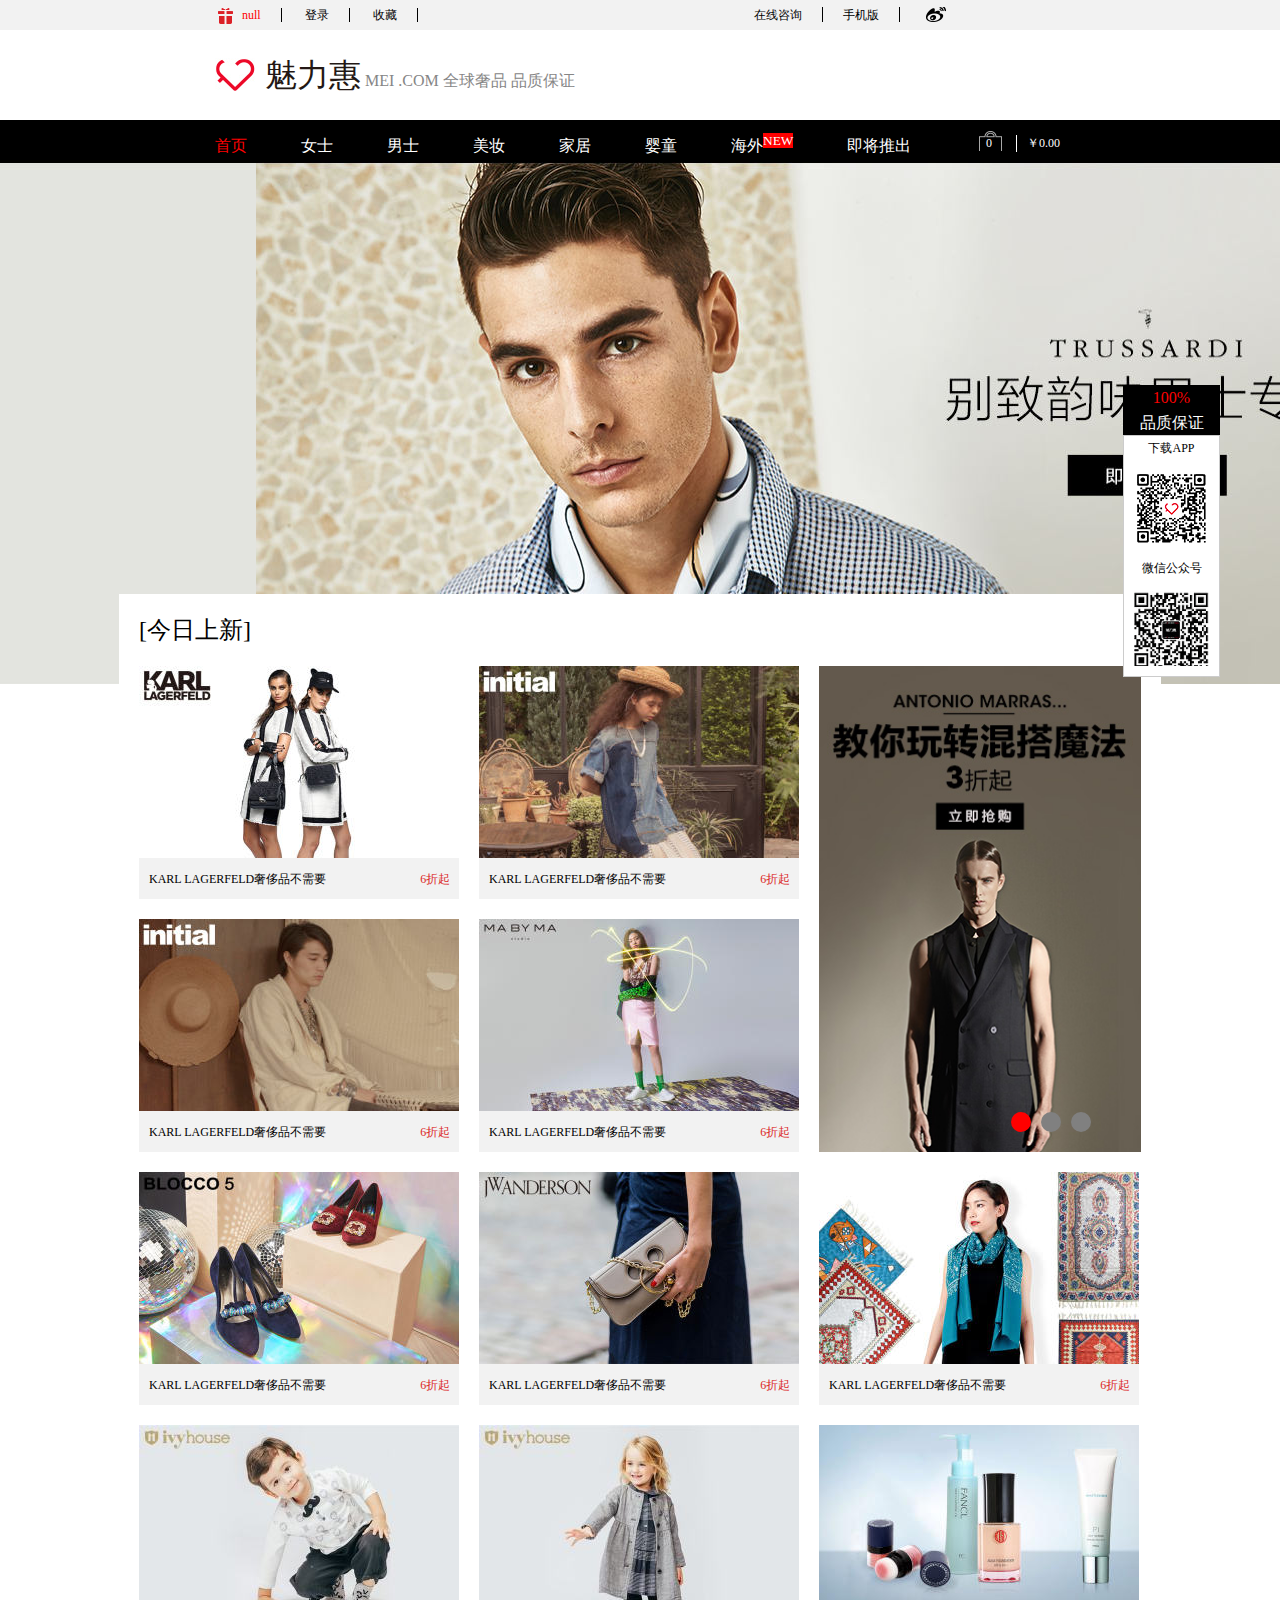
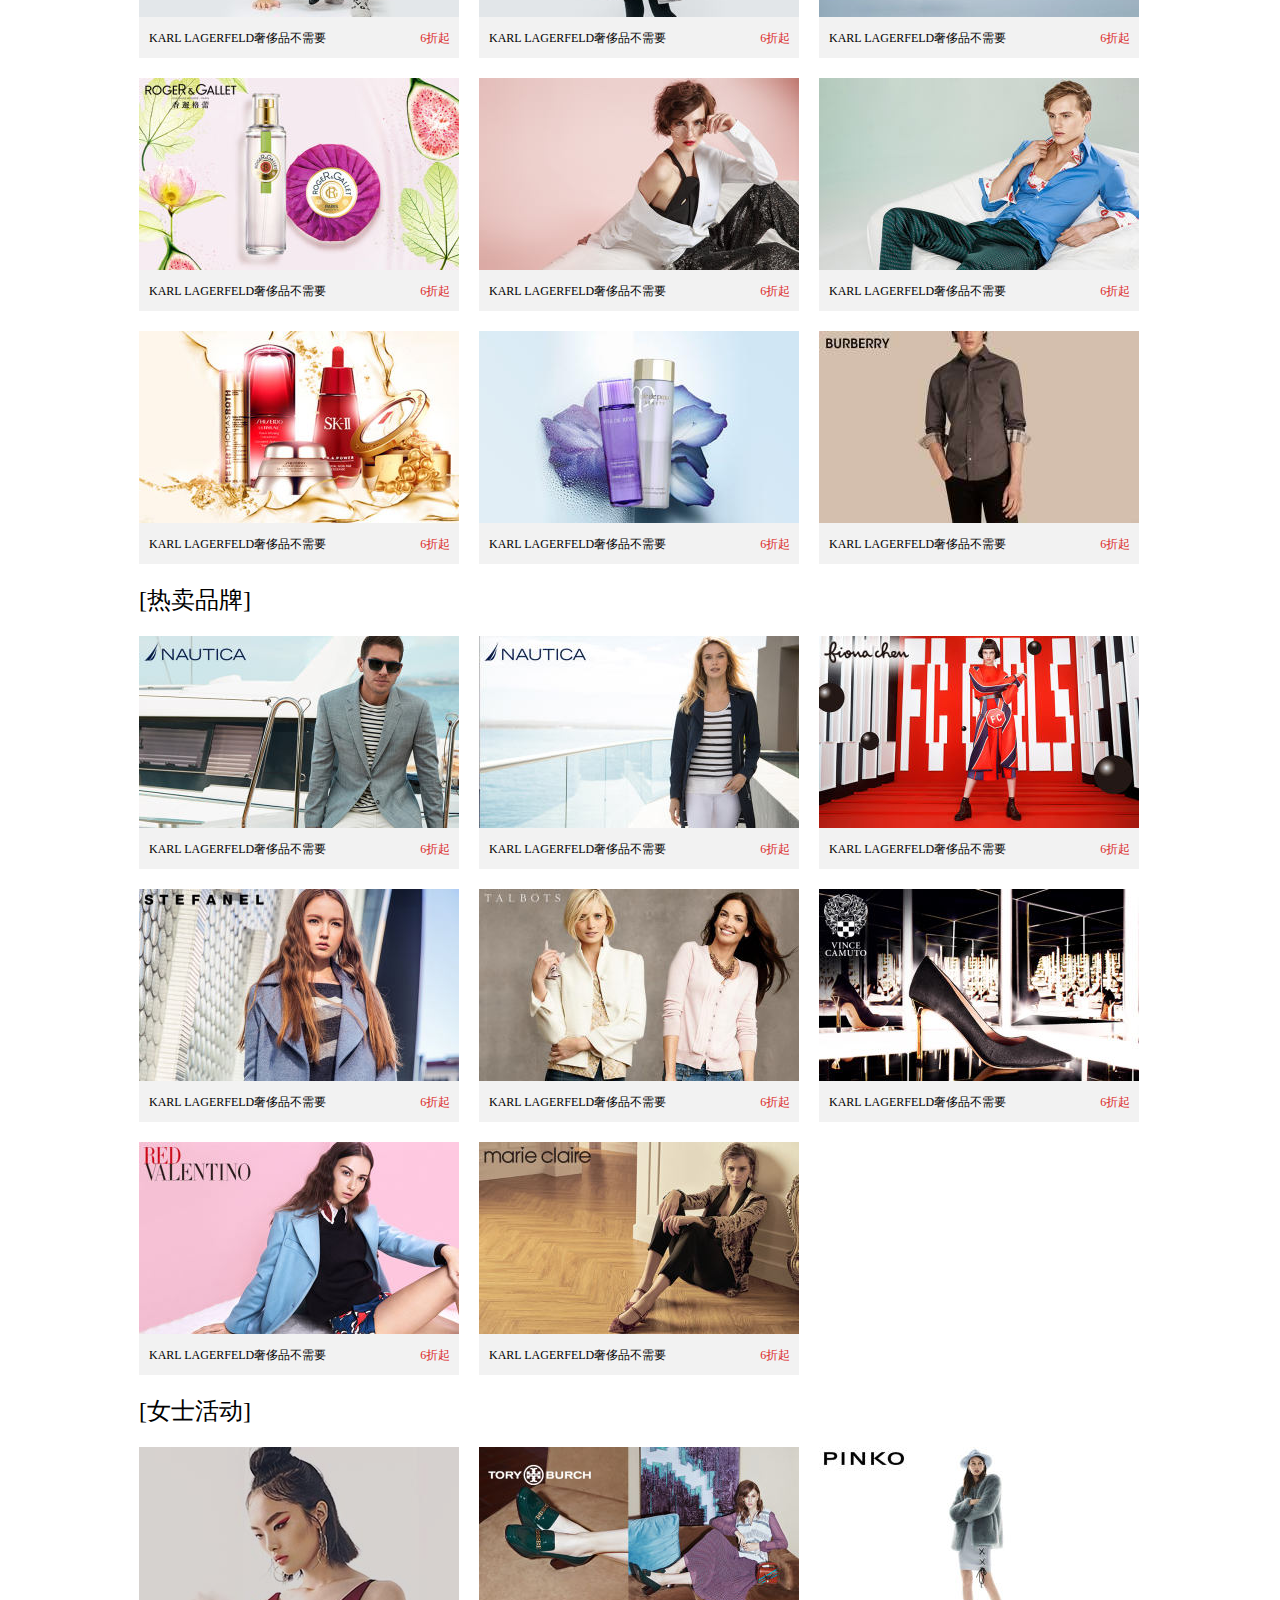
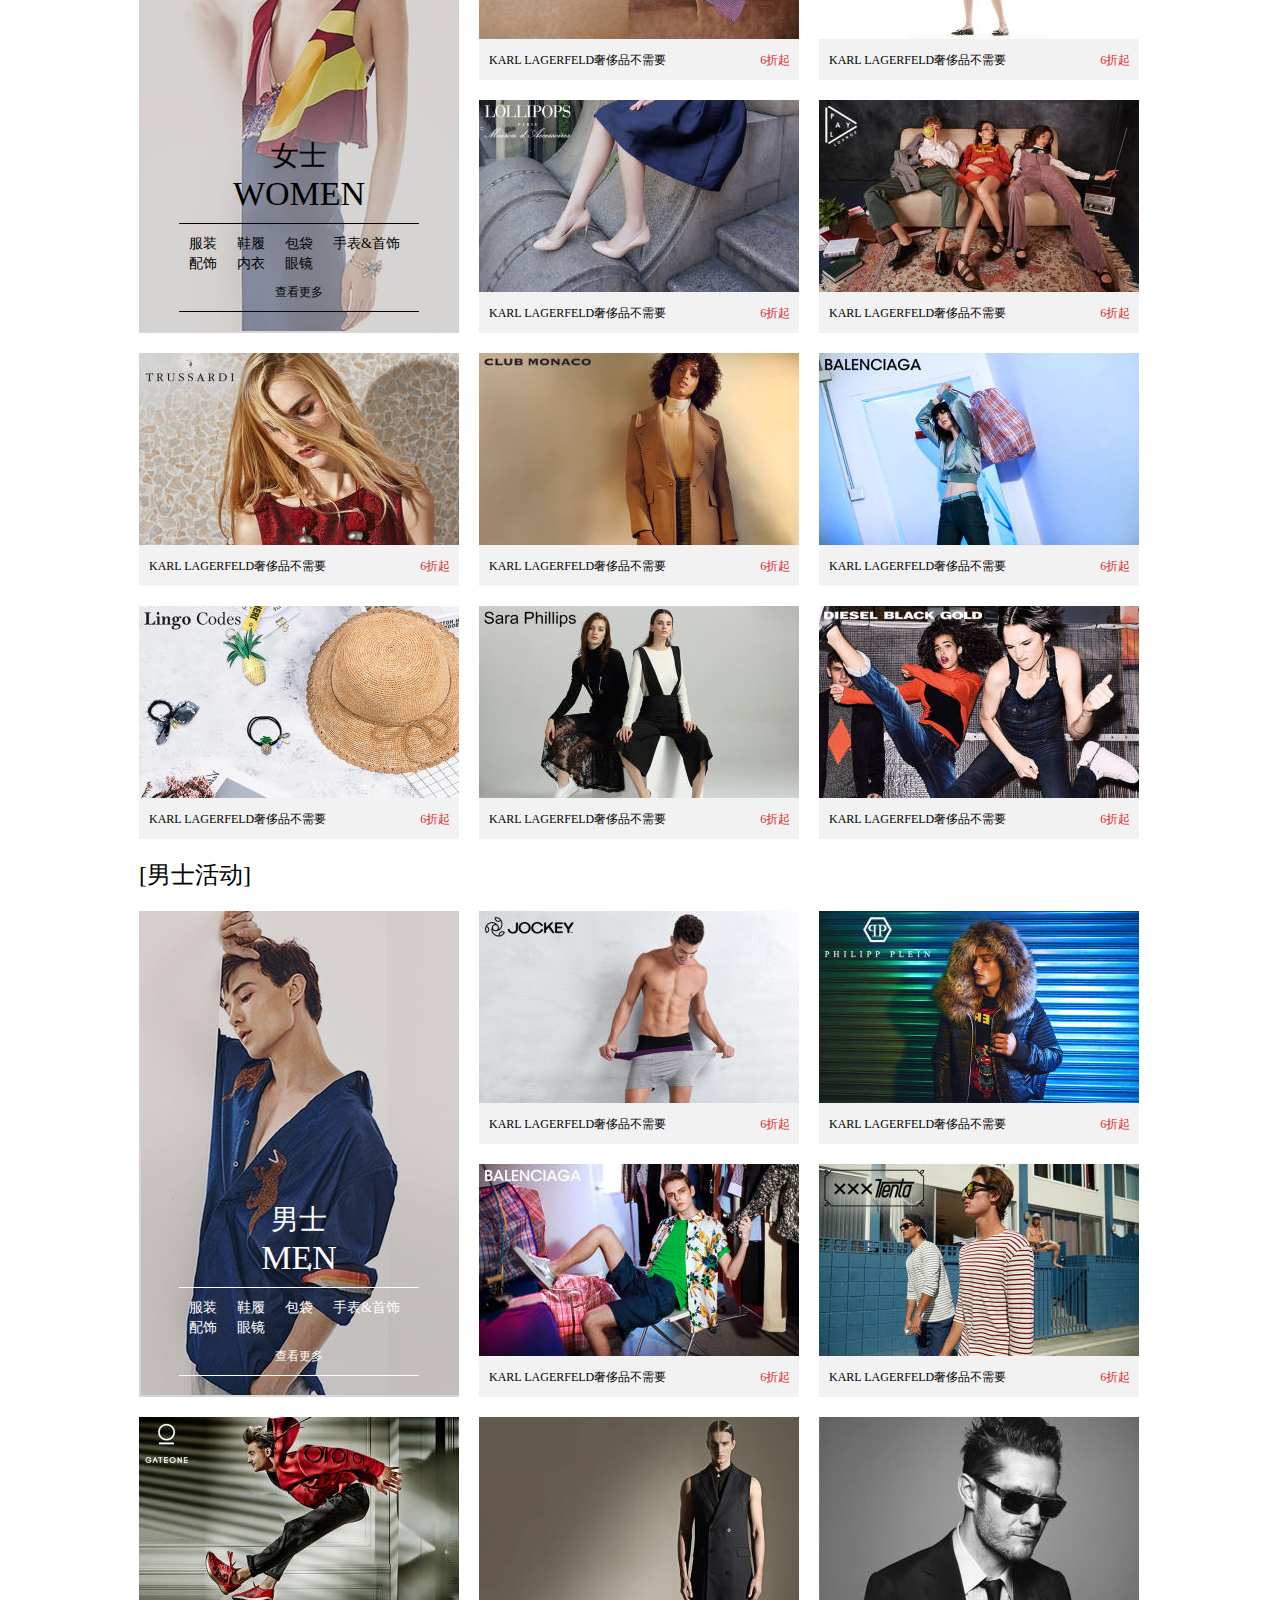
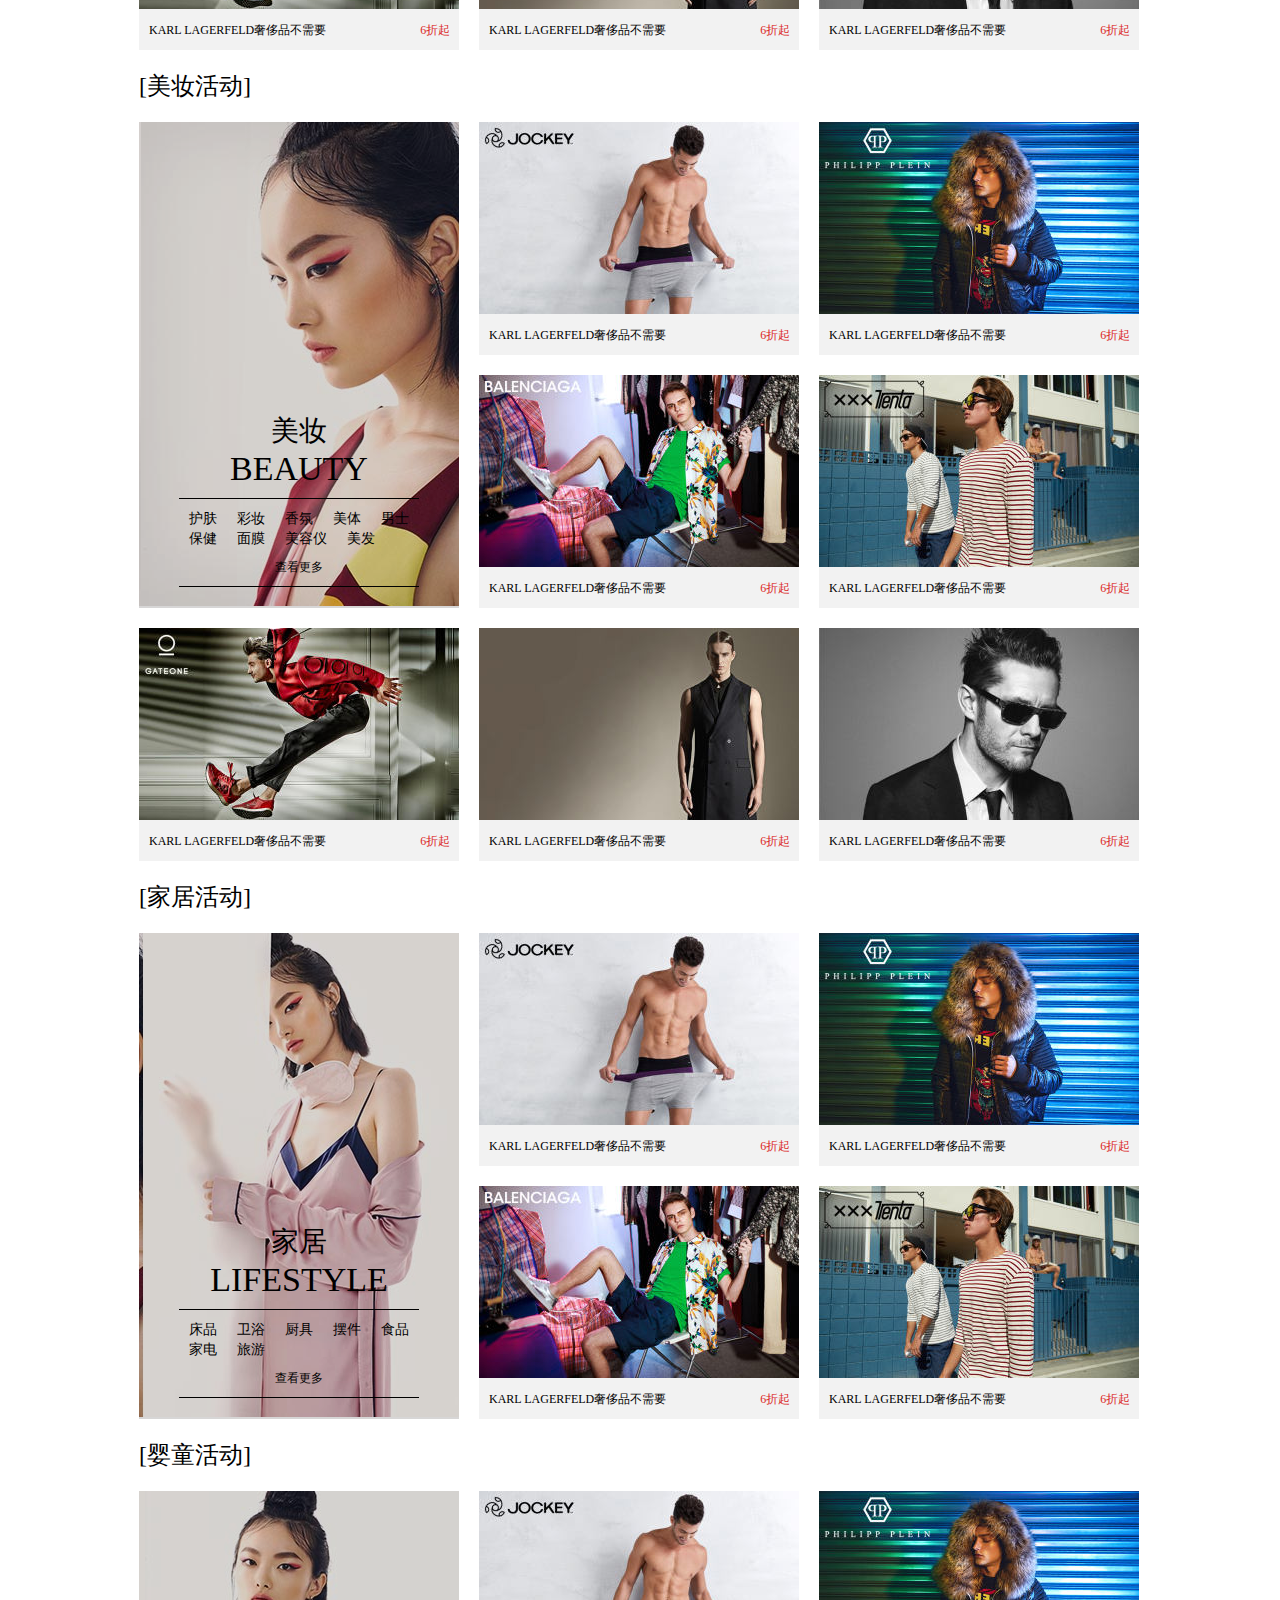
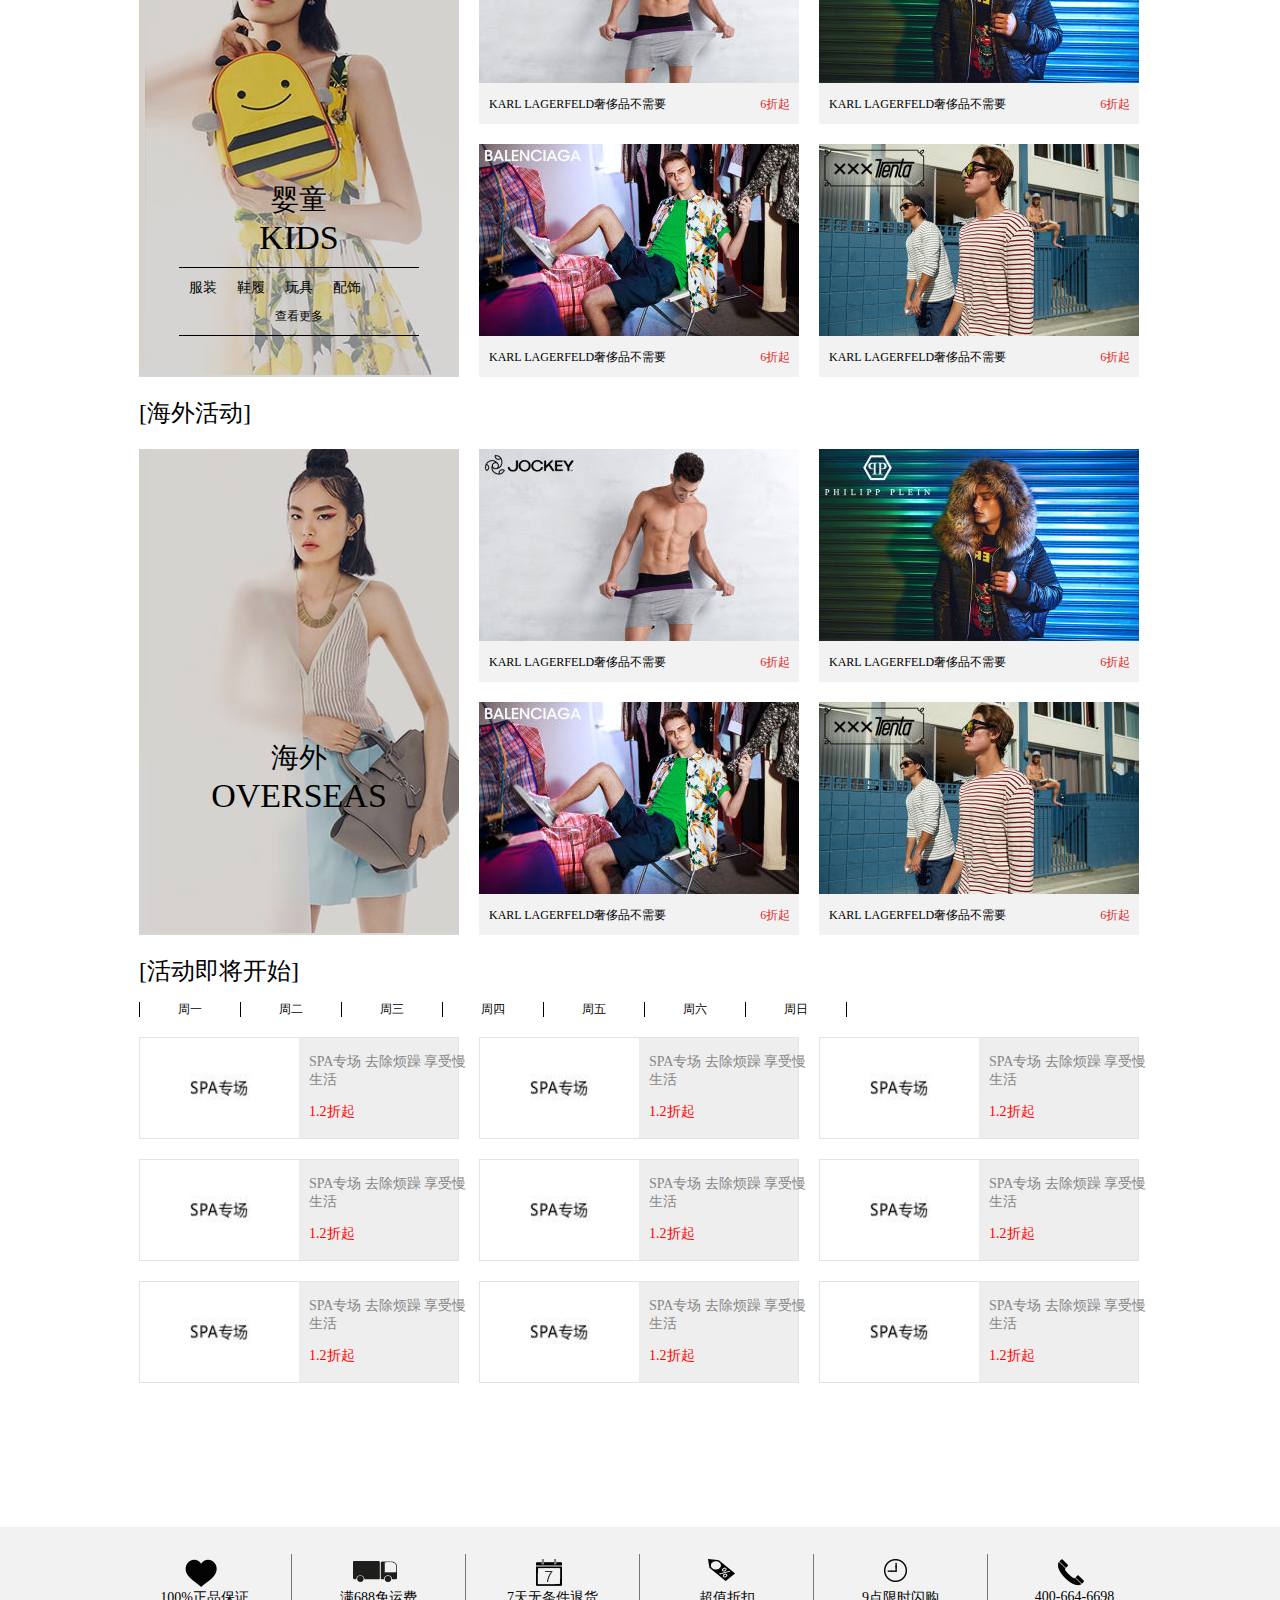
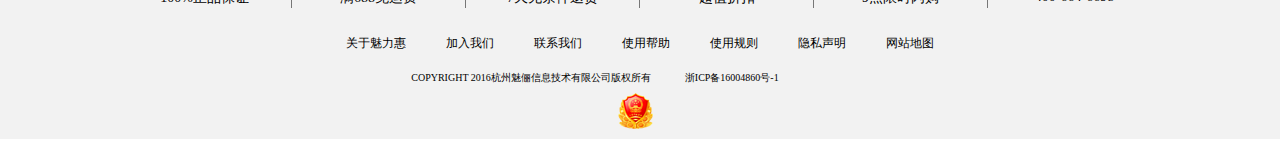
<file: index.html>
<!DOCTYPE html>
<html>
	<head>
		<meta charset="UTF-8">
		<title>魅力惠首页</title>
		<link rel="stylesheet" type="text/css" href="css/public.css">
		<link rel="stylesheet" type="text/css" href="css/index.css">
	</head>
	<body>
		<!--header-->
		<header>
			<div class="header-top">
				<div class="header-top-left">
					<a id="myAccount" href="login.html" style="color: red;">注册有礼</a>
					<a id="myName" href="register.html">登录</a>
					<a href="#" style="background: none;">收藏</a>
				</div>	
				<div class="header-top-right">
					<a href="#" class="erWeiMa" title="在线咨询">在线咨询</a>	
					<a href="#" class="erWeiMa">
						<span>手机版</span><img src="img/QR_code.png"/>
					</a>
					<a href="#"></a>
				</div>
			</div>
			<div class="header-middle">
				<a>魅力惠</a>
				<a class="header-m-middle">
					<span>MEI</span>
					<span>.COM</span>
				</a>
				<span>全球奢品</span>
				<span>品质保证</span>
			</div>
			<nav class="header-bottom">
				<div class="header-bottom-left">
					<a href="index.html" style="color:red;">首页</a>
					<a href="detail.html">女士</a>
					<a href="detail.html">男士</a>
					<a href="detail.html">美妆</a>
					<a href="detail.html">家居</a>
					<a href="detail.html">婴童</a>
					<a href="detail.html">海外<sup>NEW</sup></a>
					<a href="detail.html">即将推出</a>
				</div>
				<div class="header-bottom-right">
					<a href="shopCar.html">0</a>
					<a href="shopCar.html">￥ <span class="tatol">0.00</span></a>
					<!--<span>购物袋暂无商品</span>-->
				</div>
			</nav>
			<div id="index-content-nav">
				<div class="header-nav">
					<div class="header-nav-contentTop">
						<h4>热门活动</h4>
						<a href="detail.html">MO&CO EDITION&nbsp;实穿明星衣橱 精选尖货（满减）</a>
						<a href="detail.html">衣架&nbsp;唐晶的衣橱</a>
						<a href="detail.html">PH5&nbsp;就这样被它的小细节全面种草</a>
						<a href="detail.html">JUMBOUGG&nbsp;女士休闲鞋及雪地靴</a>
						<a href="detail.html">NAUTICA&nbsp;经典美式休闲女装（满折）</a>
						<a href="detail.html">CAMELIO TOSCALINI&nbsp; 摩登性感女鞋（满499减50）</a>
						<a href="detail.html">SINEQUANONE&nbsp;法式风格女装</a>
						<a href="detail.html">GATTA&nbsp;打造美腿时代</a>
						<a href="detail.html">查看所有活动</a>
					</div>
					<div class="header-nav-contentBottom">
						<h4>商品分类</h4>
						<a href="detail.html">服饰</a>
						<a href="detail.html">鞋履</a>
						<a href="detail.html">手表&首饰</a>
						<a href="detail.html">配饰</a>
						<a href="detail.html">包袋钱包</a>
						<a href="detail.html">内衣</a>
						<a href="detail.html">眼镜</a>
					</div>
				</div>
				<div class="header-nav">
					<div class="header-nav-contentTop">
						<h4>热门活动</h4>
						<a href="detail.html">NAUTICA&nbsp;经典美式休闲男装（满折）</a>
						<a href="detail.html">ALEXANDER MCQUEEN等&nbsp;暗黑帅气男装</a>
						<a href="detail.html">>INITIAL&nbsp;轻剪裁男装及配饰</a>
						<a href="detail.html">DAVID NAMAN&nbsp;演绎熟男秋冬男装第一波</a>
						<a href="detail.html">TRUSSARDI&nbsp;别致韵味男士专场（满折）</a>
						<a href="detail.html">PHILIPP PLEIN&nbsp;潮流男装配饰</a>
						<a href="detail.html">BALENCIAGA&nbsp;男士服装配件</a>
						<a href="detail.html">XXXTRENTA&nbsp;时髦卫衣专场（满减）</a>
						<a href="detail.html">查看所有活动</a>
					</div>
					<div class="header-nav-contentBottom">
						<h4>商品分类</h4>
						<a href="detail.html">服饰</a>
						<a href="detail.html">鞋履</a>
						<a href="detail.html">配饰</a>
						<a href="detail.html">包袋钱包</a>
						<a href="detail.html">内衣</a>
						<a href="detail.html">眼镜</a>
					</div>
				</div>
				<div class="header-nav">
					<div class="header-nav-contentTop">
						<h4>热门活动</h4>
						<a href="detail.html">SPA专场&nbsp;去除烦躁，享受慢生活</a>
						<a href="detail.html">整套买更划算，超值组套专场</a>
						<a href="detail.html">RICHORA&nbsp;新西兰高端麦卢卡蜂蜜（超值满赠）</a>
						<a href="detail.html">位元堂&滟燕窝 &nbsp;燕窝滋补养颜专场</a>
						<a href="detail.html">IMEDEEN&FANCL&nbsp;肌肤养颜饮品</a>
						<a href="detail.html">你所需要的黑科技&nbsp;仪器专场</a>
						<a href="detail.html">DECLEOR&nbsp;思妍丽香薰护肤&SPA（超值满赠）</a>
						<a href="detail.html">HELENA RUBINSTEIN赫莲娜&nbsp;比你所了解的更呵护</a>
						<a href="detail.html">查看所有活动</a>
					</div>
					<div class="header-nav-contentBottom">
						<h4>商品分类</h4>
						<a href="detail.html">护肤</a>
						<a href="detail.html">彩妆</a>
						<a href="detail.html">香氛</a>
						<a href="detail.html">美体</a>
						<a href="detail.html">男士</a>
						<a href="detail.html">保健</a>
						<a href="detail.html">面膜</a>
						<a href="detail.html">美容仪</a>
						<a href="detail.html">美发</a>
					</div>
				</div>
				<div class="header-nav">
					<div class="header-nav-contentTop">
						<h4>热门活动</h4>
						<a href="detail.html">COCO-MAT&nbsp;来自希腊的优质睡眠（魅力惠首发）</a>
						<a href="detail.html">LENOX&nbsp;美国餐桌瓷器</a>
						<a href="detail.html">高品质&nbsp;生活小家电专场</a>
						<a href="detail.html">DOWNESSA & DOWNIA&nbsp;澳洲家居&地毯（满1000-100）</a>
						<a href="detail.html">WEEKENDER&nbsp;箱包专场（满1599-100）</a>
						<a href="detail.html">居家必备&nbsp;有口皆碑（2件8折）</a>
						<a href="detail.html">PUMEI&nbsp;日本生态家居</a>
						<a href="detail.html">高人气家居&nbsp;金秋特选</a>
						<a href="detail.html">查看所有活动</a>
					</div>
					<div class="header-nav-contentBottom">
						<h4>商品分类</h4>
						<a href="detail.html">床品</a>
						<a href="detail.html">卫浴</a>
						<a href="detail.html">厨具</a>
						<a href="detail.html">摆件</a>
						<a href="detail.html">食品</a>
						<a href="detail.html">家电</a>
						<a href="detail.html">旅游</a>
					</div>
				</div>
				<div class="header-nav">
					<div class="header-nav-contentTop">
						<h4>热门活动</h4>
						<a href="detail.html">B TOY&nbsp;创意环保玩具</a>
						<a href="detail.html">IVYHOUSE&nbsp;男童（满减）</a>
						<a href="detail.html">IVYHOUSE&nbsp;女童（满减）</a>
						<a href="detail.html">BIBI&nbsp;巴西进口童鞋（秋季上新）满减优惠</a>
						<a href="detail.html">AMK JUNIOR&nbsp;潮童童装</a>
						<a href="detail.html">ADIDAS&nbsp;童装童鞋秋季上新</a>
						<a href="detail.html">HUSH PUPPIES&nbsp;美式休闲 男童专场</a>
						<a href="detail.html">HUSH PUPPIES&nbsp;美式休闲 女童专场</a>
						<a href="detail.html">查看所有活动</a>
					</div>
					<div class="header-nav-contentBottom">
						<h4>商品分类</h4>
						<a href="detail.html">服饰</a>
						<a href="detail.html">鞋履</a>
						<a href="detail.html">配饰</a>
						<a href="detail.html">玩具</a>
					</div>
				</div>
				<div class="header-nav">
					<div class="header-nav-contentTop">
						<h4>热门活动</h4>
						<a href="detail.html">CLARINS& FOR BELOVED ONE等&nbsp;零死角测评爆款面膜</a>
						<a href="detail.html">BURBERRY&nbsp;英伦演绎 精选格纹男装</a>
						<a href="detail.html">BURBERRY&nbsp;英伦演绎 精选格纹女装</a>
						<a href="detail.html">CPB&nbsp;唇唇欲动 17秋冬新品来袭</a>
						<a href="detail.html">CPB & POLA & RMK等&nbsp;来自日本的奢华享受</a>
						<a href="detail.html">FURLA&nbsp;意式风尚 换新自我</a>
						<a href="detail.html">MICHAEL KORS&nbsp;周年庆狂欢献礼</a>
						<a href="detail.html">KENZO&nbsp;不容错过的街头时尚</a>
						<a href="detail.html">查看所有活动</a>
					</div>
				</div>
		    </div>
		</header>
		<div class="index-fix">
			<div><span>100%</span><span>品质保证</span></div>
			<div>
				<span>下载APP</span>
				<img src="img/QR_code.png"/>
				<span>微信公众号</span>
				<img src="img/wechat-2dcode.png"/>
			</div>
		</div>
		<!--banner-->
		<section>
			<a class="index-banner"></a>
			<div class="index-content">
				<div class="index-content-title">
					<h3>[今日上新]</h3>
					<div class="detail-information">
						<aside class="index-today-left">
							<div class="index-left">
								<div class="index-img">
									<img src="img/20170920103441644.jpg" alt="" />
									<p>5天后活动结束</p>
								</div>
								<div class="index-title">
									<a href="#">KARL LAGERFELD奢侈品不需要</a>
									<a href="#">6折起</a>
								</div>
							</div>
							<div class="index-left">
								<div class="index-img">
									<img src="img/20170921152548349.jpg" alt="" />
									<p>5天后活动结束</p>
								</div>
								<div class="index-title">
									<a href="#">KARL LAGERFELD奢侈品不需要</a>
									<a href="#">6折起</a>
								</div>
							</div>
							<div class="index-left">
								<div class="index-img">
									<img src="img/20170921152611512.jpg" alt="" />
									<p>5天后活动结束</p>
								</div>
								<div class="index-title">
									<a href="#">KARL LAGERFELD奢侈品不需要</a>
									<a href="#">6折起</a>
								</div>
							</div>
							<div class="index-left">
								<div class="index-img">
									<img src="img/20170920110650807.jpg" alt="" />
									<p>5天后活动结束</p>
								</div>
								<div class="index-title">
									<a href="#">KARL LAGERFELD奢侈品不需要</a>
									<a href="#">6折起</a>
								</div>
							</div>
						</aside>
						<aside id="index-today-right">
							<!--轮播图-->
						</aside>
					</div>
					<div class="todayNew-bottom">
						 <div class="index-left">
						 	<div class="index-img">
								<img src="img/20170920150405498.jpg" alt="" />
								<p>5天后活动结束</p>
							</div>
							<div class="index-title">
								<a href="#">KARL LAGERFELD奢侈品不需要</a>
								<a href="#">6折起</a>
							</div>
						</div>
						<div class="index-left">
							<div class="index-img">
								<img src="img/20170918153108836.jpg" alt="" />
								<p>5天后活动结束</p>
							</div>
							<div class="index-title">
								<a href="#">KARL LAGERFELD奢侈品不需要</a>
								<a href="#">6折起</a>
							</div>
						</div>
						<div class="index-left">
							<div class="index-img">
								<img src="img/20170920185241739.jpg" alt="" />
								<p>5天后活动结束</p>
							</div>
							<div class="index-title">
								<a href="#">KARL LAGERFELD奢侈品不需要</a>
								<a href="#">6折起</a>
							</div>
						</div>
						<div class="index-left">
							<div class="index-img">
								<img src="img/20170823155124335.jpg" alt="" />
								<p>5天后活动结束</p>
							</div>
							<div class="index-title">
								<a href="#">KARL LAGERFELD奢侈品不需要</a>
								<a href="#">6折起</a>
							</div>
						</div>
						<div class="index-left">
							<div class="index-img">
								<img src="img/20170823155617527.jpg" alt="" />
								<p>5天后活动结束</p>
							</div>
							<div class="index-title">
								<a href="#">KARL LAGERFELD奢侈品不需要</a>
								<a href="#">6折起</a>
							</div>
						</div>
						<div class="index-left">
							<div class="index-img">
								<img src="img/20170921104505043.jpg" alt="" />
								<p>5天后活动结束</p>
							</div>
							<div class="index-title">
								<a href="#">KARL LAGERFELD奢侈品不需要</a>
								<a href="#">6折起</a>
							</div>
						</div>
						<div class="index-left">
							<div class="index-img">
								<img src="img/20170907110114257.jpg" alt="" />
								<p>5天后活动结束</p>
							</div>
							<div class="index-title">
								<a href="#">KARL LAGERFELD奢侈品不需要</a>
								<a href="#">6折起</a>
							</div>
						</div>
						<div class="index-left">
							<div class="index-img">
								<img src="img/20170918175018071.jpg" alt="" />
								<p>5天后活动结束</p>
							</div>
							<div class="index-title">
								<a href="#">KARL LAGERFELD奢侈品不需要</a>
								<a href="#">6折起</a>
							</div>
						</div>
						<div class="index-left">
							<div class="index-img">
								<img src="img/20170918175100858.jpg" alt="" />
								<p>5天后活动结束</p>
							</div>
							<div class="index-title">
								<a href="#">KARL LAGERFELD奢侈品不需要</a>
								<a href="#">6折起</a>
							</div>
						</div>
						<div class="index-left">
							<div class="index-img">
								<img src="img/20170914113011810.jpg" alt="" />
								<p>5天后活动结束</p>
							</div>
							<div class="index-title">
								<a href="#">KARL LAGERFELD奢侈品不需要</a>
								<a href="#">6折起</a>
							</div>
						</div>
						<div class="index-left">
							<div class="index-img">
								<img src="img/20170918115055714.jpg" alt="" />
								<p>5天后活动结束</p>
							</div>
							<div class="index-title">
								<a href="#">KARL LAGERFELD奢侈品不需要</a>
								<a href="#">6折起</a>
							</div>
						</div>
						<div class="index-left">
							<div class="index-img">
								<img src="img/20170915153623631.jpg" alt="" />
								<p>5天后活动结束</p>
							</div>
							<div class="index-title">
								<a href="#">KARL LAGERFELD奢侈品不需要</a>
								<a href="#">6折起</a>
							</div>
						</div>
					</div>
				</div>
				<div class="index-content-title">
					<h3>[热卖品牌]</h3>
					<div class="detail-information">
						 <div class="index-left">
						 	<div class="index-img">
								<img src="img/20170918192745664.jpg" alt="" />
								<p>5天后活动结束</p>
							</div>
							<div class="index-title">
								<a href="#">KARL LAGERFELD奢侈品不需要</a>
								<a href="#">6折起</a>
							</div>
						</div>
						<div class="index-left">
							<div class="index-img">
								<img src="img/20170918192715170.jpg" alt="" />
								<p>5天后活动结束</p>
							</div>
							<div class="index-title">
								<a href="#">KARL LAGERFELD奢侈品不需要</a>
								<a href="#">6折起</a>
							</div>
						</div>
						<div class="index-left">
							<div class="index-img">
								<img src="img/20170919180540201.jpg" alt="" />
								<p>5天后活动结束</p>
							</div>
							<div class="index-title">
								<a href="#">KARL LAGERFELD奢侈品不需要</a>
								<a href="#">6折起</a>
							</div>
						</div>
						<div class="index-left">
							<div class="index-img">
								<img src="img/20170913155804515.jpg" alt="" />
								<p>5天后活动结束</p>
						    </div>	
							<div class="index-title">
								<a href="#">KARL LAGERFELD奢侈品不需要</a>
								<a href="#">6折起</a>
							</div>
						</div>
						<div class="index-left">
							<div class="index-img">
								<img src="img/20170918181403704.jpg" alt="" />
								<p>5天后活动结束</p>
							</div>
							<div class="index-title">
								<a href="#">KARL LAGERFELD奢侈品不需要</a>
								<a href="#">6折起</a>
							</div>
						</div>
						<div class="index-left">
							<div class="index-img">
								<img src="img/20170901164949073.jpg" alt="" />
								<p>5天后活动结束</p>
							</div>
							<div class="index-title">
								<a href="#">KARL LAGERFELD奢侈品不需要</a>
								<a href="#">6折起</a>
							</div>
						</div>
						<div class="index-left">
							<div class="index-img">
								<img src="img/20170911180246763.jpg" alt="" />
								<p>5天后活动结束</p>
						    </div>
							<div class="index-title">
								<a href="#">KARL LAGERFELD奢侈品不需要</a>
								<a href="#">6折起</a>
							</div>
						</div>
						<div class="index-left">
							<div class="index-img">
								<img src="img/20170904145741052.jpg" alt="" />
								<p>5天后活动结束</p>
							</div>
							<div class="index-title">
								<a href="#">KARL LAGERFELD奢侈品不需要</a>
								<a href="#">6折起</a>
							</div>
						</div>
					</div>	
				</div>
				<div class="index-content-title">
					<h3>[女士活动]</h3>
					<div class="detail-information">
						<aside class="index-conten-left">
							<div>
								<h3>女士</h3>
								<h4>WOMEN</h4>
								<ul>
									<li><a href="#">服装</a></li>
									<li><a href="#">鞋履</a></li>
									<li><a href="#">包袋</a></li>
									<li><a href="#">手表&首饰</a></li>
									<li><a href="#">配饰</a></li>
									<li><a href="#">内衣</a></li>
									<li><a href="#">眼镜</a></li>
								</ul>
								<p>查看更多</p>
							</div>
						</aside>
						<aside class="index-conten-right">
							<div class="index-left">
								<div class="index-img">
									<img src="img/20170916115928347.jpg" alt="" />
									<p>5天后活动结束</p>
								</div>
								<div class="index-title">
									<a href="#">KARL LAGERFELD奢侈品不需要</a>
									<a href="#">6折起</a>
								</div>
							</div>
							<div class="index-left">
								<div class="index-img">
									<img src="img/20170907163156310.jpg" alt="" />
									<p>5天后活动结束</p>
								</div>
								<div class="index-title">
									<a href="#">KARL LAGERFELD奢侈品不需要</a>
									<a href="#">6折起</a>
								</div>
							</div>
							<div class="index-left">
								<div class="index-img">
									<img src="img/20170904144913689.jpg" alt="" />
									<p>5天后活动结束</p>
								</div>
								<div class="index-title">
									<a href="#">KARL LAGERFELD奢侈品不需要</a>
									<a href="#">6折起</a>
								</div>
							</div>
							<div class="index-left">
								<div class="index-img">
									<img src="img/20170918192259843.jpg" alt="" />
									<p>5天后活动结束</p>
								</div>
								<div class="index-title">
									<a href="#">KARL LAGERFELD奢侈品不需要</a>
									<a href="#">6折起</a>
								</div>
							</div>
						</aside>
					</div>
					<div class="todayNew-bottom">
						 <div class="index-left">
						 	    <div class="index-img">
									<img src="img/20170918152639963.jpg" alt="" />
									<p>5天后活动结束</p>
								</div>
								<div class="index-title">
									<a href="#">KARL LAGERFELD奢侈品不需要</a>
									<a href="#">6折起</a>
								</div>
						</div>
						<div class="index-left">
							 <div class="index-img">
								<img src="img/20170911103935964.jpg" alt="" />
								<p>5天后活动结束</p>
							</div>	
							<div class="index-title">
								<a href="#">KARL LAGERFELD奢侈品不需要</a>
								<a href="#">6折起</a>
							</div>
						</div>
						<div class="index-left">
							 <div class="index-img">
								<img src="img/20170829182801351.jpg" alt="" />
								<p>5天后活动结束</p>
							</div>	
							<div class="index-title">
								<a href="#">KARL LAGERFELD奢侈品不需要</a>
								<a href="#">6折起</a>
							</div>
						</div>
						<div class="index-left">
							 <div class="index-img">
								<img src="img/20170912182914376.jpg" alt="" />
								<p>5天后活动结束</p>
							</div>
							<div class="index-title">
								<a href="#">KARL LAGERFELD奢侈品不需要</a>
								<a href="#">6折起</a>
							</div>
						</div>
						<div class="index-left">
							 <div class="index-img">
								<img src="img/20170918170423396.jpg" alt="" />
								<p>5天后活动结束</p>
							</div>
							<div class="index-title">
								<a href="#">KARL LAGERFELD奢侈品不需要</a>
								<a href="#">6折起</a>
							</div>
						</div>
						<div class="index-left">
							 <div class="index-img">
								<img src="img/20170908153218428.jpg" alt="" />
								<p>5天后活动结束</p>
							</div>
							<div class="index-title">
								<a href="#">KARL LAGERFELD奢侈品不需要</a>
								<a href="#">6折起</a>
							</div>
						</div>
					</div>
				</div>
				<div class="index-content-title">
					<h3>[男士活动]</h3>
					<div class="detail-information">
						<aside title="男士" class="index-conten-left imgLeft1">
							<div id="index-conten-leftId">
								<h3>男士</h3>
								<h4>MEN</h4>
								<ul>
									<li><a href="#">服装</a></li>
									<li><a href="#">鞋履</a></li>
									<li><a href="#">包袋</a></li>
									<li><a href="#">手表&首饰</a></li>
									<li><a href="#">配饰</a></li>
									<li><a href="#">眼镜</a></li>
								</ul>
								<p>查看更多</p>
							</div>
						</aside>
						<aside class="index-conten-right">
							<div class="index-left">
								 <div class="index-img">
						        	<img src="img/20170920160022628.jpg" alt="" />
						        	<p>5天后活动结束</p>
						        </div>
								<div class="index-title">
									<a href="#">KARL LAGERFELD奢侈品不需要</a>
									<a href="#">6折起</a>
								</div>
							</div>
							<div class="index-left">
								 <div class="index-img">
									<img src="img/20170913111449947.jpg" alt="" />
									<p>5天后活动结束</p>
								</div>
								<div class="index-title">
									<a href="#">KARL LAGERFELD奢侈品不需要</a>
									<a href="#">6折起</a>
								</div>
							</div>
							<div class="index-left">
								 <div class="index-img">
									<img src="img/20170829182718156.jpg" alt="" />
									<p>5天后活动结束</p>
								</div>
								<div class="index-title">
									<a href="#">KARL LAGERFELD奢侈品不需要</a>
									<a href="#">6折起</a>
								</div>
							</div>
							<div class="index-left">
								 <div class="index-img">
									<img src="img/20170912183138959.jpg" alt="" />
									<p>5天后活动结束</p>
								</div>
								<div class="index-title">
									<a href="#">KARL LAGERFELD奢侈品不需要</a>
									<a href="#">6折起</a>
								</div>
							</div>
						</aside>
					</div>
					<div class="todayNew-bottom">
						 <div class="index-left">
						 	 <div class="index-img">
								<img src="img/20170914113407514.jpg" alt="" />
								<p>5天后活动结束</p>
							</div>	
							<div class="index-title">
								<a href="#">KARL LAGERFELD奢侈品不需要</a>
								<a href="#">6折起</a>
							</div>
						</div>
						<div class="index-left">
							 <div class="index-img">
								<img src="img/20170918192533921.jpg" alt="" />
								<p>5天后活动结束</p>
							</div>	
							<div class="index-title">
								<a href="#">KARL LAGERFELD奢侈品不需要</a>
								<a href="#">6折起</a>
							</div>
						</div>
						<div class="index-left">
							 <div class="index-img">
								<img src="img/20170919155449404.jpg" alt="" />
								<p>5天后活动结束</p>
							</div>	
							<div class="index-title">
								<a href="#">KARL LAGERFELD奢侈品不需要</a>
								<a href="#">6折起</a>
							</div>
						</div>
					</div>
				</div>
				<div class="index-content-title">
					<h3>[美妆活动]</h3>
					<div class="detail-information">
						<aside title="美妆" class="index-conten-left imgLeft2">
							<div>
								<h3>美妆</h3>
								<h4>BEAUTY</h4>
								<ul>
									<li><a href="#">护肤</a></li>
									<li><a href="#">彩妆</a></li>
									<li><a href="#">香氛</a></li>
									<li><a href="#">美体</a></li>
									<li><a href="#">男士</a></li>
									<li><a href="#">保健</a></li>
									<li><a href="#">面膜</a></li>
									<li><a href="#">美容仪</a></li>
									<li><a href="#">美发</a></li>
								</ul>
								<p>查看更多</p>
							</div>
						</aside>
						<aside class="index-conten-right">
							<div class="index-left">
								 <div class="index-img">
						        	<img src="img/20170920160022628.jpg" alt="" />
						        	<p>5天后活动结束</p>
						        </div>
								<div class="index-title">
									<a href="#">KARL LAGERFELD奢侈品不需要</a>
									<a href="#">6折起</a>
								</div>
							</div>
							<div class="index-left">
								 <div class="index-img">
									<img src="img/20170913111449947.jpg" alt="" />
									<p>5天后活动结束</p>
								</div>
								<div class="index-title">
									<a href="#">KARL LAGERFELD奢侈品不需要</a>
									<a href="#">6折起</a>
								</div>
							</div>
							<div class="index-left">
								 <div class="index-img">
									<img src="img/20170829182718156.jpg" alt="" />
									<p>5天后活动结束</p>
								</div>
								<div class="index-title">
									<a href="#">KARL LAGERFELD奢侈品不需要</a>
									<a href="#">6折起</a>
								</div>
							</div>
							<div class="index-left">
								 <div class="index-img">
									<img src="img/20170912183138959.jpg" alt="" />
									<p>5天后活动结束</p>
								</div>
								<div class="index-title">
									<a href="#">KARL LAGERFELD奢侈品不需要</a>
									<a href="#">6折起</a>
								</div>
							</div>
						</aside>
					</div>
					<div class="todayNew-bottom">
						 <div class="index-left">
						 	 <div class="index-img">
								<img src="img/20170914113407514.jpg" alt="" />
								<p>5天后活动结束</p>
							</div>	
							<div class="index-title">
								<a href="#">KARL LAGERFELD奢侈品不需要</a>
								<a href="#">6折起</a>
							</div>
						</div>
						<div class="index-left">
							 <div class="index-img">
								<img src="img/20170918192533921.jpg" alt="" />
								<p>5天后活动结束</p>
							</div>	
							<div class="index-title">
								<a href="#">KARL LAGERFELD奢侈品不需要</a>
								<a href="#">6折起</a>
							</div>
						</div>
						<div class="index-left">
							 <div class="index-img">
								<img src="img/20170919155449404.jpg" alt="" />
								<p>5天后活动结束</p>
							</div>	
							<div class="index-title">
								<a href="#">KARL LAGERFELD奢侈品不需要</a>
								<a href="#">6折起</a>
							</div>
						</div>
					</div>
				</div>
				<div class="index-content-title">
					<h3>[家居活动]</h3>
					<div class="detail-information">
						<aside title="家居" class="index-conten-left imgLeft3">
							<div>
								<h3>家居</h3>
								<h4>LIFESTYLE</h4>
								<ul>
									<li><a href="#">床品</a></li>
									<li><a href="#">卫浴</a></li>
									<li><a href="#">厨具</a></li>
									<li><a href="#">摆件</a></li>
									<li><a href="#">食品</a></li>
									<li><a href="#">家电</a></li>
									<li><a href="#">旅游</a></li>
								</ul>
								<p>查看更多</p>
							</div>
						</aside>
						<aside class="index-conten-right">
							<div class="index-left">
								 <div class="index-img">
						        	<img src="img/20170920160022628.jpg" alt="" />
						        	<p>5天后活动结束</p>
						        </div>
								<div class="index-title">
									<a href="#">KARL LAGERFELD奢侈品不需要</a>
									<a href="#">6折起</a>
								</div>
							</div>
							<div class="index-left">
								 <div class="index-img">
									<img src="img/20170913111449947.jpg" alt="" />
									<p>5天后活动结束</p>
								</div>
								<div class="index-title">
									<a href="#">KARL LAGERFELD奢侈品不需要</a>
									<a href="#">6折起</a>
								</div>
							</div>
							<div class="index-left">
								 <div class="index-img">
									<img src="img/20170829182718156.jpg" alt="" />
									<p>5天后活动结束</p>
								</div>
								<div class="index-title">
									<a href="#">KARL LAGERFELD奢侈品不需要</a>
									<a href="#">6折起</a>
								</div>
							</div>
							<div class="index-left">
								 <div class="index-img">
									<img src="img/20170912183138959.jpg" alt="" />
									<p>5天后活动结束</p>
								</div>
								<div class="index-title">
									<a href="#">KARL LAGERFELD奢侈品不需要</a>
									<a href="#">6折起</a>
								</div>
							</div>
						</aside>
					</div>
				</div>
				<div class="index-content-title">
					<h3>[婴童活动]</h3>
					<div class="detail-information">
						<aside title="婴童" class="index-conten-left imgLeft4">
							<div>
								<h3>婴童</h3>
								<h4>KIDS</h4>
								<ul>
									<li><a href="#">服装</a></li>
									<li><a href="#">鞋履</a></li>
									<li><a href="#">玩具</a></li>
									<li><a href="#">配饰</a></li>
								</ul>
								<p>查看更多</p>
							</div>
						</aside>
						<aside class="index-conten-right">
							<div class="index-left">
								 <div class="index-img">
						        	<img src="img/20170920160022628.jpg" alt="" />
						        	<p>5天后活动结束</p>
						        </div>
								<div class="index-title">
									<a href="#">KARL LAGERFELD奢侈品不需要</a>
									<a href="#">6折起</a>
								</div>
							</div>
							<div class="index-left">
								 <div class="index-img">
									<img src="img/20170913111449947.jpg" alt="" />
									<p>5天后活动结束</p>
								</div>
								<div class="index-title">
									<a href="#">KARL LAGERFELD奢侈品不需要</a>
									<a href="#">6折起</a>
								</div>
							</div>
							<div class="index-left">
								 <div class="index-img">
									<img src="img/20170829182718156.jpg" alt="" />
									<p>5天后活动结束</p>
								</div>
								<div class="index-title">
									<a href="#">KARL LAGERFELD奢侈品不需要</a>
									<a href="#">6折起</a>
								</div>
							</div>
							<div class="index-left">
								 <div class="index-img">
									<img src="img/20170912183138959.jpg" alt="" />
									<p>5天后活动结束</p>
								</div>
								<div class="index-title">
									<a href="#">KARL LAGERFELD奢侈品不需要</a>
									<a href="#">6折起</a>
								</div>
							</div>
						</aside>
					</div>
				</div>
				<div class="index-content-title">
					<h3>[海外活动]</h3>
					<div class="detail-information">
						<aside title="海外" class="index-conten-left imgLeft5">
							<div id="index-conten-lastId">
								<h3>海外</h3>
								<h4>OVERSEAS</h4>
							</div>
						</aside>
						<aside class="index-conten-right">
							<div class="index-left">
								 <div class="index-img">
						        	<img src="img/20170920160022628.jpg" alt="" />
						        	<p>5天后活动结束</p>
						        </div>
								<div class="index-title">
									<a href="#">KARL LAGERFELD奢侈品不需要</a>
									<a href="#">6折起</a>
								</div>
							</div>
							<div class="index-left">
								 <div class="index-img">
									<img src="img/20170913111449947.jpg" alt="" />
									<p>5天后活动结束</p>
								</div>
								<div class="index-title">
									<a href="#">KARL LAGERFELD奢侈品不需要</a>
									<a href="#">6折起</a>
								</div>
							</div>
							<div class="index-left">
								 <div class="index-img">
									<img src="img/20170829182718156.jpg" alt="" />
									<p>5天后活动结束</p>
								</div>
								<div class="index-title">
									<a href="#">KARL LAGERFELD奢侈品不需要</a>
									<a href="#">6折起</a>
								</div>
							</div>
							<div class="index-left">
								 <div class="index-img">
									<img src="img/20170912183138959.jpg" alt="" />
									<p>5天后活动结束</p>
								</div>
								<div class="index-title">
									<a href="#">KARL LAGERFELD奢侈品不需要</a>
									<a href="#">6折起</a>
								</div>
							</div>
						</aside>
					</div>
				</div>
				<div class="index-content-title">
					<h3>[活动即将开始]</h3>
					<ul class="week">
						<li class="liClass">周一</li>
						<li class="liClass">周二</li>
						<li class="liClass">周三</li>
						<li class="liClass">周四</li>
						<li class="liClass">周五</li>
						<li class="liClass">周六</li>
						<li class="liClass">周日</li>					</ul>
					<div id="weekLiId">
						<div class="weekLi">
							<div class="weekBox">
								<div class="weekDetail">
									<img src="img/20170922151017552.jpg"/>
									<p class="week-right"><span>SPA专场 去除烦躁 享受慢生活</span><span>1.2折起</span></p>
							    </div>
							    <div class="weekShow">
							    	<p>订阅</p>
							    </div>
						    </div>
						    <div class="weekBox">
								<div class="weekDetail">
									<img src="img/20170922151017552.jpg"/>
									<p class="week-right"><span>SPA专场 去除烦躁 享受慢生活</span><span>1.2折起</span></p>
							    </div>
							    <div class="weekShow">
							    	<p>订阅</p>
							    </div>
						    </div>
						    <div class="weekBox">
								<div class="weekDetail">
									<img src="img/20170922151017552.jpg"/>
									<p class="week-right"><span>SPA专场 去除烦躁 享受慢生活</span><span>1.2折起</span></p>
							    </div>
							    <div class="weekShow">
							    	<p>订阅</p>
							    </div>
						    </div>
						    <div class="weekBox">
								<div class="weekDetail">
									<img src="img/20170922151017552.jpg"/>
									<p class="week-right"><span>SPA专场 去除烦躁 享受慢生活</span><span>1.2折起</span></p>
							    </div>
							    <div class="weekShow">
							    	<p>订阅</p>
							    </div>
						    </div>
						    <div class="weekBox">
								<div class="weekDetail">
									<img src="img/20170922151017552.jpg"/>
									<p class="week-right"><span>SPA专场 去除烦躁 享受慢生活</span><span>1.2折起</span></p>
							    </div>
							    <div class="weekShow">
							    	<p>订阅</p>
							    </div>
						    </div>
						    <div class="weekBox">
								<div class="weekDetail">
									<img src="img/20170922151017552.jpg"/>
									<p class="week-right"><span>SPA专场 去除烦躁 享受慢生活</span><span>1.2折起</span></p>
							    </div>
							    <div class="weekShow">
							    	<p>订阅</p>
							    </div>
						    </div>
						    <div class="weekBox">
								<div class="weekDetail">
									<img src="img/20170922151017552.jpg"/>
									<p class="week-right"><span>SPA专场 去除烦躁 享受慢生活</span><span>1.2折起</span></p>
							    </div>
							    <div class="weekShow">
							    	<p>订阅</p>
							    </div>
						    </div>
						    <div class="weekBox">
								<div class="weekDetail">
									<img src="img/20170922151017552.jpg"/>
									<p class="week-right"><span>SPA专场 去除烦躁 享受慢生活</span><span>1.2折起</span></p>
							    </div>
							    <div class="weekShow">
							    	<p>订阅</p>
							    </div>
						    </div>
						    <div class="weekBox">
								<div class="weekDetail">
									<img src="img/20170922151017552.jpg"/>
									<p class="week-right"><span>SPA专场 去除烦躁 享受慢生活</span><span>1.2折起</span></p>
							    </div>
							    <div class="weekShow">
							    	<p>订阅</p>
							    </div>
						    </div>
						</div>
                        <div class="weekLi">
							<div class="weekBox">
								<div class="weekDetail">
									<img src="img/20170922151017552.jpg"/>
									<p class="week-right"><span>SPA专场 去除烦躁 享受慢生活</span><span>1.2折起</span></p>
							    </div>
							    <div class="weekShow">
							    	<p>订阅</p>
							    </div>
						    </div>
						    <div class="weekBox">
								<div class="weekDetail">
									<img src="img/20170922151017552.jpg"/>
									<p class="week-right"><span>SPA专场 去除烦躁 享受慢生活</span><span>1.2折起</span></p>
							    </div>
							    <div class="weekShow">
							    	<p>订阅</p>
							    </div>
						    </div>
						    <div class="weekBox">
								<div class="weekDetail">
									<img src="img/20170922105043543.jpg"/>
									<p class="week-right"><span>SPA专场 去除烦躁 享受慢生活</span><span>1.2折起</span></p>
							    </div>
							    <div class="weekShow">
							    	<p>订阅</p>
							    </div>
						    </div>
						    <div class="weekBox">
								<div class="weekDetail">
									<img src="img/20170914170013063.jpg"/>
									<p class="week-right"><span>SPA专场 去除烦躁 享受慢生活</span><span>1.2折起</span></p>
							    </div>
							    <div class="weekShow">
							    	<p>订阅</p>
							    </div>
						    </div>
						    <div class="weekBox">
								<div class="weekDetail">
									<img src="img/20170911173900241.jpg"/>
									<p class="week-right"><span>SPA专场 去除烦躁 享受慢生活</span><span>1.2折起</span></p>
							    </div>
							    <div class="weekShow">
							    	<p>订阅</p>
							    </div>
						    </div>
						    <div class="weekBox">
								<div class="weekDetail">
									<img src="img/20170915142827666.jpg"/>
									<p class="week-right"><span>SPA专场 去除烦躁 享受慢生活</span><span>1.2折起</span></p>
							    </div>
							    <div class="weekShow">
							    	<p>订阅</p>
							    </div>
						    </div>
						    <div class="weekBox">
								<div class="weekDetail">
									<img src="img/20170911170537229.jpg"/>
									<p class="week-right"><span>SPA专场 去除烦躁 享受慢生活</span><span>1.2折起</span></p>
							    </div>
							    <div class="weekShow">
							    	<p>订阅</p>
							    </div>
						    </div>
						    <div class="weekBox">
								<div class="weekDetail">
									<img src="img/20170915143059756.jpg"/>
									<p class="week-right"><span>SPA专场 去除烦躁 享受慢生活</span><span>1.2折起</span></p>
							    </div>
							    <div class="weekShow">
							    	<p>订阅</p>
							    </div>
						    </div>
						    <div class="weekBox">
								<div class="weekDetail">
									<img src="img/20170914164103232.jpg"/>
									<p class="week-right"><span>SPA专场 去除烦躁 享受慢生活</span><span>1.2折起</span></p>
							    </div>
							    <div class="weekShow">
							    	<p>订阅</p>
							    </div>
						    </div>
						    <div class="weekBox">
								<div class="weekDetail">
									<img src="img/20170915144103969.jpg"/>
									<p class="week-right"><span>SPA专场 去除烦躁 享受慢生活</span><span>1.2折起</span></p>
							    </div>
							    <div class="weekShow">
							    	<p>订阅</p>
							    </div>
						    </div>
						    <div class="weekBox">
								<div class="weekDetail">
									<img src="img/20170915144336934.jpg"/>
									<p class="week-right"><span>SPA专场 去除烦躁 享受慢生活</span><span>1.2折起</span></p>
							    </div>
							    <div class="weekShow">
							    	<p>订阅</p>
							    </div>
						    </div>
						</div>
						<div class="weekLi">
							<div class="weekBox">
								<div class="weekDetail">
									<img src="img/20170921154846096.jpg"/>
									<p class="week-right"><span>SPA专场 去除烦躁 享受慢生活</span><span>1.2折起</span></p>
							    </div>
							    <div class="weekShow">
							    	<p>订阅</p>
							    </div>
						    </div>
						    <div class="weekBox">
								<div class="weekDetail">
									<img src="img/20170914161857874.jpg"/>
									<p class="week-right"><span>SPA专场 去除烦躁 享受慢生活</span><span>1.2折起</span></p>
							    </div>
							    <div class="weekShow">
							    	<p>订阅</p>
							    </div>
						    </div>
						    <div class="weekBox">
								<div class="weekDetail">
									<img src="img/20170914165133879.jpg"/>
									<p class="week-right"><span>SPA专场 去除烦躁 享受慢生活</span><span>1.2折起</span></p>
							    </div>
							    <div class="weekShow">
							    	<p>订阅</p>
							    </div>
						    </div>
						    <div class="weekBox">
								<div class="weekDetail">
									<img src="img/20170915143059756.jpg"/>
									<p class="week-right"><span>SPA专场 去除烦躁 享受慢生活</span><span>1.2折起</span></p>
							    </div>
							    <div class="weekShow">
							    	<p>订阅</p>
							    </div>
						    </div>
						</div>
					    <div class="weekLi">
							<div class="weekBox">
								<div class="weekDetail">
									<img src="img/20170918172347000.jpg"/>
									<p class="week-right"><span>SPA专场 去除烦躁 享受慢生活</span><span>1.2折起</span></p>
							    </div>
							    <div class="weekShow">
							    	<p>订阅</p>
							    </div>
						    </div>
						    <div class="weekBox">
								<div class="weekDetail">
									<img src="img/20170911172901471.jpg"/>
									<p class="week-right"><span>SPA专场 去除烦躁 享受慢生活</span><span>1.2折起</span></p>
							    </div>
							    <div class="weekShow">
							    	<p>订阅</p>
							    </div>
						    </div>
						    <div class="weekBox">
								<div class="weekDetail">
									<img src="img/20170911172914930.jpg"/>
									<p class="week-right"><span>SPA专场 去除烦躁 享受慢生活</span><span>1.2折起</span></p>
							    </div>
							    <div class="weekShow">
							    	<p>订阅</p>
							    </div>
						    </div>
						    <div class="weekBox">
								<div class="weekDetail">
									<img src="img/20170911152634604.jpg"/>
									<p class="week-right"><span>SPA专场 去除烦躁 享受慢生活</span><span>1.2折起</span></p>
							    </div>
							    <div class="weekShow">
							    	<p>订阅</p>
							    </div>
						    </div>
						    <div class="weekBox">
								<div class="weekDetail">
									<img src="img/20170914165751157.jpg"/>
									<p class="week-right"><span>SPA专场 去除烦躁 享受慢生活</span><span>1.2折起</span></p>
							    </div>
							    <div class="weekShow">
							    	<p>订阅</p>
							    </div>
						    </div>
						    <div class="weekBox">
								<div class="weekDetail">
									<img src="img/20170907185222892.jpg"/>
									<p class="week-right"><span>SPA专场 去除烦躁 享受慢生活</span><span>1.2折起</span></p>
							    </div>
							    <div class="weekShow">
							    	<p>订阅</p>
							    </div>
						    </div>
						    <div class="weekBox">
								<div class="weekDetail">
									<img src="img/20170914162911230.jpg"/>
									<p class="week-right"><span>SPA专场 去除烦躁 享受慢生活</span><span>1.2折起</span></p>
							    </div>
							    <div class="weekShow">
							    	<p>订阅</p>
							    </div>
						    </div>
						    <div class="weekBox">
								<div class="weekDetail">
									<img src="img/20170825163657257.jpg"/>
									<p class="week-right"><span>SPA专场 去除烦躁 享受慢生活</span><span>1.2折起</span></p>
							    </div>
							    <div class="weekShow">
							    	<p>订阅</p>
							    </div>
						    </div>
						    <div class="weekBox">
								<div class="weekDetail">
									<img src="img/20170914164140358.jpg"/>
									<p class="week-right"><span>SPA专场 去除烦躁 享受慢生活</span><span>1.2折起</span></p>
							    </div>
							    <div class="weekShow">
							    	<p>订阅</p>
							    </div>
						    </div>
						    <div class="weekBox">
								<div class="weekDetail">
									<img src="img/20170922105120111.jpg"/>
									<p class="week-right"><span>SPA专场 去除烦躁 享受慢生活</span><span>1.2折起</span></p>
							    </div>
							    <div class="weekShow">
							    	<p>订阅</p>
							    </div>
						    </div>
						    <div class="weekBox">
								<div class="weekDetail">
									<img src="img/20170825164138454.jpg"/>
									<p class="week-right"><span>SPA专场 去除烦躁 享受慢生活</span><span>1.2折起</span></p>
							    </div>
							    <div class="weekShow">
							    	<p>订阅</p>
							    </div>
						    </div>
						</div>
						<div class="weekLi">
							<div class="weekBox">
								<div class="weekDetail">
									<img src="img/20170918172347000.jpg"/>
									<p class="week-right"><span>SPA专场 去除烦躁 享受慢生活</span><span>1.2折起</span></p>
							    </div>
							    <div class="weekShow">
							    	<p>订阅</p>
							    </div>
						    </div>
						    <div class="weekBox">
								<div class="weekDetail">
									<img src="img/20170911172901471.jpg"/>
									<p class="week-right"><span>SPA专场 去除烦躁 享受慢生活</span><span>1.2折起</span></p>
							    </div>
							    <div class="weekShow">
							    	<p>订阅</p>
							    </div>
						    </div>
						    <div class="weekBox">
								<div class="weekDetail">
									<img src="img/20170911172914930.jpg"/>
									<p class="week-right"><span>SPA专场 去除烦躁 享受慢生活</span><span>1.2折起</span></p>
							    </div>
							    <div class="weekShow">
							    	<p>订阅</p>
							    </div>
						    </div>
						    <div class="weekBox">
								<div class="weekDetail">
									<img src="img/20170911152634604.jpg"/>
									<p class="week-right"><span>SPA专场 去除烦躁 享受慢生活</span><span>1.2折起</span></p>
							    </div>
							    <div class="weekShow">
							    	<p>订阅</p>
							    </div>
						    </div>
						    <div class="weekBox">
								<div class="weekDetail">
									<img src="img/20170914165751157.jpg"/>
									<p class="week-right"><span>SPA专场 去除烦躁 享受慢生活</span><span>1.2折起</span></p>
							    </div>
							    <div class="weekShow">
							    	<p>订阅</p>
							    </div>
						    </div>
						    <div class="weekBox">
								<div class="weekDetail">
									<img src="img/20170907185222892.jpg"/>
									<p class="week-right"><span>SPA专场 去除烦躁 享受慢生活</span><span>1.2折起</span></p>
							    </div>
							    <div class="weekShow">
							    	<p>订阅</p>
							    </div>
						    </div>
						    <div class="weekBox">
								<div class="weekDetail">
									<img src="img/20170914162911230.jpg"/>
									<p class="week-right"><span>SPA专场 去除烦躁 享受慢生活</span><span>1.2折起</span></p>
							    </div>
							    <div class="weekShow">
							    	<p>订阅</p>
							    </div>
						    </div>
						    <div class="weekBox">
								<div class="weekDetail">
									<img src="img/20170825163657257.jpg"/>
									<p class="week-right"><span>SPA专场 去除烦躁 享受慢生活</span><span>1.2折起</span></p>
							    </div>
							    <div class="weekShow">
							    	<p>订阅</p>
							    </div>
						    </div>
						    <div class="weekBox">
								<div class="weekDetail">
									<img src="img/20170914164140358.jpg"/>
									<p class="week-right"><span>SPA专场 去除烦躁 享受慢生活</span><span>1.2折起</span></p>
							    </div>
							    <div class="weekShow">
							    	<p>订阅</p>
							    </div>
						    </div>
						    <div class="weekBox">
								<div class="weekDetail">
									<img src="img/20170922105120111.jpg"/>
									<p class="week-right"><span>SPA专场 去除烦躁 享受慢生活</span><span>1.2折起</span></p>
							    </div>
							    <div class="weekShow">
							    	<p>订阅</p>
							    </div>
						    </div>
						    <div class="weekBox">
								<div class="weekDetail">
									<img src="img/20170825164138454.jpg"/>
									<p class="week-right"><span>SPA专场 去除烦躁 享受慢生活</span><span>1.2折起</span></p>
							    </div>
							    <div class="weekShow">
							    	<p>订阅</p>
							    </div>
						    </div>
						</div>
					    <div class="weekLi">
							<div class="weekBox">
								<div class="weekDetail">
									<img src="img/20170918172347000.jpg"/>
									<p class="week-right"><span>SPA专场 去除烦躁 享受慢生活</span><span>1.2折起</span></p>
							    </div>
							    <div class="weekShow">
							    	<p>订阅</p>
							    </div>
						    </div>
						    <div class="weekBox">
								<div class="weekDetail">
									<img src="img/20170911172901471.jpg"/>
									<p class="week-right"><span>SPA专场 去除烦躁 享受慢生活</span><span>1.2折起</span></p>
							    </div>
							    <div class="weekShow">
							    	<p>订阅</p>
							    </div>
						    </div>
						    <div class="weekBox">
								<div class="weekDetail">
									<img src="img/20170911172914930.jpg"/>
									<p class="week-right"><span>SPA专场 去除烦躁 享受慢生活</span><span>1.2折起</span></p>
							    </div>
							    <div class="weekShow">
							    	<p>订阅</p>
							    </div>
						    </div>
						    <div class="weekBox">
								<div class="weekDetail">
									<img src="img/20170911152634604.jpg"/>
									<p class="week-right"><span>SPA专场 去除烦躁 享受慢生活</span><span>1.2折起</span></p>
							    </div>
							    <div class="weekShow">
							    	<p>订阅</p>
							    </div>
						    </div>
						    <div class="weekBox">
								<div class="weekDetail">
									<img src="img/20170914165751157.jpg"/>
									<p class="week-right"><span>SPA专场 去除烦躁 享受慢生活</span><span>1.2折起</span></p>
							    </div>
							    <div class="weekShow">
							    	<p>订阅</p>
							    </div>
						    </div>
						    <div class="weekBox">
								<div class="weekDetail">
									<img src="img/20170907185222892.jpg"/>
									<p class="week-right"><span>SPA专场 去除烦躁 享受慢生活</span><span>1.2折起</span></p>
							    </div>
							    <div class="weekShow">
							    	<p>订阅</p>
							    </div>
						    </div>
						    <div class="weekBox">
								<div class="weekDetail">
									<img src="img/20170914162911230.jpg"/>
									<p class="week-right"><span>SPA专场 去除烦躁 享受慢生活</span><span>1.2折起</span></p>
							    </div>
							    <div class="weekShow">
							    	<p>订阅</p>
							    </div>
						    </div>
						    <div class="weekBox">
								<div class="weekDetail">
									<img src="img/20170825163657257.jpg"/>
									<p class="week-right"><span>SPA专场 去除烦躁 享受慢生活</span><span>1.2折起</span></p>
							    </div>
							    <div class="weekShow">
							    	<p>订阅</p>
							    </div>
						    </div>
						    <div class="weekBox">
								<div class="weekDetail">
									<img src="img/20170914164140358.jpg"/>
									<p class="week-right"><span>SPA专场 去除烦躁 享受慢生活</span><span>1.2折起</span></p>
							    </div>
							    <div class="weekShow">
							    	<p>订阅</p>
							    </div>
						    </div>
						    <div class="weekBox">
								<div class="weekDetail">
									<img src="img/20170922105120111.jpg"/>
									<p class="week-right"><span>SPA专场 去除烦躁 享受慢生活</span><span>1.2折起</span></p>
							    </div>
							    <div class="weekShow">
							    	<p>订阅</p>
							    </div>
						    </div>
						    <div class="weekBox">
								<div class="weekDetail">
									<img src="img/20170825164138454.jpg"/>
									<p class="week-right"><span>SPA专场 去除烦躁 享受慢生活</span><span>1.2折起</span></p>
							    </div>
							    <div class="weekShow">
							    	<p>订阅</p>
							    </div>
						    </div>
						</div>
						<div class="weekLi">
							<div class="weekBox">
								<div class="weekDetail">
									<img src="img/20170922151017552.jpg"/>
									<p class="week-right"><span>SPA专场 去除烦躁 享受慢生活</span><span>1.2折起</span></p>
							    </div>
							    <div class="weekShow">
							    	<p>订阅</p>
							    </div>
						    </div>
						    <div class="weekBox">
								<div class="weekDetail">
									<img src="img/20170922151017552.jpg"/>
									<p class="week-right"><span>SPA专场 去除烦躁 享受慢生活</span><span>1.2折起</span></p>
							    </div>
							    <div class="weekShow">
							    	<p>订阅</p>
							    </div>
						    </div>
						    <div class="weekBox">
								<div class="weekDetail">
									<img src="img/20170922151017552.jpg"/>
									<p class="week-right"><span>SPA专场 去除烦躁 享受慢生活</span><span>1.2折起</span></p>
							    </div>
							    <div class="weekShow">
							    	<p>订阅</p>
							    </div>
						    </div>
						    <div class="weekBox">
								<div class="weekDetail">
									<img src="img/20170922151017552.jpg"/>
									<p class="week-right"><span>SPA专场 去除烦躁 享受慢生活</span><span>1.2折起</span></p>
							    </div>
							    <div class="weekShow">
							    	<p>订阅</p>
							    </div>
						    </div>
						    <div class="weekBox">
								<div class="weekDetail">
									<img src="img/20170922151017552.jpg"/>
									<p class="week-right"><span>SPA专场 去除烦躁 享受慢生活</span><span>1.2折起</span></p>
							    </div>
							    <div class="weekShow">
							    	<p>订阅</p>
							    </div>
						    </div>
						    <div class="weekBox">
								<div class="weekDetail">
									<img src="img/20170922151017552.jpg"/>
									<p class="week-right"><span>SPA专场 去除烦躁 享受慢生活</span><span>1.2折起</span></p>
							    </div>
							    <div class="weekShow">
							    	<p>订阅</p>
							    </div>
						    </div>
						    <div class="weekBox">
								<div class="weekDetail">
									<img src="img/20170922151017552.jpg"/>
									<p class="week-right"><span>SPA专场 去除烦躁 享受慢生活</span><span>1.2折起</span></p>
							    </div>
							    <div class="weekShow">
							    	<p>订阅</p>
							    </div>
						    </div>
						    <div class="weekBox">
								<div class="weekDetail">
									<img src="img/20170922151017552.jpg"/>
									<p class="week-right"><span>SPA专场 去除烦躁 享受慢生活</span><span>1.2折起</span></p>
							    </div>
							    <div class="weekShow">
							    	<p>订阅</p>
							    </div>
						    </div>
						    <div class="weekBox">
								<div class="weekDetail">
									<img src="img/20170922151017552.jpg"/>
									<p class="week-right"><span>SPA专场 去除烦躁 享受慢生活</span><span>1.2折起</span></p>
							    </div>
							    <div class="weekShow">
							    	<p>订阅</p>
							    </div>
						    </div>
						</div>
				</div>
			</div>
		</section>
		
		<!--footer-->
		<footer>
			<div class="footBox">
				<div class="footBox-top">
					<a href="#" class="footBox-content"><span>100%正品保证</span></a>
					<a href="#" class="footBox-content box1"><span>满688免运费</span></a>
					<a href="#" class="footBox-content box2"><span>7天无条件退货</span></a>
					<a href="#" class="footBox-content box3"><span>超值折扣</span></a>
					<a href="#" class="footBox-content box4"><span>9点限时闪购</span></a>
					<a href="#" class="footBox-content box5"><span>400-664-6698</span></a>
			    </div>
				<div class="footBox-top-middle">
					<a href="#">关于魅力惠</a>
					<a href="#">加入我们</a>
					<a href="#">联系我们</a>
					<a href="#">使用帮助</a>
					<a href="#">使用规则</a>
					<a href="#">隐私声明</a>
					<a href="#">网站地图</a>
				</div>
				<div class="footBox-top-bottom">
					<span>COPYRIGHT 2016杭州魅俪信息技术有限公司版权所有</span>
					<span>浙ICP备16004860号-1</span>	
				</div>
				<img class="footImg" src="img/icon_badge.png"/>
			</div>
		</footer>
		
	</body>
</html>
<script type="text/javascript" src="js/tools.js" ></script>
<script type="text/javascript" src="js/jquery-1.8.3.min.js" ></script>
<script type="text/javascript" src="js/SliderPlugInjQuery.js" ></script>
<script type="text/javascript" src="js/cookieTools.js" ></script>
<script type="text/javascript" src="js/public.js" ></script>
<script type="text/javascript" src="js/index.js" ></script>
</file>
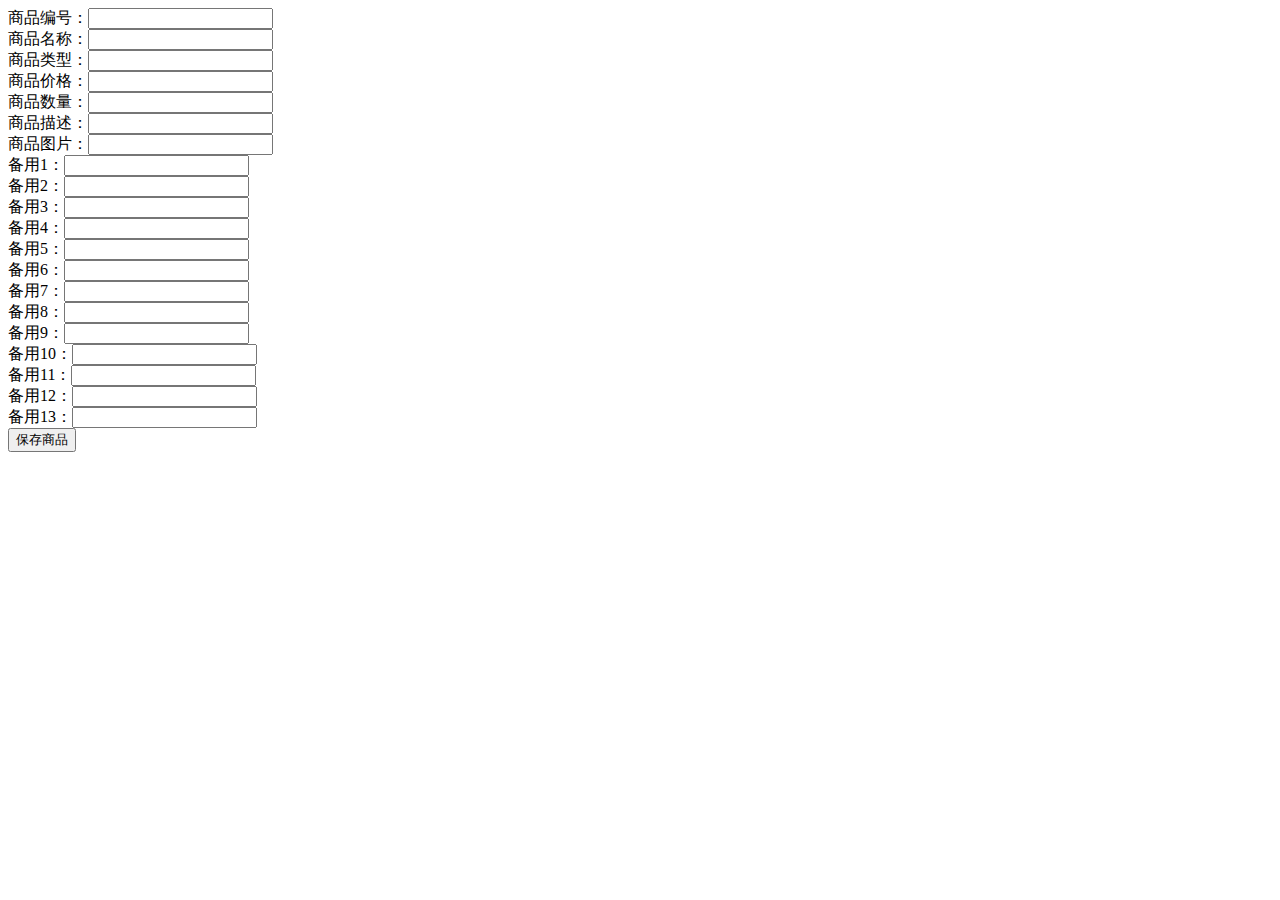
<file: addGoods.html>
<!DOCTYPE html>
<html>
	<head>
		<meta charset="utf-8" />
		<title></title>
	</head>
	<body>
	<form action="php/saveGoods.php" method="post">
		商品编号：<input type="text" name="goodsId" /><br/>
		商品名称：<input type="text" name="goodsName" /><br/>
		商品类型：<input type="text" name="goodsType" /><br/>
		商品价格：<input type="text" name="goodsPrice" /><br/>
		商品数量：<input type="text" name="goodsCount" /><br/>
		商品描述：<input type="text" name="goodsDesc" /><br/>
		商品图片：<input type="text" name="goodsImg" /><br/>
		备用1：<input type="text"  name="beiyong1" /><br/>
		备用2：<input type="text"  name="beiyong2" /><br/>
		备用3：<input type="text"  name="beiyong3" /><br/>
		备用4：<input type="text"  name="beiyong4" /><br/>
		备用5：<input type="text"  name="beiyong5" /><br/>
		备用6：<input type="text"  name="beiyong6" /><br/>
		备用7：<input type="text"  name="beiyong7" /><br/>
		备用8：<input type="text"  name="beiyong8" /><br/>
		备用9：<input type="text"  name="beiyong9" /><br/>
		备用10：<input type="text" name="beiyong10" /><br/>
		备用11：<input type="text" name="beiyong11" /><br/>
		备用12：<input type="text" name="beiyong12" /><br/>
		备用13：<input type="text" name="beiyong13" /><br/>
		<input type="submit" value="保存商品" />
	</form>
		
	</body>
</html>
</file>
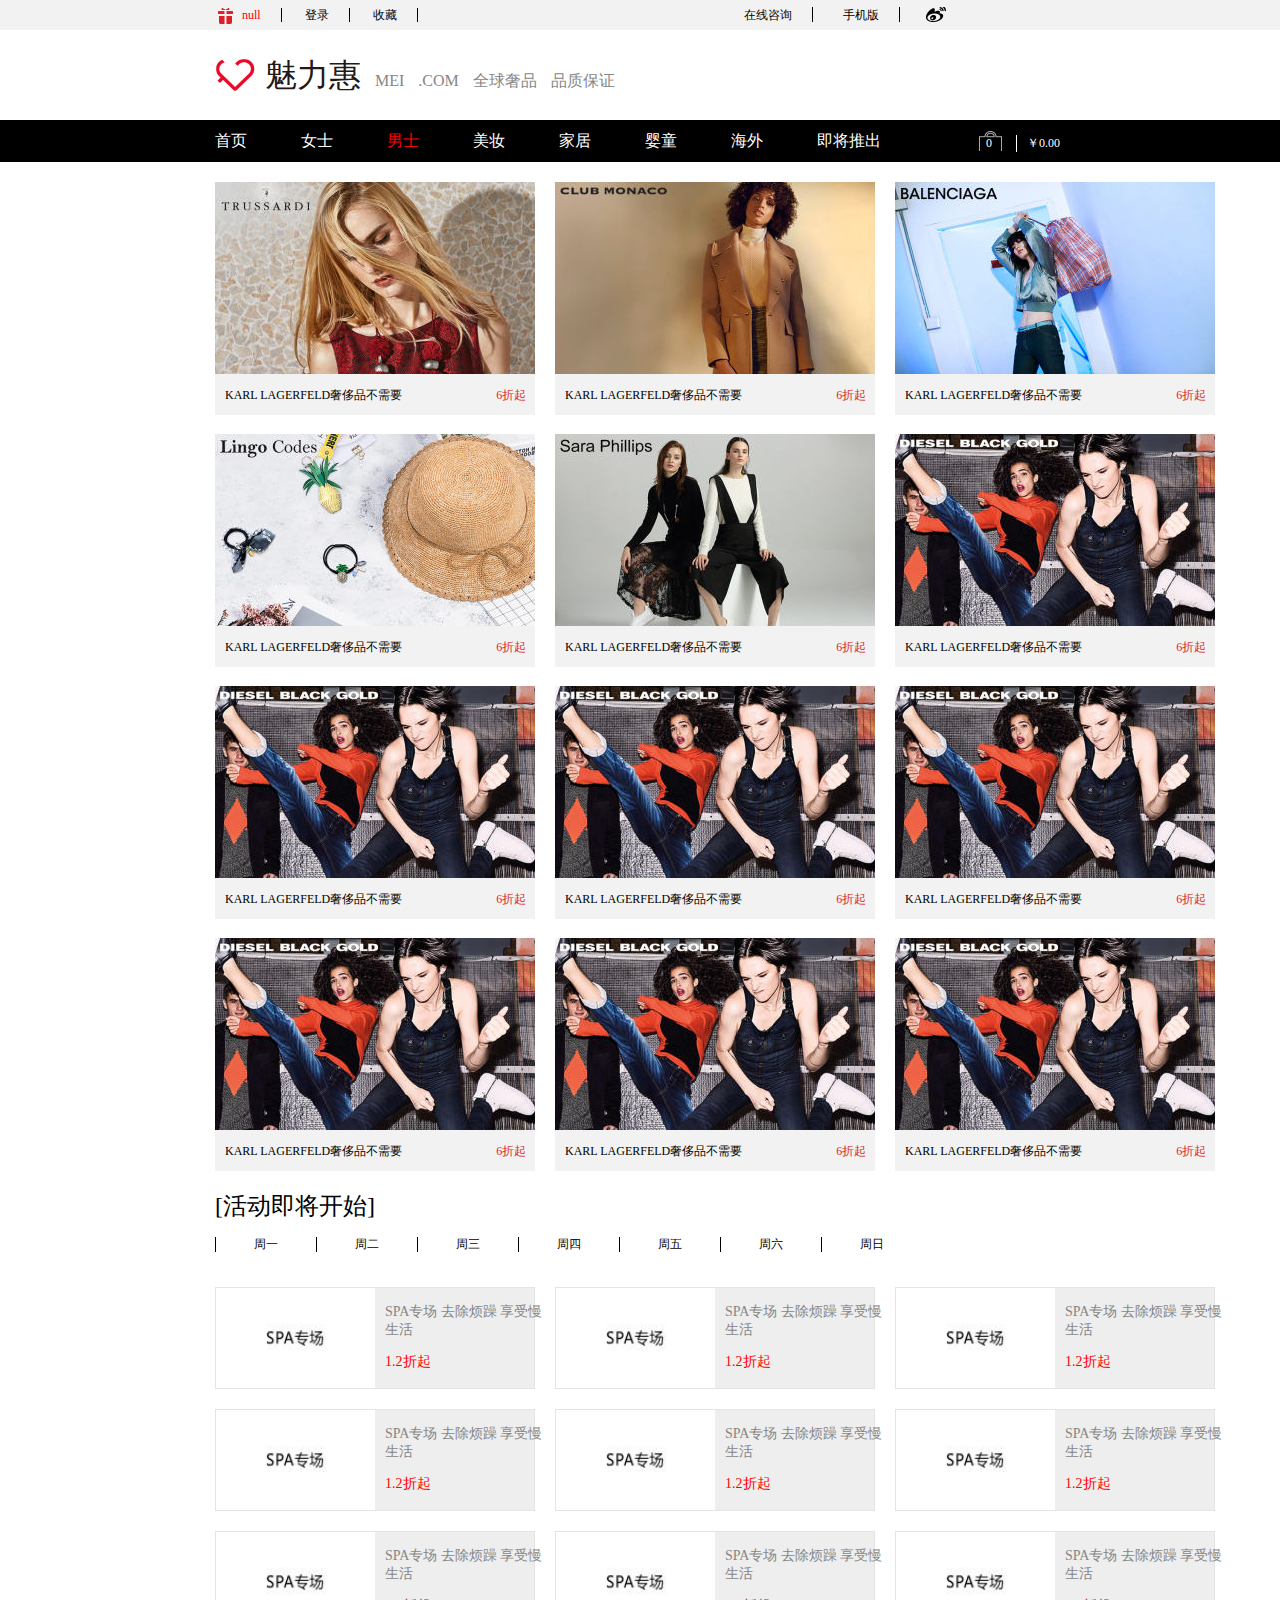
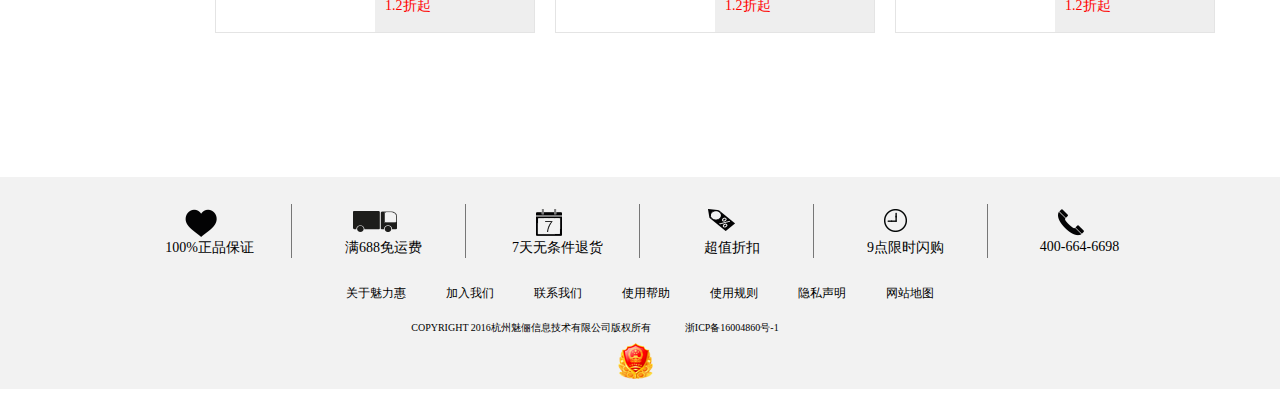
<file: detail.html>
<!DOCTYPE html>
<html>
	<head>
		<meta charset="UTF-8">
		<title>男士</title>
		<link rel="stylesheet" type="text/css" href="css/public.css">
		<link rel="stylesheet" type="text/css" href="css/detail.css">
	</head>
	<body>
		<!--header-->
		<header>
			<div class="header-top">
				<div class="header-top-left">
					<a id="myAccount" href="login.html" style="color: red;">注册有礼</a>
					<a id="myName" href="register.html">登录</a>
					<a href="#" style="background: none;">收藏</a>
				</div>	
				<div class="header-top-right">
					<a href="#" class="erWeiMa" title="在线咨询">在线咨询</a>	
					<a href="#" class="erWeiMa">
						<span>手机版</span><img src="img/QR_code.png"/>
					</a>
					<a href="#"></a>
				</div>
			</div>
			<div class="header-middle">
				<a>魅力惠</a>
				<a class="header-m-middle">
					<span>MEI</span>
					<span>.COM</span>
				</a>
				<span>全球奢品</span>
				<span>品质保证</span>
			</div>
			<nav class="header-bottom">
				<div class="header-bottom-left">
					<a href="index.html">首页</a>
					<a href="detail.html">女士</a>
					<a href="detail.html" style="color: red;">男士</a>
					<a href="detail.html">美妆</a>
					<a href="detail.html">家居</a>
					<a href="detail.html">婴童</a>
					<a href="detail.html">海外</a>
					<a href="detail.html">即将推出</a>
				</div>
				<div class="header-bottom-right">
					<a href="shopCar.html">0</a>
					<a href="shopCar.html">￥ <span class="tatol">0.00</span></a>
					<!--<span>购物袋暂无商品</span>-->
				</div>
			</nav>
			<div id="index-content-nav">
				<div class="header-nav">
					<div class="header-nav-contentTop">
						<h4>热门活动</h4>
						<a href="detail.html">MO&CO EDITION&nbsp;实穿明星衣橱 精选尖货（满减）</a>
						<a href="detail.html">衣架&nbsp;唐晶的衣橱</a>
						<a href="detail.html">PH5&nbsp;就这样被它的小细节全面种草</a>
						<a href="detail.html">JUMBOUGG&nbsp;女士休闲鞋及雪地靴</a>
						<a href="detail.html">NAUTICA&nbsp;经典美式休闲女装（满折）</a>
						<a href="detail.html">CAMELIO TOSCALINI&nbsp; 摩登性感女鞋（满499减50）</a>
						<a href="detail.html">SINEQUANONE&nbsp;法式风格女装</a>
						<a href="detail.html">GATTA&nbsp;打造美腿时代</a>
						<a href="detail.html">查看所有活动</a>
					</div>
					<div class="header-nav-contentBottom">
						<h4>商品分类</h4>
						<a href="detail.html">服饰</a>
						<a href="detail.html">鞋履</a>
						<a href="detail.html">手表&首饰</a>
						<a href="detail.html">配饰</a>
						<a href="detail.html">包袋钱包</a>
						<a href="detail.html">内衣</a>
						<a href="detail.html">眼镜</a>
					</div>
				</div>
				<div class="header-nav">
					<div class="header-nav-contentTop">
						<h4>热门活动</h4>
						<a href="detail.html">NAUTICA&nbsp;经典美式休闲男装（满折）</a>
						<a href="detail.html">ALEXANDER MCQUEEN等&nbsp;暗黑帅气男装</a>
						<a href="detail.html">>INITIAL&nbsp;轻剪裁男装及配饰</a>
						<a href="detail.html">DAVID NAMAN&nbsp;演绎熟男秋冬男装第一波</a>
						<a href="detail.html">TRUSSARDI&nbsp;别致韵味男士专场（满折）</a>
						<a href="detail.html">PHILIPP PLEIN&nbsp;潮流男装配饰</a>
						<a href="detail.html">BALENCIAGA&nbsp;男士服装配件</a>
						<a href="detail.html">XXXTRENTA&nbsp;时髦卫衣专场（满减）</a>
						<a href="detail.html">查看所有活动</a>
					</div>
					<div class="header-nav-contentBottom">
						<h4>商品分类</h4>
						<a href="detail.html">服饰</a>
						<a href="detail.html">鞋履</a>
						<a href="detail.html">配饰</a>
						<a href="detail.html">包袋钱包</a>
						<a href="detail.html">内衣</a>
						<a href="detail.html">眼镜</a>
					</div>
				</div>
				<div class="header-nav">
					<div class="header-nav-contentTop">
						<h4>热门活动</h4>
						<a href="detail.html">SPA专场&nbsp;去除烦躁，享受慢生活</a>
						<a href="detail.html">整套买更划算，超值组套专场</a>
						<a href="detail.html">RICHORA&nbsp;新西兰高端麦卢卡蜂蜜（超值满赠）</a>
						<a href="detail.html">位元堂&滟燕窝 &nbsp;燕窝滋补养颜专场</a>
						<a href="detail.html">IMEDEEN&FANCL&nbsp;肌肤养颜饮品</a>
						<a href="detail.html">你所需要的黑科技&nbsp;仪器专场</a>
						<a href="detail.html">DECLEOR&nbsp;思妍丽香薰护肤&SPA（超值满赠）</a>
						<a href="detail.html">HELENA RUBINSTEIN赫莲娜&nbsp;比你所了解的更呵护</a>
						<a href="detail.html">查看所有活动</a>
					</div>
					<div class="header-nav-contentBottom">
						<h4>商品分类</h4>
						<a href="detail.html">护肤</a>
						<a href="detail.html">彩妆</a>
						<a href="detail.html">香氛</a>
						<a href="detail.html">美体</a>
						<a href="detail.html">男士</a>
						<a href="detail.html">保健</a>
						<a href="detail.html">面膜</a>
						<a href="detail.html">美容仪</a>
						<a href="detail.html">美发</a>
					</div>
				</div>
				<div class="header-nav">
					<div class="header-nav-contentTop">
						<h4>热门活动</h4>
						<a href="detail.html">COCO-MAT&nbsp;来自希腊的优质睡眠（魅力惠首发）</a>
						<a href="detail.html">LENOX&nbsp;美国餐桌瓷器</a>
						<a href="detail.html">高品质&nbsp;生活小家电专场</a>
						<a href="detail.html">DOWNESSA & DOWNIA&nbsp;澳洲家居&地毯（满1000-100）</a>
						<a href="detail.html">WEEKENDER&nbsp;箱包专场（满1599-100）</a>
						<a href="detail.html">居家必备&nbsp;有口皆碑（2件8折）</a>
						<a href="detail.html">PUMEI&nbsp;日本生态家居</a>
						<a href="detail.html">高人气家居&nbsp;金秋特选</a>
						<a href="detail.html">查看所有活动</a>
					</div>
					<div class="header-nav-contentBottom">
						<h4>商品分类</h4>
						<a href="detail.html">床品</a>
						<a href="detail.html">卫浴</a>
						<a href="detail.html">厨具</a>
						<a href="detail.html">摆件</a>
						<a href="detail.html">食品</a>
						<a href="detail.html">家电</a>
						<a href="detail.html">旅游</a>
					</div>
				</div>
				<div class="header-nav">
					<div class="header-nav-contentTop">
						<h4>热门活动</h4>
						<a href="detail.html">B TOY&nbsp;创意环保玩具</a>
						<a href="detail.html">IVYHOUSE&nbsp;男童（满减）</a>
						<a href="detail.html">IVYHOUSE&nbsp;女童（满减）</a>
						<a href="detail.html">BIBI&nbsp;巴西进口童鞋（秋季上新）满减优惠</a>
						<a href="detail.html">AMK JUNIOR&nbsp;潮童童装</a>
						<a href="detail.html">ADIDAS&nbsp;童装童鞋秋季上新</a>
						<a href="detail.html">HUSH PUPPIES&nbsp;美式休闲 男童专场</a>
						<a href="detail.html">HUSH PUPPIES&nbsp;美式休闲 女童专场</a>
						<a href="detail.html">查看所有活动</a>
					</div>
					<div class="header-nav-contentBottom">
						<h4>商品分类</h4>
						<a href="detail.html">服饰</a>
						<a href="detail.html">鞋履</a>
						<a href="detail.html">配饰</a>
						<a href="detail.html">玩具</a>
					</div>
				</div>
				<div class="header-nav">
					<div class="header-nav-contentTop">
						<h4>热门活动</h4>
						<a href="detail.html">CLARINS& FOR BELOVED ONE等&nbsp;零死角测评爆款面膜</a>
						<a href="detail.html">BURBERRY&nbsp;英伦演绎 精选格纹男装</a>
						<a href="detail.html">BURBERRY&nbsp;英伦演绎 精选格纹女装</a>
						<a href="detail.html">CPB&nbsp;唇唇欲动 17秋冬新品来袭</a>
						<a href="detail.html">CPB & POLA & RMK等&nbsp;来自日本的奢华享受</a>
						<a href="detail.html">FURLA&nbsp;意式风尚 换新自我</a>
						<a href="detail.html">MICHAEL KORS&nbsp;周年庆狂欢献礼</a>
						<a href="detail.html">KENZO&nbsp;不容错过的街头时尚</a>
						<a href="detail.html">查看所有活动</a>
					</div>
				</div>
		    </div>
		</header>
        <!--section-->
        <section class="detail-content">
        	<div class="detail-content-top">
        		<div class="detail-left">
			 	    <div class="detail-img">
						<a href="good.html"><img src="img/20170918152639963.jpg" alt=""/></a>
						<p>5天后活动结束</p>
					</div>
					<div class="detail-title">
						<a href="good.html">KARL LAGERFELD奢侈品不需要</a>
						<a href="good.html">6折起</a>
					</div>
				</div>
				<div class="detail-left">
					 <div class="detail-img">
						<img src="img/20170911103935964.jpg" alt="" />
						<p>5天后活动结束</p>
					</div>	
					<div class="detail-title">
						<a href="good.html">KARL LAGERFELD奢侈品不需要</a>
						<a href="good.html">6折起</a>
					</div>
				</div>
				<div class="detail-left">
					 <div class="detail-img">
						<img src="img/20170829182801351.jpg" alt="" />
						<p>5天后活动结束</p>
					</div>	
					<div class="detail-title">
						<a href="good.html">KARL LAGERFELD奢侈品不需要</a>
						<a href="good.html">6折起</a>
					</div>
				</div>
				<div class="detail-left">
					 <div class="detail-img">
						<img src="img/20170912182914376.jpg" alt="" />
						<p>5天后活动结束</p>
					</div>
					<div class="detail-title">
						<a href="good.html">KARL LAGERFELD奢侈品不需要</a>
						<a href="good.html">6折起</a>
					</div>
				</div>
				<div class="detail-left">
					 <div class="detail-img">
						<img src="img/20170918170423396.jpg" alt="" />
						<p>5天后活动结束</p>
					</div>
					<div class="detail-title">
						<a href="good.html">KARL LAGERFELD奢侈品不需要</a>
						<a href="good.html">6折起</a>
					</div>
				</div>
				<div class="detail-left">
					 <div class="detail-img">
						<img src="img/20170908153218428.jpg" alt="" />
						<p>5天后活动结束</p>
					</div>
					<div class="detail-title">
						<a href="good.html">KARL LAGERFELD奢侈品不需要</a>
						<a href="good.html">6折起</a>
					</div>
				</div>
				<div class="detail-left">
					 <div class="detail-img">
						<img src="img/20170908153218428.jpg" alt="" />
						<p>5天后活动结束</p>
					</div>
					<div class="detail-title">
						<a href="good.html">KARL LAGERFELD奢侈品不需要</a>
						<a href="good.html">6折起</a>
					</div>
				</div>
				<div class="detail-left">
					 <div class="detail-img">
						<img src="img/20170908153218428.jpg" alt="" />
						<p>5天后活动结束</p>
					</div>
					<div class="detail-title">
						<a href="good.html">KARL LAGERFELD奢侈品不需要</a>
						<a href="good.html">6折起</a>
					</div>
				</div>
				<div class="detail-left">
					 <div class="detail-img">
						<img src="img/20170908153218428.jpg" alt="" />
						<p>5天后活动结束</p>
					</div>
					<div class="detail-title">
						<a href="good.html">KARL LAGERFELD奢侈品不需要</a>
						<a href="good.html">6折起</a>
					</div>
				</div>
				<div class="detail-left">
					 <div class="detail-img">
						<img src="img/20170908153218428.jpg" alt="" />
						<p>5天后活动结束</p>
					</div>
					<div class="detail-title">
						<a href="good.html">KARL LAGERFELD奢侈品不需要</a>
						<a href="good.html">6折起</a>
					</div>
				</div>
				<div class="detail-left">
					 <div class="detail-img">
						<img src="img/20170908153218428.jpg" alt="" />
						<p>5天后活动结束</p>
					</div>
					<div class="detail-title">
						<a href="good.html">KARL LAGERFELD奢侈品不需要</a>
						<a href="good.html">6折起</a>
					</div>
				</div>
				<div class="detail-left">
					 <div class="detail-img">
						<img src="img/20170908153218428.jpg" alt="" />
						<p>5天后活动结束</p>
					</div>
					<div class="detail-title">
						<a href="good.html">KARL LAGERFELD奢侈品不需要</a>
						<a href="good.html">6折起</a>
					</div>
				</div>
        	</div>
        	<div class="detail-content-title">
					<h3>[活动即将开始]</h3>
					<ul class="detail-week">
						<li class="liClass">周一</li>
						<li class="liClass">周二</li>
						<li class="liClass">周三</li>
						<li class="liClass">周四</li>
						<li class="liClass">周五</li>
						<li class="liClass">周六</li>
						<li class="liClass">周日</li>
					</ul>
					<div id="weekLiId">
						<div class="weekLi">
							<div class="weekBox">
								<div class="weekDetail">
									<img src="img/20170922151017552.jpg"/>
									<p class="week-right"><span>SPA专场 去除烦躁 享受慢生活</span><span>1.2折起</span></p>
							    </div>
							    <div class="weekShow">
							    	<p>订阅</p>
							    </div>
						    </div>
						    <div class="weekBox">
								<div class="weekDetail">
									<img src="img/20170922151017552.jpg"/>
									<p class="week-right"><span>SPA专场 去除烦躁 享受慢生活</span><span>1.2折起</span></p>
							    </div>
							    <div class="weekShow">
							    	<p>订阅</p>
							    </div>
						    </div>
						    <div class="weekBox">
								<div class="weekDetail">
									<img src="img/20170922151017552.jpg"/>
									<p class="week-right"><span>SPA专场 去除烦躁 享受慢生活</span><span>1.2折起</span></p>
							    </div>
							    <div class="weekShow">
							    	<p>订阅</p>
							    </div>
						    </div>
						    <div class="weekBox">
								<div class="weekDetail">
									<img src="img/20170922151017552.jpg"/>
									<p class="week-right"><span>SPA专场 去除烦躁 享受慢生活</span><span>1.2折起</span></p>
							    </div>
							    <div class="weekShow">
							    	<p>订阅</p>
							    </div>
						    </div>
						    <div class="weekBox">
								<div class="weekDetail">
									<img src="img/20170922151017552.jpg"/>
									<p class="week-right"><span>SPA专场 去除烦躁 享受慢生活</span><span>1.2折起</span></p>
							    </div>
							    <div class="weekShow">
							    	<p>订阅</p>
							    </div>
						    </div>
						    <div class="weekBox">
								<div class="weekDetail">
									<img src="img/20170922151017552.jpg"/>
									<p class="week-right"><span>SPA专场 去除烦躁 享受慢生活</span><span>1.2折起</span></p>
							    </div>
							    <div class="weekShow">
							    	<p>订阅</p>
							    </div>
						    </div>
						    <div class="weekBox">
								<div class="weekDetail">
									<img src="img/20170922151017552.jpg"/>
									<p class="week-right"><span>SPA专场 去除烦躁 享受慢生活</span><span>1.2折起</span></p>
							    </div>
							    <div class="weekShow">
							    	<p>订阅</p>
							    </div>
						    </div>
						    <div class="weekBox">
								<div class="weekDetail">
									<img src="img/20170922151017552.jpg"/>
									<p class="week-right"><span>SPA专场 去除烦躁 享受慢生活</span><span>1.2折起</span></p>
							    </div>
							    <div class="weekShow">
							    	<p>订阅</p>
							    </div>
						    </div>
						    <div class="weekBox">
								<div class="weekDetail">
									<img src="img/20170922151017552.jpg"/>
									<p class="week-right"><span>SPA专场 去除烦躁 享受慢生活</span><span>1.2折起</span></p>
							    </div>
							    <div class="weekShow">
							    	<p>订阅</p>
							    </div>
						    </div>
						</div>
                        <div class="weekLi">
							<div class="weekBox">
								<div class="weekDetail">
									<img src="img/20170922151017552.jpg"/>
									<p class="week-right"><span>SPA专场 去除烦躁 享受慢生活</span><span>1.2折起</span></p>
							    </div>
							    <div class="weekShow">
							    	<p>订阅</p>
							    </div>
						    </div>
						    <div class="weekBox">
								<div class="weekDetail">
									<img src="img/20170922151017552.jpg"/>
									<p class="week-right"><span>SPA专场 去除烦躁 享受慢生活</span><span>1.2折起</span></p>
							    </div>
							    <div class="weekShow">
							    	<p>订阅</p>
							    </div>
						    </div>
						    <div class="weekBox">
								<div class="weekDetail">
									<img src="img/20170922105043543.jpg"/>
									<p class="week-right"><span>SPA专场 去除烦躁 享受慢生活</span><span>1.2折起</span></p>
							    </div>
							    <div class="weekShow">
							    	<p>订阅</p>
							    </div>
						    </div>
						    <div class="weekBox">
								<div class="weekDetail">
									<img src="img/20170914170013063.jpg"/>
									<p class="week-right"><span>SPA专场 去除烦躁 享受慢生活</span><span>1.2折起</span></p>
							    </div>
							    <div class="weekShow">
							    	<p>订阅</p>
							    </div>
						    </div>
						    <div class="weekBox">
								<div class="weekDetail">
									<img src="img/20170911173900241.jpg"/>
									<p class="week-right"><span>SPA专场 去除烦躁 享受慢生活</span><span>1.2折起</span></p>
							    </div>
							    <div class="weekShow">
							    	<p>订阅</p>
							    </div>
						    </div>
						    <div class="weekBox">
								<div class="weekDetail">
									<img src="img/20170915142827666.jpg"/>
									<p class="week-right"><span>SPA专场 去除烦躁 享受慢生活</span><span>1.2折起</span></p>
							    </div>
							    <div class="weekShow">
							    	<p>订阅</p>
							    </div>
						    </div>
						    <div class="weekBox">
								<div class="weekDetail">
									<img src="img/20170911170537229.jpg"/>
									<p class="week-right"><span>SPA专场 去除烦躁 享受慢生活</span><span>1.2折起</span></p>
							    </div>
							    <div class="weekShow">
							    	<p>订阅</p>
							    </div>
						    </div>
						    <div class="weekBox">
								<div class="weekDetail">
									<img src="img/20170915143059756.jpg"/>
									<p class="week-right"><span>SPA专场 去除烦躁 享受慢生活</span><span>1.2折起</span></p>
							    </div>
							    <div class="weekShow">
							    	<p>订阅</p>
							    </div>
						    </div>
						    <div class="weekBox">
								<div class="weekDetail">
									<img src="img/20170914164103232.jpg"/>
									<p class="week-right"><span>SPA专场 去除烦躁 享受慢生活</span><span>1.2折起</span></p>
							    </div>
							    <div class="weekShow">
							    	<p>订阅</p>
							    </div>
						    </div>
						    <div class="weekBox">
								<div class="weekDetail">
									<img src="img/20170915144103969.jpg"/>
									<p class="week-right"><span>SPA专场 去除烦躁 享受慢生活</span><span>1.2折起</span></p>
							    </div>
							    <div class="weekShow">
							    	<p>订阅</p>
							    </div>
						    </div>
						    <div class="weekBox">
								<div class="weekDetail">
									<img src="img/20170915144336934.jpg"/>
									<p class="week-right"><span>SPA专场 去除烦躁 享受慢生活</span><span>1.2折起</span></p>
							    </div>
							    <div class="weekShow">
							    	<p>订阅</p>
							    </div>
						    </div>
						</div>
						<div class="weekLi">
							<div class="weekBox">
								<div class="weekDetail">
									<img src="img/20170921154846096.jpg"/>
									<p class="week-right"><span>SPA专场 去除烦躁 享受慢生活</span><span>1.2折起</span></p>
							    </div>
							    <div class="weekShow">
							    	<p>订阅</p>
							    </div>
						    </div>
						    <div class="weekBox">
								<div class="weekDetail">
									<img src="img/20170914161857874.jpg"/>
									<p class="week-right"><span>SPA专场 去除烦躁 享受慢生活</span><span>1.2折起</span></p>
							    </div>
							    <div class="weekShow">
							    	<p>订阅</p>
							    </div>
						    </div>
						    <div class="weekBox">
								<div class="weekDetail">
									<img src="img/20170914165133879.jpg"/>
									<p class="week-right"><span>SPA专场 去除烦躁 享受慢生活</span><span>1.2折起</span></p>
							    </div>
							    <div class="weekShow">
							    	<p>订阅</p>
							    </div>
						    </div>
						    <div class="weekBox">
								<div class="weekDetail">
									<img src="img/20170915143059756.jpg"/>
									<p class="week-right"><span>SPA专场 去除烦躁 享受慢生活</span><span>1.2折起</span></p>
							    </div>
							    <div class="weekShow">
							    	<p>订阅</p>
							    </div>
						    </div>
						</div>
					    <div class="weekLi">
							<div class="weekBox">
								<div class="weekDetail">
									<img src="img/20170918172347000.jpg"/>
									<p class="week-right"><span>SPA专场 去除烦躁 享受慢生活</span><span>1.2折起</span></p>
							    </div>
							    <div class="weekShow">
							    	<p>订阅</p>
							    </div>
						    </div>
						    <div class="weekBox">
								<div class="weekDetail">
									<img src="img/20170911172901471.jpg"/>
									<p class="week-right"><span>SPA专场 去除烦躁 享受慢生活</span><span>1.2折起</span></p>
							    </div>
							    <div class="weekShow">
							    	<p>订阅</p>
							    </div>
						    </div>
						    <div class="weekBox">
								<div class="weekDetail">
									<img src="img/20170911172914930.jpg"/>
									<p class="week-right"><span>SPA专场 去除烦躁 享受慢生活</span><span>1.2折起</span></p>
							    </div>
							    <div class="weekShow">
							    	<p>订阅</p>
							    </div>
						    </div>
						    <div class="weekBox">
								<div class="weekDetail">
									<img src="img/20170911152634604.jpg"/>
									<p class="week-right"><span>SPA专场 去除烦躁 享受慢生活</span><span>1.2折起</span></p>
							    </div>
							    <div class="weekShow">
							    	<p>订阅</p>
							    </div>
						    </div>
						    <div class="weekBox">
								<div class="weekDetail">
									<img src="img/20170914165751157.jpg"/>
									<p class="week-right"><span>SPA专场 去除烦躁 享受慢生活</span><span>1.2折起</span></p>
							    </div>
							    <div class="weekShow">
							    	<p>订阅</p>
							    </div>
						    </div>
						    <div class="weekBox">
								<div class="weekDetail">
									<img src="img/20170907185222892.jpg"/>
									<p class="week-right"><span>SPA专场 去除烦躁 享受慢生活</span><span>1.2折起</span></p>
							    </div>
							    <div class="weekShow">
							    	<p>订阅</p>
							    </div>
						    </div>
						    <div class="weekBox">
								<div class="weekDetail">
									<img src="img/20170914162911230.jpg"/>
									<p class="week-right"><span>SPA专场 去除烦躁 享受慢生活</span><span>1.2折起</span></p>
							    </div>
							    <div class="weekShow">
							    	<p>订阅</p>
							    </div>
						    </div>
						    <div class="weekBox">
								<div class="weekDetail">
									<img src="img/20170825163657257.jpg"/>
									<p class="week-right"><span>SPA专场 去除烦躁 享受慢生活</span><span>1.2折起</span></p>
							    </div>
							    <div class="weekShow">
							    	<p>订阅</p>
							    </div>
						    </div>
						    <div class="weekBox">
								<div class="weekDetail">
									<img src="img/20170914164140358.jpg"/>
									<p class="week-right"><span>SPA专场 去除烦躁 享受慢生活</span><span>1.2折起</span></p>
							    </div>
							    <div class="weekShow">
							    	<p>订阅</p>
							    </div>
						    </div>
						    <div class="weekBox">
								<div class="weekDetail">
									<img src="img/20170922105120111.jpg"/>
									<p class="week-right"><span>SPA专场 去除烦躁 享受慢生活</span><span>1.2折起</span></p>
							    </div>
							    <div class="weekShow">
							    	<p>订阅</p>
							    </div>
						    </div>
						    <div class="weekBox">
								<div class="weekDetail">
									<img src="img/20170825164138454.jpg"/>
									<p class="week-right"><span>SPA专场 去除烦躁 享受慢生活</span><span>1.2折起</span></p>
							    </div>
							    <div class="weekShow">
							    	<p>订阅</p>
							    </div>
						    </div>
						</div>
						<div class="weekLi">
							<div class="weekBox">
								<div class="weekDetail">
									<img src="img/20170918172347000.jpg"/>
									<p class="week-right"><span>SPA专场 去除烦躁 享受慢生活</span><span>1.2折起</span></p>
							    </div>
							    <div class="weekShow">
							    	<p>订阅</p>
							    </div>
						    </div>
						    <div class="weekBox">
								<div class="weekDetail">
									<img src="img/20170911172901471.jpg"/>
									<p class="week-right"><span>SPA专场 去除烦躁 享受慢生活</span><span>1.2折起</span></p>
							    </div>
							    <div class="weekShow">
							    	<p>订阅</p>
							    </div>
						    </div>
						    <div class="weekBox">
								<div class="weekDetail">
									<img src="img/20170911172914930.jpg"/>
									<p class="week-right"><span>SPA专场 去除烦躁 享受慢生活</span><span>1.2折起</span></p>
							    </div>
							    <div class="weekShow">
							    	<p>订阅</p>
							    </div>
						    </div>
						    <div class="weekBox">
								<div class="weekDetail">
									<img src="img/20170911152634604.jpg"/>
									<p class="week-right"><span>SPA专场 去除烦躁 享受慢生活</span><span>1.2折起</span></p>
							    </div>
							    <div class="weekShow">
							    	<p>订阅</p>
							    </div>
						    </div>
						    <div class="weekBox">
								<div class="weekDetail">
									<img src="img/20170914165751157.jpg"/>
									<p class="week-right"><span>SPA专场 去除烦躁 享受慢生活</span><span>1.2折起</span></p>
							    </div>
							    <div class="weekShow">
							    	<p>订阅</p>
							    </div>
						    </div>
						    <div class="weekBox">
								<div class="weekDetail">
									<img src="img/20170907185222892.jpg"/>
									<p class="week-right"><span>SPA专场 去除烦躁 享受慢生活</span><span>1.2折起</span></p>
							    </div>
							    <div class="weekShow">
							    	<p>订阅</p>
							    </div>
						    </div>
						    <div class="weekBox">
								<div class="weekDetail">
									<img src="img/20170914162911230.jpg"/>
									<p class="week-right"><span>SPA专场 去除烦躁 享受慢生活</span><span>1.2折起</span></p>
							    </div>
							    <div class="weekShow">
							    	<p>订阅</p>
							    </div>
						    </div>
						    <div class="weekBox">
								<div class="weekDetail">
									<img src="img/20170825163657257.jpg"/>
									<p class="week-right"><span>SPA专场 去除烦躁 享受慢生活</span><span>1.2折起</span></p>
							    </div>
							    <div class="weekShow">
							    	<p>订阅</p>
							    </div>
						    </div>
						    <div class="weekBox">
								<div class="weekDetail">
									<img src="img/20170914164140358.jpg"/>
									<p class="week-right"><span>SPA专场 去除烦躁 享受慢生活</span><span>1.2折起</span></p>
							    </div>
							    <div class="weekShow">
							    	<p>订阅</p>
							    </div>
						    </div>
						    <div class="weekBox">
								<div class="weekDetail">
									<img src="img/20170922105120111.jpg"/>
									<p class="week-right"><span>SPA专场 去除烦躁 享受慢生活</span><span>1.2折起</span></p>
							    </div>
							    <div class="weekShow">
							    	<p>订阅</p>
							    </div>
						    </div>
						    <div class="weekBox">
								<div class="weekDetail">
									<img src="img/20170825164138454.jpg"/>
									<p class="week-right"><span>SPA专场 去除烦躁 享受慢生活</span><span>1.2折起</span></p>
							    </div>
							    <div class="weekShow">
							    	<p>订阅</p>
							    </div>
						    </div>
						</div>
					    <div class="weekLi">
							<div class="weekBox">
								<div class="weekDetail">
									<img src="img/20170918172347000.jpg"/>
									<p class="week-right"><span>SPA专场 去除烦躁 享受慢生活</span><span>1.2折起</span></p>
							    </div>
							    <div class="weekShow">
							    	<p>订阅</p>
							    </div>
						    </div>
						    <div class="weekBox">
								<div class="weekDetail">
									<img src="img/20170911172901471.jpg"/>
									<p class="week-right"><span>SPA专场 去除烦躁 享受慢生活</span><span>1.2折起</span></p>
							    </div>
							    <div class="weekShow">
							    	<p>订阅</p>
							    </div>
						    </div>
						    <div class="weekBox">
								<div class="weekDetail">
									<img src="img/20170911172914930.jpg"/>
									<p class="week-right"><span>SPA专场 去除烦躁 享受慢生活</span><span>1.2折起</span></p>
							    </div>
							    <div class="weekShow">
							    	<p>订阅</p>
							    </div>
						    </div>
						    <div class="weekBox">
								<div class="weekDetail">
									<img src="img/20170911152634604.jpg"/>
									<p class="week-right"><span>SPA专场 去除烦躁 享受慢生活</span><span>1.2折起</span></p>
							    </div>
							    <div class="weekShow">
							    	<p>订阅</p>
							    </div>
						    </div>
						    <div class="weekBox">
								<div class="weekDetail">
									<img src="img/20170914165751157.jpg"/>
									<p class="week-right"><span>SPA专场 去除烦躁 享受慢生活</span><span>1.2折起</span></p>
							    </div>
							    <div class="weekShow">
							    	<p>订阅</p>
							    </div>
						    </div>
						    <div class="weekBox">
								<div class="weekDetail">
									<img src="img/20170907185222892.jpg"/>
									<p class="week-right"><span>SPA专场 去除烦躁 享受慢生活</span><span>1.2折起</span></p>
							    </div>
							    <div class="weekShow">
							    	<p>订阅</p>
							    </div>
						    </div>
						    <div class="weekBox">
								<div class="weekDetail">
									<img src="img/20170914162911230.jpg"/>
									<p class="week-right"><span>SPA专场 去除烦躁 享受慢生活</span><span>1.2折起</span></p>
							    </div>
							    <div class="weekShow">
							    	<p>订阅</p>
							    </div>
						    </div>
						    <div class="weekBox">
								<div class="weekDetail">
									<img src="img/20170825163657257.jpg"/>
									<p class="week-right"><span>SPA专场 去除烦躁 享受慢生活</span><span>1.2折起</span></p>
							    </div>
							    <div class="weekShow">
							    	<p>订阅</p>
							    </div>
						    </div>
						    <div class="weekBox">
								<div class="weekDetail">
									<img src="img/20170914164140358.jpg"/>
									<p class="week-right"><span>SPA专场 去除烦躁 享受慢生活</span><span>1.2折起</span></p>
							    </div>
							    <div class="weekShow">
							    	<p>订阅</p>
							    </div>
						    </div>
						    <div class="weekBox">
								<div class="weekDetail">
									<img src="img/20170922105120111.jpg"/>
									<p class="week-right"><span>SPA专场 去除烦躁 享受慢生活</span><span>1.2折起</span></p>
							    </div>
							    <div class="weekShow">
							    	<p>订阅</p>
							    </div>
						    </div>
						    <div class="weekBox">
								<div class="weekDetail">
									<img src="img/20170825164138454.jpg"/>
									<p class="week-right"><span>SPA专场 去除烦躁 享受慢生活</span><span>1.2折起</span></p>
							    </div>
							    <div class="weekShow">
							    	<p>订阅</p>
							    </div>
						    </div>
						</div>
						<div class="weekLi">
							<div class="weekBox">
								<div class="weekDetail">
									<img src="img/20170922151017552.jpg"/>
									<p class="week-right"><span>SPA专场 去除烦躁 享受慢生活</span><span>1.2折起</span></p>
							    </div>
							    <div class="weekShow">
							    	<p>订阅</p>
							    </div>
						    </div>
						    <div class="weekBox">
								<div class="weekDetail">
									<img src="img/20170922151017552.jpg"/>
									<p class="week-right"><span>SPA专场 去除烦躁 享受慢生活</span><span>1.2折起</span></p>
							    </div>
							    <div class="weekShow">
							    	<p>订阅</p>
							    </div>
						    </div>
						    <div class="weekBox">
								<div class="weekDetail">
									<img src="img/20170922151017552.jpg"/>
									<p class="week-right"><span>SPA专场 去除烦躁 享受慢生活</span><span>1.2折起</span></p>
							    </div>
							    <div class="weekShow">
							    	<p>订阅</p>
							    </div>
						    </div>
						    <div class="weekBox">
								<div class="weekDetail">
									<img src="img/20170922151017552.jpg"/>
									<p class="week-right"><span>SPA专场 去除烦躁 享受慢生活</span><span>1.2折起</span></p>
							    </div>
							    <div class="weekShow">
							    	<p>订阅</p>
							    </div>
						    </div>
						    <div class="weekBox">
								<div class="weekDetail">
									<img src="img/20170922151017552.jpg"/>
									<p class="week-right"><span>SPA专场 去除烦躁 享受慢生活</span><span>1.2折起</span></p>
							    </div>
							    <div class="weekShow">
							    	<p>订阅</p>
							    </div>
						    </div>
						    <div class="weekBox">
								<div class="weekDetail">
									<img src="img/20170922151017552.jpg"/>
									<p class="week-right"><span>SPA专场 去除烦躁 享受慢生活</span><span>1.2折起</span></p>
							    </div>
							    <div class="weekShow">
							    	<p>订阅</p>
							    </div>
						    </div>
						    <div class="weekBox">
								<div class="weekDetail">
									<img src="img/20170922151017552.jpg"/>
									<p class="week-right"><span>SPA专场 去除烦躁 享受慢生活</span><span>1.2折起</span></p>
							    </div>
							    <div class="weekShow">
							    	<p>订阅</p>
							    </div>
						    </div>
						    <div class="weekBox">
								<div class="weekDetail">
									<img src="img/20170922151017552.jpg"/>
									<p class="week-right"><span>SPA专场 去除烦躁 享受慢生活</span><span>1.2折起</span></p>
							    </div>
							    <div class="weekShow">
							    	<p>订阅</p>
							    </div>
						    </div>
						    <div class="weekBox">
								<div class="weekDetail">
									<img src="img/20170922151017552.jpg"/>
									<p class="week-right"><span>SPA专场 去除烦躁 享受慢生活</span><span>1.2折起</span></p>
							    </div>
							    <div class="weekShow">
							    	<p>订阅</p>
							    </div>
						    </div>
						</div>
				    </div>
				</div>
			</div>
        </section>


		<!--footer-->
	    <footer>
			<div class="footBox">
				<div class="footBox-top">
					<a href="#" class="footBox-content"><span>100%正品保证</span></a>
					<a href="#" class="footBox-content box1"><span>满688免运费</span></a>
					<a href="#" class="footBox-content box2"><span>7天无条件退货</span></a>
					<a href="#" class="footBox-content box3"><span>超值折扣</span></a>
					<a href="#" class="footBox-content box4"><span>9点限时闪购</span></a>
					<a href="#" class="footBox-content box5"><span>400-664-6698</span></a>
			    </div>
				<div class="footBox-top-middle">
					<a href="#">关于魅力惠</a>
					<a href="#">加入我们</a>
					<a href="#">联系我们</a>
					<a href="#">使用帮助</a>
					<a href="#">使用规则</a>
					<a href="#">隐私声明</a>
					<a href="#">网站地图</a>
				</div>
				<div class="footBox-top-bottom">
					<span>COPYRIGHT 2016杭州魅俪信息技术有限公司版权所有</span>
					<span>浙ICP备16004860号-1</span>	
				</div>
				<img class="footImg" src="img/icon_badge.png"/>
			</div>
	    </footer>
    </body>	
</html>
<script type="text/javascript" src="js/tools.js" ></script>
<script type="text/javascript" src="js/jquery-1.8.3.min.js" ></script>
<script type="text/javascript" src="js/cookieTools.js" ></script>
<script type="text/javascript" src="js/public.js" ></script>
</file>
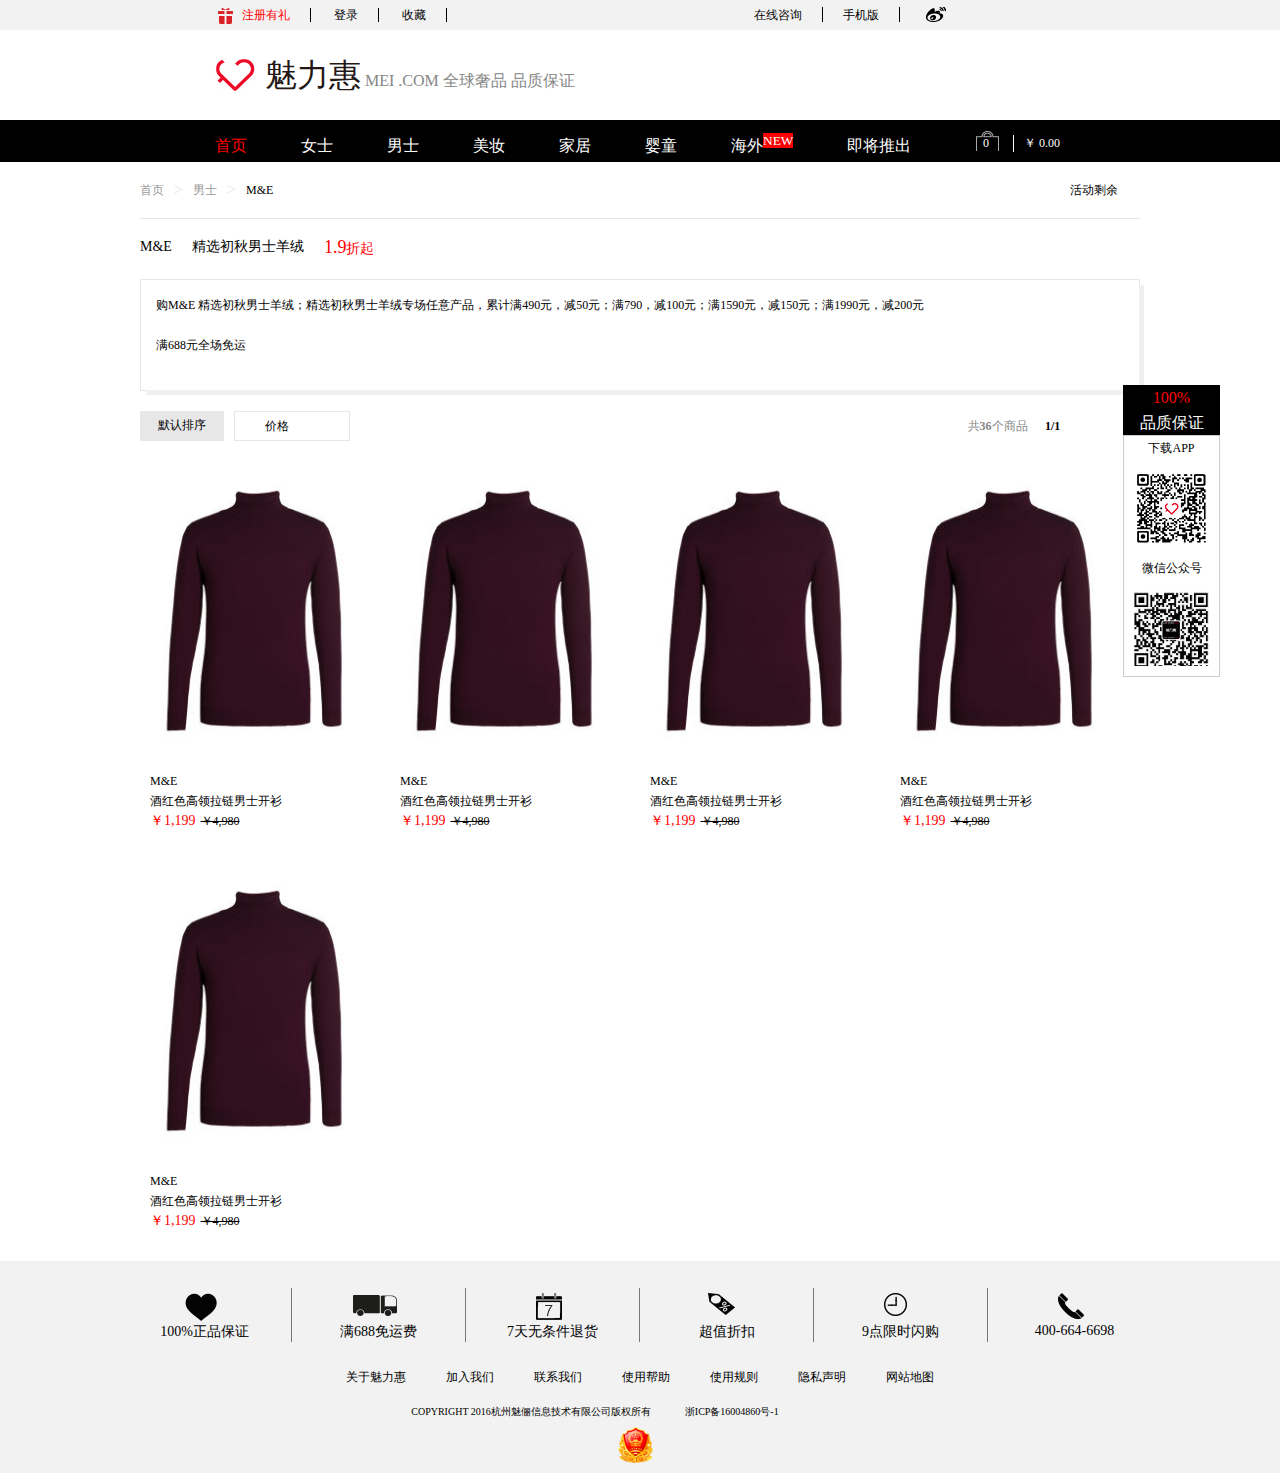
<file: good.html>
<!DOCTYPE html>
<html>
	<head>
		<meta charset="UTF-8">
		<title>男士详情页</title>
		<link rel="stylesheet" type="text/css" href="css/public.css">
		<link rel="stylesheet" type="text/css" href="css/good.css">
	</head>
	<body>
		<!--header-->
		<header>
			<div class="header-top">
				<div class="header-top-left">
					<a href="login.html" style="color: red;">注册有礼</a>
					<a href="register.html">登录</a>
					<a href="#" style="background: none;">收藏</a>
				</div>	
				<div class="header-top-right">
					<a href="#" class="erWeiMa" title="在线咨询">在线咨询</a>	
					<a href="#" class="erWeiMa">
						<span>手机版</span><img src="img/QR_code.png"/>
					</a>
					<a href="#"></a>
				</div>
			</div>
			<div class="header-middle">
				<a>魅力惠</a>
				<a class="header-m-middle">
					<span>MEI</span>
					<span>.COM</span>
				</a>
				<span>全球奢品</span>
				<span>品质保证</span>
			</div>
			<nav class="header-bottom">
				<div class="header-bottom-left">
					<a href="index.html" style="color:red;">首页</a>
					<a href="detail.html">女士</a>
					<a href="detail.html">男士</a>
					<a href="detail.html">美妆</a>
					<a href="detail.html">家居</a>
					<a href="detail.html">婴童</a>
					<a href="detail.html">海外<sup>NEW</sup></a>
					<a href="detail.html">即将推出</a>
				</div>
				<div class="header-bottom-right">
					<a href="#">0</a>
					<a>￥ 0.00</a>
					<!--<span>购物袋暂无商品</span>-->
				</div>
			</nav>
			<div id="index-content-nav">
				<div class="header-nav">
					<div class="header-nav-contentTop">
						<h4>热门活动</h4>
						<a href="detail.html">MO&CO EDITION&nbsp;实穿明星衣橱 精选尖货（满减）</a>
						<a href="detail.html">衣架&nbsp;唐晶的衣橱</a>
						<a href="detail.html">PH5&nbsp;就这样被它的小细节全面种草</a>
						<a href="detail.html">JUMBOUGG&nbsp;女士休闲鞋及雪地靴</a>
						<a href="detail.html">NAUTICA&nbsp;经典美式休闲女装（满折）</a>
						<a href="detail.html">CAMELIO TOSCALINI&nbsp; 摩登性感女鞋（满499减50）</a>
						<a href="detail.html">SINEQUANONE&nbsp;法式风格女装</a>
						<a href="detail.html">GATTA&nbsp;打造美腿时代</a>
						<a href="detail.html">查看所有活动</a>
					</div>
					<div class="header-nav-contentBottom">
						<h4>商品分类</h4>
						<a href="detail.html">服饰</a>
						<a href="detail.html">鞋履</a>
						<a href="detail.html">手表&首饰</a>
						<a href="detail.html">配饰</a>
						<a href="detail.html">包袋钱包</a>
						<a href="detail.html">内衣</a>
						<a href="detail.html">眼镜</a>
					</div>
				</div>
				<div class="header-nav">
					<div class="header-nav-contentTop">
						<h4>热门活动</h4>
						<a href="detail.html">NAUTICA&nbsp;经典美式休闲男装（满折）</a>
						<a href="detail.html">ALEXANDER MCQUEEN等&nbsp;暗黑帅气男装</a>
						<a href="detail.html">>INITIAL&nbsp;轻剪裁男装及配饰</a>
						<a href="detail.html">DAVID NAMAN&nbsp;演绎熟男秋冬男装第一波</a>
						<a href="detail.html">TRUSSARDI&nbsp;别致韵味男士专场（满折）</a>
						<a href="detail.html">PHILIPP PLEIN&nbsp;潮流男装配饰</a>
						<a href="detail.html">BALENCIAGA&nbsp;男士服装配件</a>
						<a href="detail.html">XXXTRENTA&nbsp;时髦卫衣专场（满减）</a>
						<a href="detail.html">查看所有活动</a>
					</div>
					<div class="header-nav-contentBottom">
						<h4>商品分类</h4>
						<a href="detail.html">服饰</a>
						<a href="detail.html">鞋履</a>
						<a href="detail.html">配饰</a>
						<a href="detail.html">包袋钱包</a>
						<a href="detail.html">内衣</a>
						<a href="detail.html">眼镜</a>
					</div>
				</div>
				<div class="header-nav">
					<div class="header-nav-contentTop">
						<h4>热门活动</h4>
						<a href="detail.html">SPA专场&nbsp;去除烦躁，享受慢生活</a>
						<a href="detail.html">整套买更划算，超值组套专场</a>
						<a href="detail.html">RICHORA&nbsp;新西兰高端麦卢卡蜂蜜（超值满赠）</a>
						<a href="detail.html">位元堂&滟燕窝 &nbsp;燕窝滋补养颜专场</a>
						<a href="detail.html">IMEDEEN&FANCL&nbsp;肌肤养颜饮品</a>
						<a href="detail.html">你所需要的黑科技&nbsp;仪器专场</a>
						<a href="detail.html">DECLEOR&nbsp;思妍丽香薰护肤&SPA（超值满赠）</a>
						<a href="detail.html">HELENA RUBINSTEIN赫莲娜&nbsp;比你所了解的更呵护</a>
						<a href="detail.html">查看所有活动</a>
					</div>
					<div class="header-nav-contentBottom">
						<h4>商品分类</h4>
						<a href="detail.html">护肤</a>
						<a href="detail.html">彩妆</a>
						<a href="detail.html">香氛</a>
						<a href="detail.html">美体</a>
						<a href="detail.html">男士</a>
						<a href="detail.html">保健</a>
						<a href="detail.html">面膜</a>
						<a href="detail.html">美容仪</a>
						<a href="detail.html">美发</a>
					</div>
				</div>
				<div class="header-nav">
					<div class="header-nav-contentTop">
						<h4>热门活动</h4>
						<a href="detail.html">COCO-MAT&nbsp;来自希腊的优质睡眠（魅力惠首发）</a>
						<a href="detail.html">LENOX&nbsp;美国餐桌瓷器</a>
						<a href="detail.html">高品质&nbsp;生活小家电专场</a>
						<a href="detail.html">DOWNESSA & DOWNIA&nbsp;澳洲家居&地毯（满1000-100）</a>
						<a href="detail.html">WEEKENDER&nbsp;箱包专场（满1599-100）</a>
						<a href="detail.html">居家必备&nbsp;有口皆碑（2件8折）</a>
						<a href="detail.html">PUMEI&nbsp;日本生态家居</a>
						<a href="detail.html">高人气家居&nbsp;金秋特选</a>
						<a href="detail.html">查看所有活动</a>
					</div>
					<div class="header-nav-contentBottom">
						<h4>商品分类</h4>
						<a href="detail.html">床品</a>
						<a href="detail.html">卫浴</a>
						<a href="detail.html">厨具</a>
						<a href="detail.html">摆件</a>
						<a href="detail.html">食品</a>
						<a href="detail.html">家电</a>
						<a href="detail.html">旅游</a>
					</div>
				</div>
				<div class="header-nav">
					<div class="header-nav-contentTop">
						<h4>热门活动</h4>
						<a href="detail.html">B TOY&nbsp;创意环保玩具</a>
						<a href="detail.html">IVYHOUSE&nbsp;男童（满减）</a>
						<a href="detail.html">IVYHOUSE&nbsp;女童（满减）</a>
						<a href="detail.html">BIBI&nbsp;巴西进口童鞋（秋季上新）满减优惠</a>
						<a href="detail.html">AMK JUNIOR&nbsp;潮童童装</a>
						<a href="detail.html">ADIDAS&nbsp;童装童鞋秋季上新</a>
						<a href="detail.html">HUSH PUPPIES&nbsp;美式休闲 男童专场</a>
						<a href="detail.html">HUSH PUPPIES&nbsp;美式休闲 女童专场</a>
						<a href="detail.html">查看所有活动</a>
					</div>
					<div class="header-nav-contentBottom">
						<h4>商品分类</h4>
						<a href="detail.html">服饰</a>
						<a href="detail.html">鞋履</a>
						<a href="detail.html">配饰</a>
						<a href="detail.html">玩具</a>
					</div>
				</div>
				<div class="header-nav">
					<div class="header-nav-contentTop">
						<h4>热门活动</h4>
						<a href="detail.html">CLARINS& FOR BELOVED ONE等&nbsp;零死角测评爆款面膜</a>
						<a href="detail.html">BURBERRY&nbsp;英伦演绎 精选格纹男装</a>
						<a href="detail.html">BURBERRY&nbsp;英伦演绎 精选格纹女装</a>
						<a href="detail.html">CPB&nbsp;唇唇欲动 17秋冬新品来袭</a>
						<a href="detail.html">CPB & POLA & RMK等&nbsp;来自日本的奢华享受</a>
						<a href="detail.html">FURLA&nbsp;意式风尚 换新自我</a>
						<a href="detail.html">MICHAEL KORS&nbsp;周年庆狂欢献礼</a>
						<a href="detail.html">KENZO&nbsp;不容错过的街头时尚</a>
						<a href="detail.html">查看所有活动</a>
					</div>
				</div>
		    </div>
		</header>
		<div class="index-fix">
			<div><span>100%</span><span>品质保证</span></div>
			<div>
				<span>下载APP</span>
				<img src="img/QR_code.png"/>
				<span>微信公众号</span>
				<img src="img/wechat-2dcode.png"/>
			</div>
		</div>
      <!--  good-->
        <section class="good-content">
        	<nav class="good-content-nav">
        		<div class="good-content-navLeft">
	        		<a href="index.html">首页</a>
	        		<span>></span>
	        		<a href="detail.html">男士</a>
	        		<span>></span>
	        		<p>M&E</p>
        		</div>
        		<div class="good-content-navRight">
        			<p>活动剩余</p>
        		</div>
        	</nav>
        	<div>
        		<p>M&E</p>
        		<p>精选初秋男士羊绒</p>
        		<p><span>1.9</span>折起</p>
        	</div>
        	<div class="good-content-detail">
	        	<div>
	        		<p>购M&E 精选初秋男士羊绒；精选初秋男士羊绒专场任意产品，累计满490元，减50元；满790，减100元；满1590元，减150元；满1990元，减200元</p>
	        		<p>满688元全场免运</p>
	        	</div>
        	</div>
        	<div class="good-content-reset">
        		<div class="sorter">
        			<a class="good-reset-sorter">默认排序</a>
        			<a class="price">价格</a>
        			<i></i>
        		</div>
        		<div class="good-content-page">
        			<span>共<b>36</b>个商品</span>
        			<div>
        				<b class="page-len">1/1</b>
        				<b class="page-prev" title="上一页"></b>
        				<b class="page-next" title="下一页"></b>
        			</div>
        		</div>
        	</div>
           <!--goods-->
           <div class="good-content-list">
           	     <div class="productList">
           	     	<div class="productList-img">
	           	     		<a href="#"><img src="img/MSJ-215-00230a (2).jpg" title="蓝色简约圆领短袖T恤"/></a>
	           	     	<div class="productList-type">
		           	     	<div class="productList-size">
		           	     		<ul class="size">
		           	     			<li>XXS</li>
			           	     		<li>XS</li>
			           	     		<li>L</li>
			           	     		<li>M</li>
			           	     		<li>S</li>
		           	     		</ul>	
		           	     		<ul class="size-img">
		           	     			<li><img src="img/MSJ-215-00230a.jpg" title="酒红色高领拉链男士开衫"></li>
			           	     		<li><img src="img/MSJ-215-00230b.jpg" title="酒红色高领拉链男士开衫"></li>
			           	     		<li><img src="img/MSJ-215-00230c.jpg" title="酒红色高领拉链男士开衫"></li>
		           	     		</ul>
		           	     		<ul class="size-infro">
		           	     			<li>
			           	     			<h3>规格/型号</h3>
			           	     			<p>180/100A</p>
			           	     			<p>【详情参考尺寸测量信息】</p>
		           	     			</li>
		           	     			<li>
			           	     			<h3>规格/型号</h3>
			           	     			<p>180/100A</p>
			           	     			<p>【详情参考尺寸测量信息】</p>
		           	     			</li>
		           	     			<li>
			           	     			<h3>规格/型号</h3>
			           	     			<p>175/92A</p>
			           	     			<p>【详情参考尺寸测量信息】</p>
		           	     			</li>
		           	     			<li>
			           	     			<h3>规格/型号</h3>
			           	     			<p>170/88A</p>
			           	     			<p>【详情参考尺寸测量信息】</p>
		           	     			</li>
		           	     			<li>
			           	     			<h3>规格/型号</h3>
			           	     			<p>165/84A</p>
			           	     			<p>【详情参考尺寸测量信息】</p>
		           	     			</li>
		           	     		</ul>
		           	     	</div>
		           	     	<div style="display: none;" class="productList-size">
		           	     		<ul class="size">
		           	     			<li>XXS</li>
			           	     		<li>XS</li>
			           	     		<li>L</li>
			           	     		<li>M</li>
			           	     		<li>S</li>
		           	     		</ul>	
		           	     		<ul class="size-img">
		           	     			<li><img src="img/MSJ-215-00230a.jpg" title="酒红色高领拉链男士开衫"></li>
			           	     		<li><img src="img/MSJ-215-00230b.jpg" title="酒红色高领拉链男士开衫"></li>
			           	     		<li><img src="img/MSJ-215-00230c.jpg" title="酒红色高领拉链男士开衫"></li>
		           	     		</ul>
		           	     	</div>
		           	     	<div style="display: none;" class="productList-size">
		           	     		<ul class="size">
		           	     			<li>XXS</li>
			           	     		<li>XS</li>
			           	     		<li>L</li>
			           	     		<li>M</li>
			           	     		<li>S</li>
		           	     		</ul>	
		           	     		<ul class="size-img">
		           	     			<li><img src="img/MSJ-215-00230a.jpg" title="酒红色高领拉链男士开衫"></li>
			           	     		<li><img src="img/MSJ-215-00230b.jpg" title="酒红色高领拉链男士开衫"></li>
			           	     		<li><img src="img/MSJ-215-00230c.jpg" title="酒红色高领拉链男士开衫"></li>
		           	     		</ul>
		           	     	</div>
	           	     	</div>
	           	    </div>
           	     	<div class="productList-infro">
           	     		<p>M&E</p>
           	     		<p>酒红色高领拉链男士开衫</p>
           	     		<p><span>￥1,199</span><span>￥4,980</span></p>
           	     	</div>
           	     	
           	     </div>
           	     <div class="productList">
           	     	<div class="productList-img">
	           	     		<a href="#"><img src="img/MSJ-215-00230a (2).jpg" title="蓝色简约圆领短袖T恤"/></a>
	           	     	<div class="productList-type">
		           	     	<div class="productList-size">
		           	     		<ul class="size">
		           	     			<li>XXS</li>
			           	     		<li>XS</li>
			           	     		<li>L</li>
			           	     		<li>M</li>
			           	     		<li>S</li>
		           	     		</ul>	
		           	     		<ul class="size-img">
		           	     			<li><img src="img/MSJ-215-00230a.jpg" title="酒红色高领拉链男士开衫"></li>
			           	     		<li><img src="img/MSJ-215-00230b.jpg" title="酒红色高领拉链男士开衫"></li>
			           	     		<li><img src="img/MSJ-215-00230c.jpg" title="酒红色高领拉链男士开衫"></li>
		           	     		</ul>
		           	     		<ul class="size-infro">
		           	     			<li>
			           	     			<h3>规格/型号</h3>
			           	     			<p>180/100A</p>
			           	     			<p>【详情参考尺寸测量信息】</p>
		           	     			</li>
		           	     			<li>
			           	     			<h3>规格/型号</h3>
			           	     			<p>180/100A</p>
			           	     			<p>【详情参考尺寸测量信息】</p>
		           	     			</li>
		           	     			<li>
			           	     			<h3>规格/型号</h3>
			           	     			<p>175/92A</p>
			           	     			<p>【详情参考尺寸测量信息】</p>
		           	     			</li>
		           	     			<li>
			           	     			<h3>规格/型号</h3>
			           	     			<p>170/88A</p>
			           	     			<p>【详情参考尺寸测量信息】</p>
		           	     			</li>
		           	     			<li>
			           	     			<h3>规格/型号</h3>
			           	     			<p>165/84A</p>
			           	     			<p>【详情参考尺寸测量信息】</p>
		           	     			</li>
		           	     		</ul>
		           	     	</div>
		           	     	<div style="display: none;" class="productList-size">
		           	     		<ul class="size">
		           	     			<li>XXS</li>
			           	     		<li>XS</li>
			           	     		<li>L</li>
			           	     		<li>M</li>
			           	     		<li>S</li>
		           	     		</ul>	
		           	     		<ul class="size-img">
		           	     			<li><img src="img/MSJ-215-00230a.jpg" title="酒红色高领拉链男士开衫"></li>
			           	     		<li><img src="img/MSJ-215-00230b.jpg" title="酒红色高领拉链男士开衫"></li>
			           	     		<li><img src="img/MSJ-215-00230c.jpg" title="酒红色高领拉链男士开衫"></li>
		           	     		</ul>
		           	     	</div>
		           	     	<div style="display: none;" class="productList-size">
		           	     		<ul class="size">
		           	     			<li>XXS</li>
			           	     		<li>XS</li>
			           	     		<li>L</li>
			           	     		<li>M</li>
			           	     		<li>S</li>
		           	     		</ul>	
		           	     		<ul class="size-img">
		           	     			<li><img src="img/MSJ-215-00230a.jpg" title="酒红色高领拉链男士开衫"></li>
			           	     		<li><img src="img/MSJ-215-00230b.jpg" title="酒红色高领拉链男士开衫"></li>
			           	     		<li><img src="img/MSJ-215-00230c.jpg" title="酒红色高领拉链男士开衫"></li>
		           	     		</ul>
		           	     	</div>
	           	     	</div>
	           	    </div>
           	     	<div class="productList-infro">
           	     		<p>M&E</p>
           	     		<p>酒红色高领拉链男士开衫</p>
           	     		<p><span>￥1,199</span><span>￥4,980</span></p>
           	     	</div>
           	     </div>
           	     <div class="productList">
           	     	<div class="productList-img">
	           	     		<a href="#"><img src="img/MSJ-215-00230a (2).jpg" title="蓝色简约圆领短袖T恤"/></a>
	           	     	<div class="productList-type">
		           	     	<div class="productList-size">
		           	     		<ul class="size">
		           	     			<li>XXS</li>
			           	     		<li>XS</li>
			           	     		<li>L</li>
			           	     		<li>M</li>
			           	     		<li>S</li>
		           	     		</ul>	
		           	     		<ul class="size-img">
		           	     			<li><img src="img/MSJ-215-00230a.jpg" title="酒红色高领拉链男士开衫"></li>
			           	     		<li><img src="img/MSJ-215-00230b.jpg" title="酒红色高领拉链男士开衫"></li>
			           	     		<li><img src="img/MSJ-215-00230c.jpg" title="酒红色高领拉链男士开衫"></li>
		           	     		</ul>
		           	     		<ul class="size-infro">
		           	     			<li>
			           	     			<h3>规格/型号</h3>
			           	     			<p>180/100A</p>
			           	     			<p>【详情参考尺寸测量信息】</p>
		           	     			</li>
		           	     			<li>
			           	     			<h3>规格/型号</h3>
			           	     			<p>180/100A</p>
			           	     			<p>【详情参考尺寸测量信息】</p>
		           	     			</li>
		           	     			<li>
			           	     			<h3>规格/型号</h3>
			           	     			<p>175/92A</p>
			           	     			<p>【详情参考尺寸测量信息】</p>
		           	     			</li>
		           	     			<li>
			           	     			<h3>规格/型号</h3>
			           	     			<p>170/88A</p>
			           	     			<p>【详情参考尺寸测量信息】</p>
		           	     			</li>
		           	     			<li>
			           	     			<h3>规格/型号</h3>
			           	     			<p>165/84A</p>
			           	     			<p>【详情参考尺寸测量信息】</p>
		           	     			</li>
		           	     		</ul>
		           	     	</div>
		           	     	<div style="display: none;" class="productList-size">
		           	     		<ul class="size">
		           	     			<li>XXS</li>
			           	     		<li>XS</li>
			           	     		<li>L</li>
			           	     		<li>M</li>
			           	     		<li>S</li>
		           	     		</ul>	
		           	     		<ul class="size-img">
		           	     			<li><img src="img/MSJ-215-00230a.jpg" title="酒红色高领拉链男士开衫"></li>
			           	     		<li><img src="img/MSJ-215-00230b.jpg" title="酒红色高领拉链男士开衫"></li>
			           	     		<li><img src="img/MSJ-215-00230c.jpg" title="酒红色高领拉链男士开衫"></li>
		           	     		</ul>
		           	     	</div>
		           	     	<div style="display: none;" class="productList-size">
		           	     		<ul class="size">
		           	     			<li>XXS</li>
			           	     		<li>XS</li>
			           	     		<li>L</li>
			           	     		<li>M</li>
			           	     		<li>S</li>
		           	     		</ul>	
		           	     		<ul class="size-img">
		           	     			<li><img src="img/MSJ-215-00230a.jpg" title="酒红色高领拉链男士开衫"></li>
			           	     		<li><img src="img/MSJ-215-00230b.jpg" title="酒红色高领拉链男士开衫"></li>
			           	     		<li><img src="img/MSJ-215-00230c.jpg" title="酒红色高领拉链男士开衫"></li>
		           	     		</ul>
		           	     	</div>
	           	     	</div>
	           	    </div>
           	     	<div class="productList-infro">
           	     		<p>M&E</p>
           	     		<p>酒红色高领拉链男士开衫</p>
           	     		<p><span>￥1,199</span><span>￥4,980</span></p>
           	     	</div>
           	     	
           	     </div>
           	     <div class="productList">
           	     	<div class="productList-img">
	           	     		<a href="#"><img src="img/MSJ-215-00230a (2).jpg" title="蓝色简约圆领短袖T恤"/></a>
	           	     	<div class="productList-type">
		           	     	<div class="productList-size">
		           	     		<ul class="size">
		           	     			<li>XXS</li>
			           	     		<li>XS</li>
			           	     		<li>L</li>
			           	     		<li>M</li>
			           	     		<li>S</li>
		           	     		</ul>	
		           	     		<ul class="size-img">
		           	     			<li><img src="img/MSJ-215-00230a.jpg" title="酒红色高领拉链男士开衫"></li>
			           	     		<li><img src="img/MSJ-215-00230b.jpg" title="酒红色高领拉链男士开衫"></li>
			           	     		<li><img src="img/MSJ-215-00230c.jpg" title="酒红色高领拉链男士开衫"></li>
		           	     		</ul>
		           	     		<ul class="size-infro">
		           	     			<li>
			           	     			<h3>规格/型号</h3>
			           	     			<p>180/100A</p>
			           	     			<p>【详情参考尺寸测量信息】</p>
		           	     			</li>
		           	     			<li>
			           	     			<h3>规格/型号</h3>
			           	     			<p>180/100A</p>
			           	     			<p>【详情参考尺寸测量信息】</p>
		           	     			</li>
		           	     			<li>
			           	     			<h3>规格/型号</h3>
			           	     			<p>175/92A</p>
			           	     			<p>【详情参考尺寸测量信息】</p>
		           	     			</li>
		           	     			<li>
			           	     			<h3>规格/型号</h3>
			           	     			<p>170/88A</p>
			           	     			<p>【详情参考尺寸测量信息】</p>
		           	     			</li>
		           	     			<li>
			           	     			<h3>规格/型号</h3>
			           	     			<p>165/84A</p>
			           	     			<p>【详情参考尺寸测量信息】</p>
		           	     			</li>
		           	     		</ul>
		           	     	</div>
		           	     	<div style="display: none;" class="productList-size">
		           	     		<ul class="size">
		           	     			<li>XXS</li>
			           	     		<li>XS</li>
			           	     		<li>L</li>
			           	     		<li>M</li>
			           	     		<li>S</li>
		           	     		</ul>	
		           	     		<ul class="size-img">
		           	     			<li><img src="img/MSJ-215-00230a.jpg" title="酒红色高领拉链男士开衫"></li>
			           	     		<li><img src="img/MSJ-215-00230b.jpg" title="酒红色高领拉链男士开衫"></li>
			           	     		<li><img src="img/MSJ-215-00230c.jpg" title="酒红色高领拉链男士开衫"></li>
		           	     		</ul>
		           	     	</div>
		           	     	<div style="display: none;" class="productList-size">
		           	     		<ul class="size">
		           	     			<li>XXS</li>
			           	     		<li>XS</li>
			           	     		<li>L</li>
			           	     		<li>M</li>
			           	     		<li>S</li>
		           	     		</ul>	
		           	     		<ul class="size-img">
		           	     			<li><img src="img/MSJ-215-00230a.jpg" title="酒红色高领拉链男士开衫"></li>
			           	     		<li><img src="img/MSJ-215-00230b.jpg" title="酒红色高领拉链男士开衫"></li>
			           	     		<li><img src="img/MSJ-215-00230c.jpg" title="酒红色高领拉链男士开衫"></li>
		           	     		</ul>
		           	     	</div>
	           	     	</div>
	           	    </div>
           	     	<div class="productList-infro">
           	     		<p>M&E</p>
           	     		<p>酒红色高领拉链男士开衫</p>
           	     		<p><span>￥1,199</span><span>￥4,980</span></p>
           	     	</div>
           	     	
           	     </div>
           	     <div class="productList">
           	     	<div class="productList-img">
	           	     		<a href="#"><img src="img/MSJ-215-00230a (2).jpg" title="蓝色简约圆领短袖T恤"/></a>
	           	     	<div class="productList-type">
		           	     	<div class="productList-size">
		           	     		<ul class="size">
		           	     			<li>XXS</li>
			           	     		<li>XS</li>
			           	     		<li>L</li>
			           	     		<li>M</li>
			           	     		<li>S</li>
		           	     		</ul>	
		           	     		<ul class="size-img">
		           	     			<li><img src="img/MSJ-215-00230a.jpg" title="酒红色高领拉链男士开衫"></li>
			           	     		<li><img src="img/MSJ-215-00230b.jpg" title="酒红色高领拉链男士开衫"></li>
			           	     		<li><img src="img/MSJ-215-00230c.jpg" title="酒红色高领拉链男士开衫"></li>
		           	     		</ul>
		           	     		<ul class="size-infro">
		           	     			<li>
			           	     			<h3>规格/型号</h3>
			           	     			<p>180/100A</p>
			           	     			<p>【详情参考尺寸测量信息】</p>
		           	     			</li>
		           	     			<li>
			           	     			<h3>规格/型号</h3>
			           	     			<p>180/100A</p>
			           	     			<p>【详情参考尺寸测量信息】</p>
		           	     			</li>
		           	     			<li>
			           	     			<h3>规格/型号</h3>
			           	     			<p>175/92A</p>
			           	     			<p>【详情参考尺寸测量信息】</p>
		           	     			</li>
		           	     			<li>
			           	     			<h3>规格/型号</h3>
			           	     			<p>170/88A</p>
			           	     			<p>【详情参考尺寸测量信息】</p>
		           	     			</li>
		           	     			<li>
			           	     			<h3>规格/型号</h3>
			           	     			<p>165/84A</p>
			           	     			<p>【详情参考尺寸测量信息】</p>
		           	     			</li>
		           	     		</ul>
		           	     	</div>
		           	     	<div style="display: none;" class="productList-size">
		           	     		<ul class="size">
		           	     			<li>XXS</li>
			           	     		<li>XS</li>
			           	     		<li>L</li>
			           	     		<li>M</li>
			           	     		<li>S</li>
		           	     		</ul>	
		           	     		<ul class="size-img">
		           	     			<li><img src="img/MSJ-215-00230a.jpg" title="酒红色高领拉链男士开衫"></li>
			           	     		<li><img src="img/MSJ-215-00230b.jpg" title="酒红色高领拉链男士开衫"></li>
			           	     		<li><img src="img/MSJ-215-00230c.jpg" title="酒红色高领拉链男士开衫"></li>
		           	     		</ul>
		           	     	</div>
		           	     	<div style="display: none;" class="productList-size">
		           	     		<ul class="size">
		           	     			<li>XXS</li>
			           	     		<li>XS</li>
			           	     		<li>L</li>
			           	     		<li>M</li>
			           	     		<li>S</li>
		           	     		</ul>	
		           	     		<ul class="size-img">
		           	     			<li><img src="img/MSJ-215-00230a.jpg" title="酒红色高领拉链男士开衫"></li>
			           	     		<li><img src="img/MSJ-215-00230b.jpg" title="酒红色高领拉链男士开衫"></li>
			           	     		<li><img src="img/MSJ-215-00230c.jpg" title="酒红色高领拉链男士开衫"></li>
		           	     		</ul>
		           	     	</div>
	           	     	</div>
	           	    </div>
           	     	<div class="productList-infro">
           	     		<p>M&E</p>
           	     		<p>酒红色高领拉链男士开衫</p>
           	     		<p><span>￥1,199</span><span>￥4,980</span></p>
           	     	</div>
           	     </div>
           </div>
        </section>

      <!--footer-->
		<footer>
			<div class="footBox">
				<div class="footBox-top">
					<a href="#" class="footBox-content"><span>100%正品保证</span></a>
					<a href="#" class="footBox-content box1"><span>满688免运费</span></a>
					<a href="#" class="footBox-content box2"><span>7天无条件退货</span></a>
					<a href="#" class="footBox-content box3"><span>超值折扣</span></a>
					<a href="#" class="footBox-content box4"><span>9点限时闪购</span></a>
					<a href="#" class="footBox-content box5"><span>400-664-6698</span></a>
			    </div>
				<div class="footBox-top-middle">
					<a href="#">关于魅力惠</a>
					<a href="#">加入我们</a>
					<a href="#">联系我们</a>
					<a href="#">使用帮助</a>
					<a href="#">使用规则</a>
					<a href="#">隐私声明</a>
					<a href="#">网站地图</a>
				</div>
				<div class="footBox-top-bottom">
					<span>COPYRIGHT 2016杭州魅俪信息技术有限公司版权所有</span>
					<span>浙ICP备16004860号-1</span>	
				</div>
				<img class="footImg" src="img/icon_badge.png"/>
			</div>
		</footer>
	</body>
</html>
<script type="text/javascript" src="js/tools.js" ></script>
<script type="text/javascript" src="js/jquery-1.8.3.min.js" ></script>
<script type="text/javascript">
$(function(){
	  //给导航栏的所属信息定位
	 $(".header-nav").css("position","absolute");
	  var left = 300;
	 for(var i=0;i<$(".header-nav").length;i++){
	 	$(".header-nav")[i].style.left = left+"px";
	 	left += 87;
	 }
	 //滑过导航时显示其所属信息
	 $(".header-bottom-left>a").hover(
	 	function(){
	 	 $(this).css({"color":"red"});
	 	 let index = $(this).index();
	 	 $($(".header-nav")[index-1]).toggle();
	  });
	 });
	 
	 //滑过商品时让其对应的的商品规格显示
	  $(".productList>.productList-img").hover(
	  	function(){
	  	 	let index = $(this).index();
	  	 	$($(".productList-size")[index]).toggle();
	  	 	$(".productList-infro").toggle();
	  });
	 //给尺寸的信息栏定位
	  var left = -70;
	 for(var i=0;i<$(".size-infro>li").length;i++){
	 	$(".size-infro>li")[i].style.left = left+"px";
	 	left += 55;
	 }
	 //滑过商品型号显示信息描述
	  $(".size>li").hover(function(){
	  	 let index = $(this).index();
	  	 $($(".size-infro>li")[index]).toggle();
	  });
	  //滑过商品种类，让其显示在放置商品放大效果的位置
	  $(".size-img>li>img").mouseover(function(){
	  	let src = $(this).attr("src");
	  	$(".productList-img>a>img").attr("src",src);
	  });
</script>
</file>
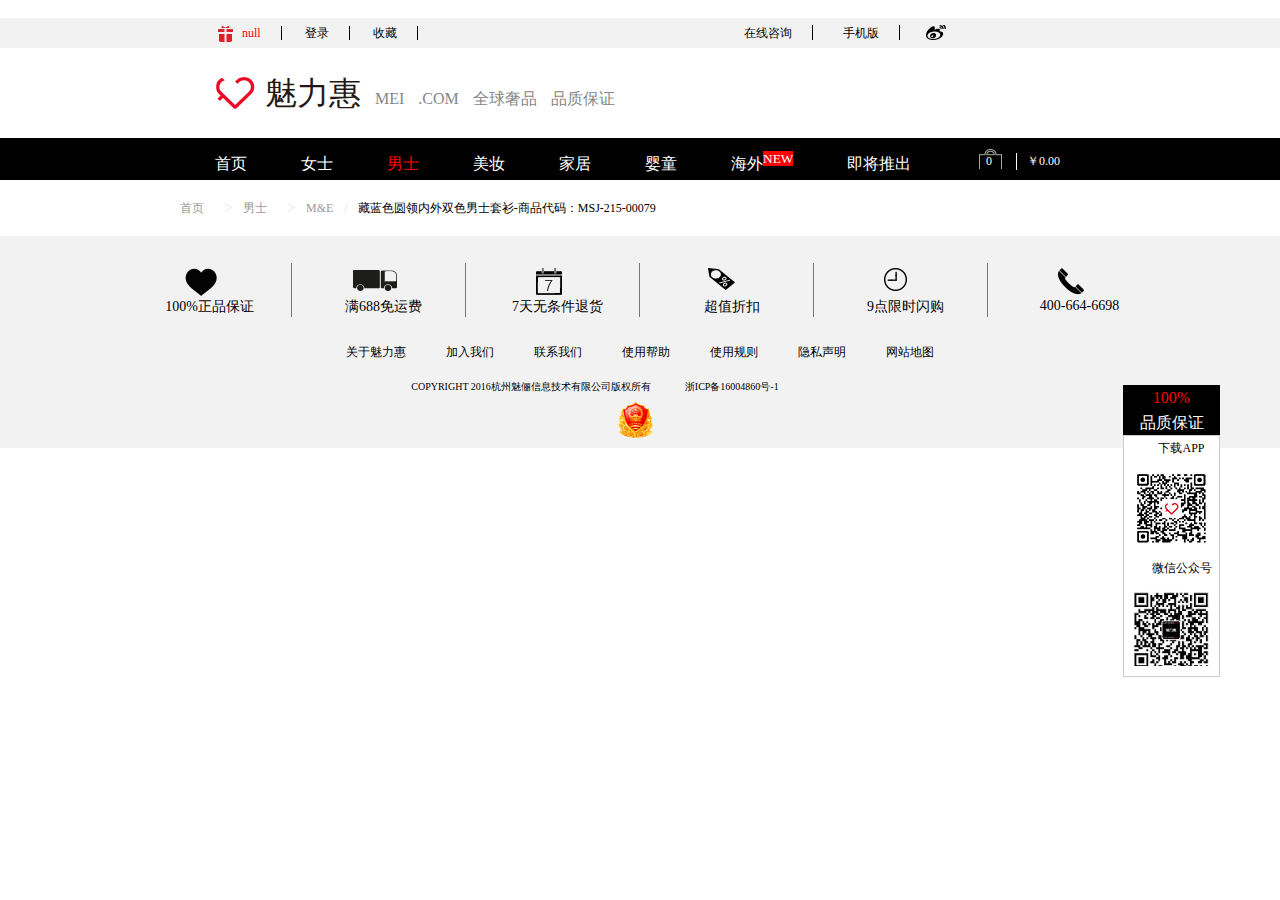
<file: shop.html>
<br /><!DOCTYPE html>
<html>
	<head>
		<meta charset="UTF-8">
		<title>shop</title>
		<link rel="stylesheet" type="text/css" href="css/public.css">
		<link rel="stylesheet" type="text/css" href="css/shop.css">
	</head>
	<body onload="leftTimer(2017, 10, 25, 12, 27, 50)">
		<header>
			<div class="header-top">
				<div class="header-top-left">
					<a id="myAccount" href="login.html" style="color: red;">注册有礼</a>
					<a id="myName" href="register.html">登录</a>
					<a href="#" style="background: none;">收藏</a>
				</div>	
				<div class="header-top-right">
					<a href="#" class="erWeiMa" title="在线咨询">在线咨询</a>	
					<a href="#" class="erWeiMa">
						<span>手机版</span><img src="img/QR_code.png"/>
					</a>
					<a href="#"></a>
				</div>
			</div>
			<div class="header-middle">
				<a>魅力惠</a>
				<a class="header-m-middle">
					<span>MEI</span>
					<span>.COM</span>
				</a>
				<span>全球奢品</span>
				<span>品质保证</span>
			</div>
			<nav class="header-bottom">
				<div class="header-bottom-left">
					<a href="index.html">首页</a>
					<a href="detail.html">女士</a>
					<a href="detail.html" style="color:red;">男士</a>
					<a href="detail.html">美妆</a>
					<a href="detail.html">家居</a>
					<a href="detail.html">婴童</a>
					<a href="detail.html">海外<sup>NEW</sup></a>
					<a href="detail.html">即将推出</a>
				</div>
				<div class="header-bottom-right">
					<a href="shopCar.html">0</a>
					<a href="shopCar.html">￥ <span class="tatol">0.00</span></a>
					<!--<span>购物袋暂无商品</span>-->
				</div>
			</nav>
			<div id="index-content-nav">
				<div class="header-nav">
					<div class="header-nav-contentTop">
						<h4>热门活动</h4>
						<a href="detail.html">MO&CO EDITION&nbsp;实穿明星衣橱 精选尖货（满减）</a>
						<a href="detail.html">衣架&nbsp;唐晶的衣橱</a>
						<a href="detail.html">PH5&nbsp;就这样被它的小细节全面种草</a>
						<a href="detail.html">JUMBOUGG&nbsp;女士休闲鞋及雪地靴</a>
						<a href="detail.html">NAUTICA&nbsp;经典美式休闲女装（满折）</a>
						<a href="detail.html">CAMELIO TOSCALINI&nbsp; 摩登性感女鞋（满499减50）</a>
						<a href="detail.html">SINEQUANONE&nbsp;法式风格女装</a>
						<a href="detail.html">GATTA&nbsp;打造美腿时代</a>
						<a href="detail.html">查看所有活动</a>
					</div>
					<div class="header-nav-contentBottom">
						<h4>商品分类</h4>
						<a href="detail.html">服饰</a>
						<a href="detail.html">鞋履</a>
						<a href="detail.html">手表&首饰</a>
						<a href="detail.html">配饰</a>
						<a href="detail.html">包袋钱包</a>
						<a href="detail.html">内衣</a>
						<a href="detail.html">眼镜</a>
					</div>
				</div>
				<div class="header-nav">
					<div class="header-nav-contentTop">
						<h4>热门活动</h4>
						<a href="detail.html">NAUTICA&nbsp;经典美式休闲男装（满折）</a>
						<a href="detail.html">ALEXANDER MCQUEEN等&nbsp;暗黑帅气男装</a>
						<a href="detail.html">>INITIAL&nbsp;轻剪裁男装及配饰</a>
						<a href="detail.html">DAVID NAMAN&nbsp;演绎熟男秋冬男装第一波</a>
						<a href="detail.html">TRUSSARDI&nbsp;别致韵味男士专场（满折）</a>
						<a href="detail.html">PHILIPP PLEIN&nbsp;潮流男装配饰</a>
						<a href="detail.html">BALENCIAGA&nbsp;男士服装配件</a>
						<a href="detail.html">XXXTRENTA&nbsp;时髦卫衣专场（满减）</a>
						<a href="detail.html">查看所有活动</a>
					</div>
					<div class="header-nav-contentBottom">
						<h4>商品分类</h4>
						<a href="detail.html">服饰</a>
						<a href="detail.html">鞋履</a>
						<a href="detail.html">配饰</a>
						<a href="detail.html">包袋钱包</a>
						<a href="detail.html">内衣</a>
						<a href="detail.html">眼镜</a>
					</div>
				</div>
				<div class="header-nav">
					<div class="header-nav-contentTop">
						<h4>热门活动</h4>
						<a href="detail.html">SPA专场&nbsp;去除烦躁，享受慢生活</a>
						<a href="detail.html">整套买更划算，超值组套专场</a>
						<a href="detail.html">RICHORA&nbsp;新西兰高端麦卢卡蜂蜜（超值满赠）</a>
						<a href="detail.html">位元堂&滟燕窝 &nbsp;燕窝滋补养颜专场</a>
						<a href="detail.html">IMEDEEN&FANCL&nbsp;肌肤养颜饮品</a>
						<a href="detail.html">你所需要的黑科技&nbsp;仪器专场</a>
						<a href="detail.html">DECLEOR&nbsp;思妍丽香薰护肤&SPA（超值满赠）</a>
						<a href="detail.html">HELENA RUBINSTEIN赫莲娜&nbsp;比你所了解的更呵护</a>
						<a href="detail.html">查看所有活动</a>
					</div>
					<div class="header-nav-contentBottom">
						<h4>商品分类</h4>
						<a href="detail.html">护肤</a>
						<a href="detail.html">彩妆</a>
						<a href="detail.html">香氛</a>
						<a href="detail.html">美体</a>
						<a href="detail.html">男士</a>
						<a href="detail.html">保健</a>
						<a href="detail.html">面膜</a>
						<a href="detail.html">美容仪</a>
						<a href="detail.html">美发</a>
					</div>
				</div>
				<div class="header-nav">
					<div class="header-nav-contentTop">
						<h4>热门活动</h4>
						<a href="detail.html">COCO-MAT&nbsp;来自希腊的优质睡眠（魅力惠首发）</a>
						<a href="detail.html">LENOX&nbsp;美国餐桌瓷器</a>
						<a href="detail.html">高品质&nbsp;生活小家电专场</a>
						<a href="detail.html">DOWNESSA & DOWNIA&nbsp;澳洲家居&地毯（满1000-100）</a>
						<a href="detail.html">WEEKENDER&nbsp;箱包专场（满1599-100）</a>
						<a href="detail.html">居家必备&nbsp;有口皆碑（2件8折）</a>
						<a href="detail.html">PUMEI&nbsp;日本生态家居</a>
						<a href="detail.html">高人气家居&nbsp;金秋特选</a>
						<a href="detail.html">查看所有活动</a>
					</div>
					<div class="header-nav-contentBottom">
						<h4>商品分类</h4>
						<a href="detail.html">床品</a>
						<a href="detail.html">卫浴</a>
						<a href="detail.html">厨具</a>
						<a href="detail.html">摆件</a>
						<a href="detail.html">食品</a>
						<a href="detail.html">家电</a>
						<a href="detail.html">旅游</a>
					</div>
				</div>
				<div class="header-nav">
					<div class="header-nav-contentTop">
						<h4>热门活动</h4>
						<a href="detail.html">B TOY&nbsp;创意环保玩具</a>
						<a href="detail.html">IVYHOUSE&nbsp;男童（满减）</a>
						<a href="detail.html">IVYHOUSE&nbsp;女童（满减）</a>
						<a href="detail.html">BIBI&nbsp;巴西进口童鞋（秋季上新）满减优惠</a>
						<a href="detail.html">AMK JUNIOR&nbsp;潮童童装</a>
						<a href="detail.html">ADIDAS&nbsp;童装童鞋秋季上新</a>
						<a href="detail.html">HUSH PUPPIES&nbsp;美式休闲 男童专场</a>
						<a href="detail.html">HUSH PUPPIES&nbsp;美式休闲 女童专场</a>
						<a href="detail.html">查看所有活动</a>
					</div>
					<div class="header-nav-contentBottom">
						<h4>商品分类</h4>
						<a href="detail.html">服饰</a>
						<a href="detail.html">鞋履</a>
						<a href="detail.html">配饰</a>
						<a href="detail.html">玩具</a>
					</div>
				</div>
				<div class="header-nav">
					<div class="header-nav-contentTop">
						<h4>热门活动</h4>
						<a href="detail.html">CLARINS& FOR BELOVED ONE等&nbsp;零死角测评爆款面膜</a>
						<a href="detail.html">BURBERRY&nbsp;英伦演绎 精选格纹男装</a>
						<a href="detail.html">BURBERRY&nbsp;英伦演绎 精选格纹女装</a>
						<a href="detail.html">CPB&nbsp;唇唇欲动 17秋冬新品来袭</a>
						<a href="detail.html">CPB & POLA & RMK等&nbsp;来自日本的奢华享受</a>
						<a href="detail.html">FURLA&nbsp;意式风尚 换新自我</a>
						<a href="detail.html">MICHAEL KORS&nbsp;周年庆狂欢献礼</a>
						<a href="detail.html">KENZO&nbsp;不容错过的街头时尚</a>
						<a href="detail.html">查看所有活动</a>
					</div>
				</div>
		    </div>
		</header>
		<div class="index-fix">
			<div><span>100%</span><span>品质保证</span></div>
			<div>
				<span>下载APP</span>
				<img src="img/QR_code.png"/>
				<span>微信公众号</span>
				<img src="img/wechat-2dcode.png"/>
			</div>
		</div>
		<section class="shop-content">
			<nav class="shop-content-nav">
	        		<a href="index.html">首页</a>
	        		<span>></span>
	        		<a href="detail.html">男士</a>
	        		<span>></span>
	        		<p>M&E</p>
	        		<span>/</span>
	        		<p>藏蓝色圆领内外双色男士套衫-商品代码：MSJ-215-00079</p>
        	</nav>
        	<!--<div id="shop-content">
        		<aside class="shop-content-left">
        			<div id="shop-content-left-top">
        				<img src="img/MSJ-215-00082a (2).jpg"/>
        			</div>
        			<div class="jiantou">></div>
        			<ul>
        			   <li><img src="img/MSJ-215-00082a.jpg"/></li>
        			   <li><img src="img/MSJ-215-00079c.jpg"/></li>
        			   <li><img src="img/MSJ-215-00079b.jpg"/></li>
        			   <li><img src="img/MSJ-215-00203a.jpg"/></li>
        			   <li><img src="img/MSJ-215-00075c.jpg"/></li>
        			</ul>
        	    </aside>
        	    <aside class="shop-content-right">
        		    <div class="shop-title">
        		    	<p class="bianhao">M&E</p>
        		    	<span>分享</span>
        		    </div>
        		    <p>藏蓝色圆领内外双色男士套衫</p>
        		    <div class="shop-price">
        		    	<p>￥<span>899</span></p>
        		    	<p>￥3.880</p>
        		    	<p>2.4<span>折</span></p>
        		    </div>
        		    <p>购M&E 精选初秋女士羊绒；M&E 精选初秋男士羊绒专场任意产品，累计满490元，减50元；满790元，减100元；满1590元，减150元；满1990元，减200元</p>
        	        <p class="shop-color">
        	        	<span>颜色：</span>
        	        	<span>藏蓝</span>
        	        </p>
        	        <div class="shop-good-display">
        	        	<img src="img/MSJ-215-00082a.jpg"/>
        	        	<p>藏蓝</p>
        	        </div>
        	        <div class="shop-size">
        	        	<div class="size-choice">
        	        	    <p>选择尺寸</p>
        	        	    <p>请选择尺寸</p>
        	        	</div>
        	        	<span>105</span>
        	        	<span>110</span>
        	        	<span>115</span>
        	        </div>
        	        <ul class="shop-size-infro">
        	        	<li>
        	        		<h3>规格/型号:<b>170/88A</b></h3>
           	     			<p>【详情参考尺寸测量信息】</p>
        	        	</li>
        	        	<li>
        	        		<h3>规格/型号:<b>175/92A</b></h3>
           	     			<p>【详情参考尺寸测量信息】</p>
        	        	</li>
        	        	<li>
        	        		<h3>规格/型号:<b>180/96A</b></h3>
           	     			<p>【详情参考尺寸测量信息】</p>
        	        	</li>
        	        </ul>
        	        <div class="shop-data">
        	        	<p>数量</p>
        	        	<p>
        	        	    <input id="subtract" type="text" value="-" style="color: #999;"/>
        	        	    <span>1</span>
        	        	    <input id="plus" type="text" value="+"/>
        	            </p>
        	            <p><span>预计出库日期：</span>2017年09月28日</p>
        	        </div>
        	        <input id="add-car" type="button" value="加入购物车" style="background: black;"/>
        	        <input id="shopping" type="button" value="立即购买" style="background: red;margin-left: 20px;"/>
					<div class="shop-time">
						<p>
							<span>限时抢购</span>
							<span>活动剩余</span>
						</p>
						<p><b class="days"></b>天<b class="hours"></b>时<b class="minutes"></b>分<b class="seconds"></b>秒</p>
					</div>
        	        <div class="shop-declare">
        	        	<span>正</span>
        	        	<p>100%正品保证</p>
        	        	<span>退</span>
        	        	<p>7天无理由退货</p>
        	        </div>
        	    </aside>
        	</div>
        	<div class="shop-describe">
        		<p>SIZE INFO</p>
        		<p>尺寸信息</p>
        		<p>单位：CM</p>
        		<table>
        			<tr>
        				<th class="colume">品牌尺寸</th>
        				<th>105</th>
        				<th>110</th>
        				<th>115</th>
        			</tr>
        			<tr>
        				<td class="colume">规格型号</td>
        				<td>170/88A</td>
        				<td>175/92A</td>
        				<td>180/96A</td>
        			</tr>
        			<tr>
        				<td class="colume">衣长</td>
        				<td>65</td>
        				<td>66</td>
        				<td>67</td>
        			</tr>
        			<tr>
        				<td class="colume">胸围</td>
        				<td>102</td>
        				<td>106</td>
        				<td>110</td>
        			</tr>
        			<tr>
        				<td class="colume">腰围</td>
        				<td>94</td>
        				<td>98</td>
        				<td>102</td>
        			</tr>
        			<tr>
        				<td class="colume">肩宽</td>
        				<td>42</td>
        				<td>43</td>
        				<td>44</td>
        			</tr>
        			<tr>
        				<td class="colume">袖长</td>
        				<td>58</td>
        				<td>59</td>
        				<td>60</td>
        			</tr>
        			<tr>
        				<td class="colume">下摆</td>
        				<td>78</td>
        				<td>82</td>
        				<td>86</td>
        			</tr>
        		</table>
        	</div>-->
		</section>
		
		
		<!--footer-->
		<footer>
			<div class="footBox">
				<div class="footBox-top">
					<a href="#" class="footBox-content"><span>100%正品保证</span></a>
					<a href="#" class="footBox-content box1"><span>满688免运费</span></a>
					<a href="#" class="footBox-content box2"><span>7天无条件退货</span></a>
					<a href="#" class="footBox-content box3"><span>超值折扣</span></a>
					<a href="#" class="footBox-content box4"><span>9点限时闪购</span></a>
					<a href="#" class="footBox-content box5"><span>400-664-6698</span></a>
			    </div>
				<div class="footBox-top-middle">
					<a href="#">关于魅力惠</a>
					<a href="#">加入我们</a>
					<a href="#">联系我们</a>
					<a href="#">使用帮助</a>
					<a href="#">使用规则</a>
					<a href="#">隐私声明</a>
					<a href="#">网站地图</a>
				</div>
				<div class="footBox-top-bottom">
					<span>COPYRIGHT 2016杭州魅俪信息技术有限公司版权所有</span>
					<span>浙ICP备16004860号-1</span>	
				</div>
				<img class="footImg" src="img/icon_badge.png"/>
			</div>
		</footer>
	</body>
</html>
<script type="text/javascript" src="js/tools.js" ></script>
<script type="text/javascript" src="js/jquery-1.8.3.min.js"></script>
<script type="text/javascript" src="js/SliderPlugInjQuery.js"></script>
<script type="text/javascript" src="js/cookieTools.js" ></script>
<script type="text/javascript" src="js/public.js" ></script>
<script type="text/javascript" src="js/shop.js" ></script>
</file>
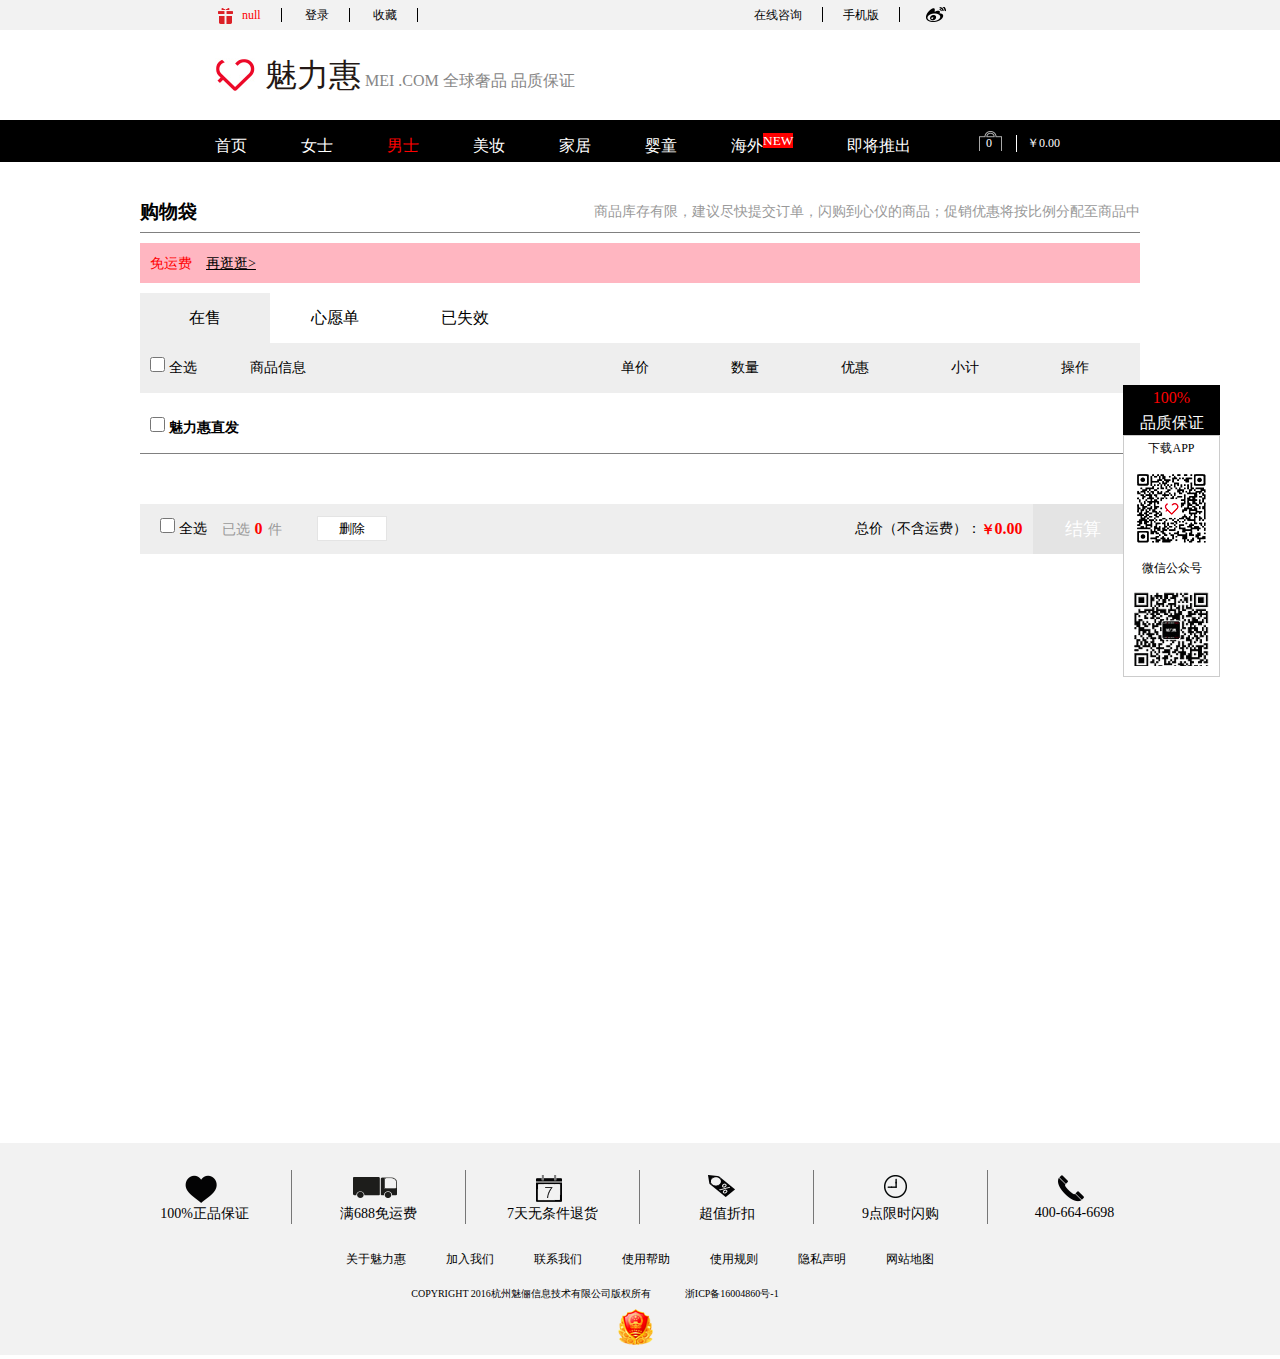
<file: shopCar.html>
<!DOCTYPE html>
<html>
	<head>
		<meta charset="UTF-8">
		<title>shopCar</title>
		<link rel="stylesheet" type="text/css" href="css/public.css">
		<link rel="stylesheet" type="text/css" href="css/shopCar.css">
	</head>
	<body>
		<header>
			<div class="header-top">
				<div class="header-top-left">
					<a id="myAccount" href="login.html" style="color: red;">注册有礼</a>
					<a id="myName" href="register.html">登录</a>
					<a href="#" style="background: none;">收藏</a>
				</div>	
				<div class="header-top-right">
					<a href="#" class="erWeiMa" title="在线咨询">在线咨询</a>	
					<a href="#" class="erWeiMa">
						<span>手机版</span><img src="img/QR_code.png"/>
					</a>
					<a href="#"></a>
				</div>
			</div>
			<div class="header-middle">
				<a>魅力惠</a>
				<a class="header-m-middle">
					<span>MEI</span>
					<span>.COM</span>
				</a>
				<span>全球奢品</span>
				<span>品质保证</span>
			</div>
			<nav class="header-bottom">
				<div class="header-bottom-left">
					<a href="index.html">首页</a>
					<a href="detail.html">女士</a>
					<a href="detail.html" style="color:red;">男士</a>
					<a href="detail.html">美妆</a>
					<a href="detail.html">家居</a>
					<a href="detail.html">婴童</a>
					<a href="detail.html">海外<sup>NEW</sup></a>
					<a href="detail.html">即将推出</a>
				</div>
				<div class="header-bottom-right">
					<a href="shopCar.html">0</a>
					<a href="shopCar.html">￥ <span class="tatol">0.00</span></a>
					<!--<span>购物袋暂无商品</span>-->
				</div>
			</nav>
			<div id="index-content-nav">
				<div class="header-nav">
					<div class="header-nav-contentTop">
						<h4>热门活动</h4>
						<a href="detail.html">MO&CO EDITION&nbsp;实穿明星衣橱 精选尖货（满减）</a>
						<a href="detail.html">衣架&nbsp;唐晶的衣橱</a>
						<a href="detail.html">PH5&nbsp;就这样被它的小细节全面种草</a>
						<a href="detail.html">JUMBOUGG&nbsp;女士休闲鞋及雪地靴</a>
						<a href="detail.html">NAUTICA&nbsp;经典美式休闲女装（满折）</a>
						<a href="detail.html">CAMELIO TOSCALINI&nbsp; 摩登性感女鞋（满499减50）</a>
						<a href="detail.html">SINEQUANONE&nbsp;法式风格女装</a>
						<a href="detail.html">GATTA&nbsp;打造美腿时代</a>
						<a href="detail.html">查看所有活动</a>
					</div>
					<div class="header-nav-contentBottom">
						<h4>商品分类</h4>
						<a href="detail.html">服饰</a>
						<a href="detail.html">鞋履</a>
						<a href="detail.html">手表&首饰</a>
						<a href="detail.html">配饰</a>
						<a href="detail.html">包袋钱包</a>
						<a href="detail.html">内衣</a>
						<a href="detail.html">眼镜</a>
					</div>
				</div>
				<div class="header-nav">
					<div class="header-nav-contentTop">
						<h4>热门活动</h4>
						<a href="detail.html">NAUTICA&nbsp;经典美式休闲男装（满折）</a>
						<a href="detail.html">ALEXANDER MCQUEEN等&nbsp;暗黑帅气男装</a>
						<a href="detail.html">>INITIAL&nbsp;轻剪裁男装及配饰</a>
						<a href="detail.html">DAVID NAMAN&nbsp;演绎熟男秋冬男装第一波</a>
						<a href="detail.html">TRUSSARDI&nbsp;别致韵味男士专场（满折）</a>
						<a href="detail.html">PHILIPP PLEIN&nbsp;潮流男装配饰</a>
						<a href="detail.html">BALENCIAGA&nbsp;男士服装配件</a>
						<a href="detail.html">XXXTRENTA&nbsp;时髦卫衣专场（满减）</a>
						<a href="detail.html">查看所有活动</a>
					</div>
					<div class="header-nav-contentBottom">
						<h4>商品分类</h4>
						<a href="detail.html">服饰</a>
						<a href="detail.html">鞋履</a>
						<a href="detail.html">配饰</a>
						<a href="detail.html">包袋钱包</a>
						<a href="detail.html">内衣</a>
						<a href="detail.html">眼镜</a>
					</div>
				</div>
				<div class="header-nav">
					<div class="header-nav-contentTop">
						<h4>热门活动</h4>
						<a href="detail.html">SPA专场&nbsp;去除烦躁，享受慢生活</a>
						<a href="detail.html">整套买更划算，超值组套专场</a>
						<a href="detail.html">RICHORA&nbsp;新西兰高端麦卢卡蜂蜜（超值满赠）</a>
						<a href="detail.html">位元堂&滟燕窝 &nbsp;燕窝滋补养颜专场</a>
						<a href="detail.html">IMEDEEN&FANCL&nbsp;肌肤养颜饮品</a>
						<a href="detail.html">你所需要的黑科技&nbsp;仪器专场</a>
						<a href="detail.html">DECLEOR&nbsp;思妍丽香薰护肤&SPA（超值满赠）</a>
						<a href="detail.html">HELENA RUBINSTEIN赫莲娜&nbsp;比你所了解的更呵护</a>
						<a href="detail.html">查看所有活动</a>
					</div>
					<div class="header-nav-contentBottom">
						<h4>商品分类</h4>
						<a href="detail.html">护肤</a>
						<a href="detail.html">彩妆</a>
						<a href="detail.html">香氛</a>
						<a href="detail.html">美体</a>
						<a href="detail.html">男士</a>
						<a href="detail.html">保健</a>
						<a href="detail.html">面膜</a>
						<a href="detail.html">美容仪</a>
						<a href="detail.html">美发</a>
					</div>
				</div>
				<div class="header-nav">
					<div class="header-nav-contentTop">
						<h4>热门活动</h4>
						<a href="detail.html">COCO-MAT&nbsp;来自希腊的优质睡眠（魅力惠首发）</a>
						<a href="detail.html">LENOX&nbsp;美国餐桌瓷器</a>
						<a href="detail.html">高品质&nbsp;生活小家电专场</a>
						<a href="detail.html">DOWNESSA & DOWNIA&nbsp;澳洲家居&地毯（满1000-100）</a>
						<a href="detail.html">WEEKENDER&nbsp;箱包专场（满1599-100）</a>
						<a href="detail.html">居家必备&nbsp;有口皆碑（2件8折）</a>
						<a href="detail.html">PUMEI&nbsp;日本生态家居</a>
						<a href="detail.html">高人气家居&nbsp;金秋特选</a>
						<a href="detail.html">查看所有活动</a>
					</div>
					<div class="header-nav-contentBottom">
						<h4>商品分类</h4>
						<a href="detail.html">床品</a>
						<a href="detail.html">卫浴</a>
						<a href="detail.html">厨具</a>
						<a href="detail.html">摆件</a>
						<a href="detail.html">食品</a>
						<a href="detail.html">家电</a>
						<a href="detail.html">旅游</a>
					</div>
				</div>
				<div class="header-nav">
					<div class="header-nav-contentTop">
						<h4>热门活动</h4>
						<a href="detail.html">B TOY&nbsp;创意环保玩具</a>
						<a href="detail.html">IVYHOUSE&nbsp;男童（满减）</a>
						<a href="detail.html">IVYHOUSE&nbsp;女童（满减）</a>
						<a href="detail.html">BIBI&nbsp;巴西进口童鞋（秋季上新）满减优惠</a>
						<a href="detail.html">AMK JUNIOR&nbsp;潮童童装</a>
						<a href="detail.html">ADIDAS&nbsp;童装童鞋秋季上新</a>
						<a href="detail.html">HUSH PUPPIES&nbsp;美式休闲 男童专场</a>
						<a href="detail.html">HUSH PUPPIES&nbsp;美式休闲 女童专场</a>
						<a href="detail.html">查看所有活动</a>
					</div>
					<div class="header-nav-contentBottom">
						<h4>商品分类</h4>
						<a href="detail.html">服饰</a>
						<a href="detail.html">鞋履</a>
						<a href="detail.html">配饰</a>
						<a href="detail.html">玩具</a>
					</div>
				</div>
				<div class="header-nav">
					<div class="header-nav-contentTop">
						<h4>热门活动</h4>
						<a href="detail.html">CLARINS& FOR BELOVED ONE等&nbsp;零死角测评爆款面膜</a>
						<a href="detail.html">BURBERRY&nbsp;英伦演绎 精选格纹男装</a>
						<a href="detail.html">BURBERRY&nbsp;英伦演绎 精选格纹女装</a>
						<a href="detail.html">CPB&nbsp;唇唇欲动 17秋冬新品来袭</a>
						<a href="detail.html">CPB & POLA & RMK等&nbsp;来自日本的奢华享受</a>
						<a href="detail.html">FURLA&nbsp;意式风尚 换新自我</a>
						<a href="detail.html">MICHAEL KORS&nbsp;周年庆狂欢献礼</a>
						<a href="detail.html">KENZO&nbsp;不容错过的街头时尚</a>
						<a href="detail.html">查看所有活动</a>
					</div>
				</div>
		    </div>
		</header>
		<div class="index-fix">
			<div><span>100%</span><span>品质保证</span></div>
			<div>
				<span>下载APP</span>
				<img src="img/QR_code.png"/>
				<span>微信公众号</span>
				<img src="img/wechat-2dcode.png"/>
			</div>
		</div>
		<section class="shopCar">
			<div class="bag">
				<h3>购物袋</h3>
				<p>商品库存有限，建议尽快提交订单，闪购到心仪的商品；促销优惠将按比例分配至商品中</p>
			</div>
			<div class="go-shopping shopOne">
				<span>免运费</span>
				<a href="index.html">再逛逛></a>
			</div>
			<div class="go-shopping shopTwo">
				<span>满688元免运费</span>
				<a href="index.html">去凑单></a>
			</div>
			<div class="status">
				<p>在售</p>
				<p>心愿单</p>
				<p>已失效</p>
			</div>
			<div id="detailBox">
				<div class="shopCar-details">
					<div class="shopCar-sell">
						<div class="shopCar-sell-list">
							<p><input type="checkbox" class="checkAll" id="choseAll"/> 全选</p>
							<p>商品信息</p>
							<ul>
								<li>单价</li>
								<li>数量</li>
								<li>优惠</li>
								<li>小计</li>
								<li>操作</li>
							</ul>
						</div>
						<h3 class="check">
							<input type="checkbox" class="checkAll" id="choseAll1"/> 魅力惠直发
						</h3>
						<div id="sect">
							<!--<div class="goods-detail">
								<input type="checkbox" class="radio-button"/>
								<div class="shopCar-goods-infor">
									<img src="img/MSJ-215-00082a (2).jpg"/>
									<div class="color-add-size">
										<a href="shop.html">M&E</a>
										<a href="shop.html">藏蓝色圆领内外双色男士套衫</a>
									    <div class="color-add-size-infor">
									    	<div>
										    	<p>颜色：<span>藏蓝色</span></p>
										    	<p>尺寸：<span class="size">S</span></p>
									    	</div>
									    	<input type="button" value="修改"/>
									    </div>
									    <div class="shopCar-size">
									    	<p class="close">×</p>
									    	<div class="size-alter">
									    		<p>尺寸</p>
									    		<div>
										    		<ul class="shopCar-size-list">
										    			<li>XL</li>
										    			<li>L</li>
										    			<li>M</li>
										    			<li>S</li>
										    		</ul>
										    	</div>
									    	</div>
									    	<input type="button" value="确定"/>
									    </div>
									</div>
								    <p class="goods-detail-price">￥<span class="unitPrice">899</span></p>
								    <p class="shopCar-data">
			        	        	    <input class="shopCar-data-subtract" type="text" value="-"/>
			        	        	    <span>1</span>
			        	        	    <input class="shopCar-data-plus" type="text" value="+"/>
			        	            </p>
			        	            <p class="goods-detail-price">￥<span>0.00</span></p>
			        	            <p class="goods-data-price">￥<span class="total-price">899</span></p>
								    <input class="delete-good" type="button" value="删除"/>
								    <div>
								    	<p>您确定要删除该商品吗？</p>
								    	<input class="cancel" type="button" value="取消"/>
								    	<input class="confirm" type="button" value="确定"/>
								    </div>
						        </div>
							</div>-->
						</div>
						<div class="total-good-detail">
							<p><input type="checkbox" class="checkAll" id="lastCheckAll"/> 全选</p>
							<p>已选<span id="count">0</span>件</p>
							<input id="delete" type="button" value="删除"/>
							<p>总价（不含运费）：</p>
							<p>￥<span class="shopCar-price">0.00</span></p>
							<input type="submit" value="结算"/>
						</div>
					</div>
				</div>
				<div class="wish">即将上新的产品可以加入心愿单啦！抢购快人一步，赶快行动吧~</div>
				<div class="lose-efficacy">活动结束的商品会显示在此</div>
			</div>
		</section>
		
		<!--footer-->
		<footer>
			<div class="footBox">
				<div class="footBox-top">
					<a href="#" class="footBox-content"><span>100%正品保证</span></a>
					<a href="#" class="footBox-content box1"><span>满688免运费</span></a>
					<a href="#" class="footBox-content box2"><span>7天无条件退货</span></a>
					<a href="#" class="footBox-content box3"><span>超值折扣</span></a>
					<a href="#" class="footBox-content box4"><span>9点限时闪购</span></a>
					<a href="#" class="footBox-content box5"><span>400-664-6698</span></a>
			    </div>
				<div class="footBox-top-middle">
					<a href="#">关于魅力惠</a>
					<a href="#">加入我们</a>
					<a href="#">联系我们</a>
					<a href="#">使用帮助</a>
					<a href="#">使用规则</a>
					<a href="#">隐私声明</a>
					<a href="#">网站地图</a>
				</div>
				<div class="footBox-top-bottom">
					<span>COPYRIGHT 2016杭州魅俪信息技术有限公司版权所有</span>
					<span>浙ICP备16004860号-1</span>	
				</div>
				<img class="footImg" src="img/icon_badge.png"/>
			</div>
		</footer>
	</body>
</html>
<script type="text/javascript" src="js/tools.js"></script>
<script type="text/javascript" src="js/jquery-1.8.3.min.js"></script>
<script type="text/javascript" src="js/cookieTools.js" ></script>
<script type="text/javascript" src="js/public.js"></script>
<script type="text/javascript" src="js/select.js"></script>
<script type="text/javascript" src="js/shopcar.js"></script>
</file>
<file: css/public.css>
html, body, div, p, ul, li, ol, dl, dt, dd, form, table, tr, td, hr, h1, h2, h3, h4, h5, h6 {
  margin: 0;
  padding: 0; }

a {
  text-decoration: none; }

ul li {
  list-style: none; }

html, body {
  height: 100%; }

/*header*/
header {
  width: 100%;
  height: 162px; }

.header-top {
  height: 30px;
  background: #f2f2f2;
  display: flex;
  justify-content: space-between; }

.header-top-left {
  margin-left: 215px;
  height: 30px;
  line-height: 30px;
  font-size: 12px;
  background: url(../img/zhuceyouli.gif) left center no-repeat;
  text-indent: 7px; }

.header-top-left a:hover {
  color: red; }

.header-top-right {
  margin-right: 300px;
  height: 15px;
  margin-top: 7px;
  font-size: 12px;
  display: flex; }

.header-top-right a:last-child {
  display: block;
  width: 40px;
  height: 20px;
  overflow: hidden;
  border: none;
  background: url(../img/base_z.png) -578px -331px no-repeat; }

.header-top a {
  padding: 0 20px;
  color: black;
  border-right: 1px solid black; }

.erWeiMa {
  position: relative;
  background: none; }

.erWeiMa span {
  font-size: 12px;
  color: black; }

.erWeiMa img {
  display: none; }

.erWeiMa:hover img {
  position: absolute;
  left: -5px;
  top: 20px;
  display: block; }

.erWeiMa:hover span {
  color: red; }

.header-middle {
  height: 90px;
  line-height: 90px;
  margin-left: 215px;
  background: url(../img/logo.jpg) left center no-repeat;
  text-indent: 50px; }

.header-middle a:first-child {
  font-size: 32px;
  color: #231815; }

span {
  margin-left: 10px;
  font-size: 16px;
  color: #868686; }

.header-bottom {
  height: 42px;
  background: black;
  display: flex;
  justify-content: space-between; }

.header-bottom sup {
  background: red;
  color: white; }

.header-bottom-left {
  margin-left: 215px;
  height: 42px;
  line-height: 42px; }

.header-bottom-left a {
  margin-right: 50px;
  color: white; }

.header-bottom-right {
  margin-top: 10px;
  margin-right: 220px;
  position: relative; }

.header-bottom-right a:first-child {
  float: left;
  width: 40px;
  font-size: 12px;
  color: white;
  text-indent: 10px;
  padding-top: 6px;
  background: url(../img/base_z.png) -1014px -227px no-repeat; }

.header-bottom-right a:last-child {
  color: white;
  float: left;
  font-size: 12px;
  margin-top: 5px;
  padding-left: 10px;
  margin-bottom: 10px;
  border-left: 1px solid #fff;
  float: right; }

.header-bottom-right a:last-child span {
  color: white;
  font-size: 12px;
  margin-left: -3px; }

.header-nav {
  width: 502px;
  height: auto;
  background: #fff;
  z-index: 10;
  display: none; }

#index-content-nav {
  position: relative; }

.header-nav div {
  float: left;
  width: 210px;
  height: auto;
  padding: 0 20px 20px 20px; }

.header-nav div:first-child {
  border-right: 1px solid #eee; }

.header-nav h4 {
  margin-bottom: 5px;
  padding-bottom: 10px;
  border-bottom: 1px solid #eee;
  font-size: 12px;
  margin-top: 20px; }

.header-nav-contentTop a {
  display: block;
  color: gray;
  font-size: 10px;
  margin: 7px 0; }

.header-nav div:first-child a:last-child {
  margin-left: 130px; }

.header-nav-contentBottom a {
  display: block;
  color: gray;
  font-size: 10px;
  line-height: 30px; }

.header-nav:last-child {
  width: 250px; }

.index-fix {
  position: fixed;
  right: 60px;
  top: 385px;
  width: 97px;
  height: auto;
  z-index: 10; }

.index-fix div:first-child {
  width: 97px;
  height: 50px;
  background: black; }

.index-fix div:first-child span {
  display: block;
  margin-left: 0;
  width: 97px;
  height: 25px;
  text-align: center;
  line-height: 25px; }

.index-fix div:first-child span:first-child {
  color: red; }

.index-fix div:first-child span:last-child {
  color: white; }

.index-fix div:last-child {
  width: 95px;
  background: #fff;
  border: 1px solid #ccc; }

.index-fix div:last-child span {
  display: block;
  width: 95px;
  height: 25px;
  text-align: center;
  line-height: 25px;
  font-size: 12px;
  color: black; }

.index-fix img {
  display: block;
  margin: 10px;
  width: 75px;
  height: 75px; }

/*footer*/
footer {
  width: 100%;
  height: 212px;
  background: #f2f2f2; }

.footBox {
  width: 1044px;
  margin: 0 auto;
  height: 100%; }

.footBox-top {
  display: flex;
  height: 54px;
  padding-top: 27px;
  text-align: center; }

.footBox-content {
  display: block;
  text-decoration: none;
  width: 173px;
  height: 54px;
  overflow: hidden;
  background: url(../img/base_z.png) no-repeat -153px -146px;
  border-right: 1px solid #777777; }

.footBox-content span {
  display: block;
  margin-top: 35px;
  color: black;
  font-size: 14px; }

.footBox-content:last-child {
  border-right: none; }

.footBox-content:hover {
  background-position: -153px -264px; }

.box1 {
  background-position: -543px -104px; }

.box1:hover {
  background-position: -543px 7px; }

.box2 {
  background-position: -150px -382px; }

.box2:hover {
  background-position: -301px -229px; }

.box3 {
  background-position: -419px 5px; }

.box3:hover {
  background-position: -419px -107px; }

.box4 {
  background-position: -301px -346px; }

.box4:hover {
  background-position: -301px -459px; }

.box5 {
  background-position: -301px -112px; }

.box5:hover {
  background-position: -301px 5px; }

.footBox-top-middle {
  display: flex;
  justify-content: center;
  height: 30px;
  margin-top: 20px;
  line-height: 30px; }

.footBox-top-middle a:hover {
  color: red; }

.footBox-top-middle a {
  color: black;
  font-size: 12px;
  margin: 0 20px;
  text-decoration: none; }

.footBox-top-bottom {
  text-align: center;
  height: 35px;
  line-height: 35px; }

.footBox-top-bottom span:first-child {
  margin-left: -90px;
  font-size: 10px;
  color: black; }

.footBox-top-bottom span:last-child {
  margin-left: 30px;
  font-size: 10px;
  color: black; }

.footImg {
  margin-left: 500px;
  margin-bottom: 10px; }

/*# sourceMappingURL=public.css.map */
</file>
<file: css/index.css>
@charset "UTF-8";
html, body, div, p, ul, li, ol, dl, dt, dd, form, table, tr, td, hr, h1, h2, h3, h4, h5, h6, span {
  margin: 0;
  padding: 0; }

a {
  text-decoration: none; }

ul li {
  list-style: none; }

section {
  position: relative;
  height: auto; }
  
/*banner*/
.index-banner {
  display: block;
  width: 100%;
  height: 522px;
  background: url(../img/20170922202213236.jpg); }

/*index-content*/
.index-content {
  width: 1042px;
  background: #fff;
  margin: 0 auto;
  margin-top: -90px; }

.index-content-title {
  width: 1022px;
  margin-left: 20px;
  padding-top: 20px; }

.index-content h3 {
  font-weight: 100;
  font-size: 24px; }

.detail-information {
  width: 1022px;
  display: flex;
  flex-wrap: wrap; }

.index-today-left {
  width: 700px;
  display: flex;
  flex-wrap: wrap; }

.index-title {
  line-height: 40px;
  background: #f2f2f2; }

.index-left {
  margin-top: 20px;
  margin-right: 20px; }

.index-img {
  position: relative;
  width: 320px;
  height: 192px;
  overflow: hidden; }

.index-img p {
  position: absolute;
  left: 0px;
  top: 0px;
  width: 320px;
  height: 192px;
  text-align: center;
  line-height: 192px;
  color: white;
  display: none;
  background-color: rgba(55, 48, 48, 0.5);
  filter: alpha(opacity=50); }

.index-left img {
  display: block;
  width: 320px;
  height: 192px;
  transform: scale(1);
  transition: all 2s; }

.index-img:hover img {
  transform: scale(1.1);
  transition: all 2s;
  overflow: hidden; }

.index-img:hover p {
  display: block; }

.index-left a:first-child {
  font-size: 12px;
  color: black;
  margin-left: 10px; }

.index-left a:last-child {
  font-size: 12px;
  color: black;
  margin-left: 90px;
  color: #db2726; }

#index-today-right {
  position: relative;
  overflow: hidden;
  width: 322px;
  height: 486px;
  margin: 20px 0 0 -20px; }

.todayNew-bottom {
  display: flex;
  flex-wrap: wrap;
  width: 1022px; }

.index-conten-left {
  position: relative;
  margin-top: 20px;
  width: 320px;
  height: 486px;
  margin-right: 20px;
  background: orange;
  text-align: center;
  background: url(../img/home_silo_banner.jpg) no-repeat 0px 0px; }

.imgLeft1 {
  background-position: -318px 0; }

.imgLeft2 {
  background-position: -638px 0; }

.imgLeft3 {
  background-position: -956px 0; }

.imgLeft4 {
  background-position: -1274px 0; }

.imgLeft5 {
  background-position: -1592px 0; }

.index-conten-left div {
  position: absolute;
  width: 320px;
  height: 486px;
  background-color: rgba(55, 48, 48, 0.2);
  filter: alpha(opacity=20); }

.index-conten-left h3 {
  font-weight: 100;
  margin-top: 290px;
  font-size: 28px; }

.index-conten-left h4 {
  width: 240px;
  font-weight: 100;
  font-size: 34px;
  margin-left: 40px;
  padding-bottom: 10px;
  border-bottom: 1px solid black; }

.index-conten-left ul {
  display: flex;
  flex-wrap: wrap;
  width: 240px;
  margin-left: 40px;
  margin-top: 10px; }

.index-conten-left ul li {
  margin: 0 10px; }

.index-conten-left ul a {
  display: block;
  color: black;
  font-size: 14px;
  line-height: 20px; }

.index-conten-left p {
  width: 240px;
  text-align: center;
  font-size: 12px;
  margin-left: 40px;
  margin-top: 10px;
  padding-bottom: 10px;
  border-bottom: 1px solid black; }

#index-conten-leftId {
  color: white; }

#index-conten-leftId h4 {
  border-bottom: 1px solid white; }

#index-conten-leftId p {
  border-bottom: 1px solid white; }

#index-conten-leftId a {
  color: white; }

#index-conten-lastId h4 {
  border: none; }

.index-conten-right {
  flex: 1;
  display: flex;
  flex-wrap: wrap; }

/*活动即将开始*/
.week {
  display: flex;
  padding-top: 15px;
  margin-bottom: 20px; }

.week li {
  width: 60px;
  line-height: 15px;
  text-align: center;
  padding: 0 20px;
  font-size: 12px;
  border-left: 1px solid black; }

.week li:last-child {
  border-right: 1px solid black; }

.weekLi {
  width: 1022px;
  height: 490px;
  display: none; }

.weekLi:first-child {
  display: block; }

.weekBox {
  float: left;
  width: 318px;
  height: 100px;
  margin-bottom: 20px;
  border: 1px solid #E4E4E4;
  margin-right: 20px; }

.weekDetail {
  width: 320px;
  height: 100px;
  display: flex; }

.weekDetail img {
  width: 159px;
  height: 100px; }

.weekDetail p {
  width: 159px;
  background: #eee; }

.week-right span:first-child {
  display: block;
  width: 159px;
  height: 50px;
  margin-top: 15px;
  font-size: 14px; }

.week-right span:last-child {
  display: block;
  width: 159px;
  height: 50px;
  color: red;
  font-size: 14px; }

.week-right span {
  margin-left: 10px; }

.weekShow {
  position: absolute;
  width: 318px;
  height: 102px;
  background: gray;
  background-color: rgba(55, 48, 48, 0.5);
  filter: alpha(opacity=50);
  display: none; }

.weekShow p {
  margin-left: 100px;
  margin-top: 36px;
  width: 110px;
  height: 30px;
  background: red;
  text-align: center;
  line-height: 30px;
  font-size: 14px;
  color: white; }

/*# sourceMappingURL=index.css.map */
</file>
<file: css/detail.css>
html, body, div, p, ul, li, ol, dl, dt, dd, form, table, tr, td, hr, h1, h2, h3, h4, h5, h6 {
  margin: 0;
  padding: 0; }

a {
  text-decoration: none; }

ul li {
  list-style: none; }

.detail-content {
  height: auto; }

.detail-content-top {
  display: flex;
  flex-wrap: wrap;
  width: 1042px;
  margin-left: 215px; }

.detail-left {
  width: 320px;
  height: 232px;
  margin-top: 20px;
  margin-right: 20px; }

.detail-img {
  position: relative;
  width: 320px;
  height: 192px;
  overflow: hidden; }

.detail-img p {
  position: absolute;
  left: 0px;
  top: 0px;
  width: 320px;
  height: 192px;
  text-align: center;
  line-height: 192px;
  color: white;
  display: none;
  background-color: rgba(55, 48, 48, 0.5);
  filter: alpha(opacity=50); }

.detail-left img {
  display: block;
  width: 320px;
  height: 192px;
  transform: scale(1);
  transition: all 2s; }

.detail-img:hover img {
  transform: scale(1.1);
  transition: all 2s;
  overflow: hidden; }

.detail-img:hover p {
  display: block; }

.detail-title {
  line-height: 40px;
  background: #f2f2f2; }

.detail-title a:first-child {
  font-size: 12px;
  color: black;
  margin-left: 10px; }

.detail-title a:last-child {
  font-size: 12px;
  color: black;
  margin-left: 90px;
  color: #db2726; }

.detail-content-title {
  width: 1022px;
  margin-left: 215px;
  padding-top: 20px; }

.detail-content-title h3 {
  font-weight: 100;
  font-size: 24px; }

.detail-week {
  display: flex;
  padding-top: 15px;
  margin-bottom: 20px; }

.detail-week li {
  width: 60px;
  line-height: 15px;
  text-align: center;
  padding: 0 20px;
  margin-bottom: 15px;
  font-size: 12px;
  border-left: 1px solid black; }

.week li:last-child {
  border-right: 1px solid black; }

.weekLi {
  width: 1022px;
  height: 490px;
  display: none; }

.weekLi:first-child {
  display: block; }

.weekBox {
  float: left;
  width: 318px;
  height: 100px;
  margin-bottom: 20px;
  border: 1px solid #E4E4E4;
  margin-right: 20px; }

.weekDetail {
  width: 320px;
  height: 100px;
  display: flex; }

.weekDetail img {
  width: 159px;
  height: 100px; }

.weekDetail p {
  width: 159px;
  background: #eee; }

.week-right span:first-child {
  display: block;
  width: 159px;
  height: 50px;
  margin-top: 15px;
  font-size: 14px; }

.week-right span:last-child {
  display: block;
  width: 159px;
  height: 50px;
  color: red;
  font-size: 14px; }

.week-right span {
  margin-left: 10px; }

.weekShow {
  position: absolute;
  width: 318px;
  height: 102px;
  background: gray;
  background-color: rgba(55, 48, 48, 0.5);
  filter: alpha(opacity=50);
  display: none; }

.weekShow p {
  margin-left: 100px;
  margin-top: 36px;
  width: 110px;
  height: 30px;
  background: red;
  text-align: center;
  line-height: 30px;
  font-size: 14px;
  color: white; }

/*# sourceMappingURL=detail.css.map */
</file>
<file: css/good.css>
html, body, div, p, ul, li, ol, dl, dt, dd, form, table, tr, td, hr, h1, h2, h3, h4, h5, h6, span {
  margin: 0;
  padding: 0; }

a {
  text-decoration: none; }

ul li {
  list-style: none; }

.good-content {
  width: 1000px;
  height: auto;
  margin: 0 auto; }

.good-content-nav {
  display: flex;
  justify-content: space-between;
  height: 56px;
  line-height: 56px;
  border-bottom: 1px solid #e7e7e7; }

.good-content-navLeft {
  display: flex; }

.good-content-navLeft a {
  font-size: 12px;
  color: #999;
  margin-right: 10px; }

.good-content-navLeft p {
  font-size: 12px; }

.good-content-navLeft span {
  color: #e7e7e7;
  margin-right: 10px; }

.good-content-navLeft span:last-child {
  color: black;
  margin-right: 10px; }

.good-content-navRight p {
  width: 70px;
  line-height: 56px;
  font-size: 12px; }

.good-content-nav + div {
  display: flex;
  width: 100%;
  height: 60px;
  line-height: 56px; }

.good-content-nav + div p {
  font-size: 14px;
  margin-right: 20px; }

.good-content-nav + div p:last-child {
  color: red; }

.good-content-nav + div span {
  font-size: 18px;
  color: red; }

.good-content-detail {
  width: 998px;
  height: 110px;
  border: 1px solid #e7e7e7; }

.good-content-detail div {
  margin: 5px -5px 0 5px;
  padding-bottom: 25px;
  border-bottom: 5px solid #f0f0f0;
  border-right: 5px solid #f0f0f0; }

.good-content-detail p {
  line-height: 40px;
  font-size: 12px;
  margin-left: 10px; }

.good-content-reset {
  display: flex;
  justify-content: space-between;
  width: 100%;
  height: 50px;
  margin-top: 20px; }

.sorter {
  width: 210px;
  display: flex; }

.sorter a {
  display: block;
  width: 100px;
  line-height: 28px;
  font-size: 12px; }

.good-reset-sorter {
  height: 30px;
  text-align: center;
  background: #e7e7e7;
  margin-right: 10px; }

.price {
  height: 28px;
  padding-left: 30px;
  border: 1px solid #e7e7e7; }

.good-content-page {
  width: 190px;
  display: flex; }

.good-content-page div {
  width: 50%;
  height: 30px;
  line-height: 30px;
  font-size: 12px; }

.good-content-page span {
  display: block;
  width: 50%;
  height: 30px;
  line-height: 30px;
  text-align: center;
  font-size: 12px; }

.good-content-page span b {
  font-size: 12px; }

.good-content-list {
  width: 100%;
  height: auto;
  display: flex;
  flex-wrap: wrap; }

.productList {
  width: 230px;
  height: 380px;
  position: relative;
  margin-right: 20px;
  margin-bottom: 20px; }

.productList-img {
  width: 230px;
  height: 300px;
  position: relative; }

.productList-img a {
  display: block;
  width: 230px;
  height: 300px; }

.productList-img a img {
  width: 100%;
  height: 100%; }

.productList-infro {
  width: 220px;
  height: 80px;
  margin-left: 10px;
  margin-top: 10px; }

.productList-infro p {
  line-height: 20px;
  font-size: 12px; }

.productList-infro p:last-child span:first-child {
  color: red;
  font-size: 14px; }

.productList-infro p:last-child span:last-child {
  color: #000000;
  font-size: 12px;
  text-decoration: line-through;
  margin-left: 5px; }

.productList-type {
  width: 230px;
  height: 120px;
  position: absolute;
  top: 260px;
  display: none; }

.productList-size {
  position: relative;
  width: 230px;
  height: auto; }

.size {
  width: 224px;
  height: 40px;
  display: flex;
  padding-left: 6px;
  background: #A8AAAB; }

.size li {
  width: 40px;
  height: 26px;
  font-size: 12px;
  margin-top: 6px;
  margin-right: 6px;
  text-align: center;
  line-height: 26px;
  background: #fff;
  border: 1px solid black; }

.size-img {
  width: 230px;
  height: 70px;
  display: flex;
  margin-top: 10px; }

.size-img li {
  width: 50px;
  height: 60px;
  margin-left: 10px;
  border: 1px solid #A8AAAB; }

.size-img li img {
  width: 100%;
  height: 100%; }

.size-infro {
  position: absolute;
  left: -70px;
  top: 50px;
  width: 165px;
  height: 72px;
  display: none; }

.size-infro li {
  display: none;
  position: absolute;
  width: 150px;
  height: 70px;
  padding-left: 15px;
  background: #FFFFFF;
  border: 1px solid #A8AAAB; }

.size-infro li h3 {
  margin-top: 5px;
  line-height: 20px;
  font-size: 12px; }

.size-infro li p {
  line-height: 20px;
  font-size: 12px; }

/*# sourceMappingURL=good.css.map */
</file>
<file: css/shop.css>
html, body, div, p, ul, li, ol, dl, dt, dd, form, table, tr, td, th, hr, h1, h2, h3, h4, h5, h6, input {
  margin: 0;
  padding: 0; }

a {
  text-decoration: none; }

ul li {
  list-style: none; }

html, body {
  height: 100%; }

.shop-content {
  width: 1000px;
  height: auto;
  margin: 0 auto;
  overflow: hidden; }

.shop-content-nav {
  display: flex;
  height: 56px;
  line-height: 56px;
  margin-left: 40px; }

.shop-content-nav a {
  font-size: 12px;
  color: #999;
  margin-right: 10px; }

.shop-content-nav p:last-child {
  color: black; }

.shop-content-nav p {
  font-size: 12px;
  color: #999; }

.shop-content-nav span {
  color: #e7e7e7;
  margin-right: 10px; }

.shop-content-nav span:last-child {
  color: black;
  margin-right: 10px; }

#shop-content {
  width: 100%;
  height: 900px;
  display: flex;
  border-bottom: 1px solid #999; }

.shop-content-left {
  width: 50%;
  height: 100%;
  position: relative; }

#shop-content-left-top {
  width: 490px;
  height: 600px;
  position: relative;
  overflow: hidden;
  margin: 0px 25px 40px 0; }

#shop-content-left-top img {
  width: 490px;
  height: 600px; }

.jiantou {
  width: 50px;
  height: 50px;
  position: absolute;
  right: 0px;
  text-align: center;
  line-height: 50px;
  top: 275px;
  font-size: 50px;
  color: #999; }

.shop-content-left ul {
  width: 420px;
  height: 260px;
  display: flex;
  margin: 40px 40px 0 30px; }

.shop-content-left ul li {
  width: 80px;
  height: 100px;
  margin-left: 15px; }

.shop-content-left ul li img {
  width: 100%;
  height: 100%; }

.shop-content-right {
  width: 50%;
  height: 100%; }

.shop-title {
  width: 100%;
  height: 35px;
  line-height: 35px;
  display: flex;
  justify-content: space-between; }

.shop-title p {
  font-size: 24px; }

.shop-title span {
  width: 80px;
  height: 35px;
  font-size: 14px;
  background: url(../img/base_z.png) -578px -320px no-repeat;
  text-indent: 50px; }

.shop-title + p {
  font-size: 14px;
  color: #999; }

.shop-price {
  width: 100%;
  height: 60px;
  line-height: 60px; }

.shop-price p:first-child {
  font-size: 18px;
  color: red;
  float: left; }

.shop-price p:first-child span {
  font-size: 18px;
  color: red;
  margin-left: 0; }

.shop-price p:nth-child(2) {
  font-size: 14px;
  color: #999;
  float: left;
  text-decoration: line-through;
  margin-left: 10px; }

.shop-price p:last-child {
  float: left;
  margin-left: 340px;
  font-weight: 700; }

.shop-price p:last-child span {
  font-size: 14px;
  margin-left: 5px;
  font-weight: 100; }

.shop-price + p {
  width: 460px;
  height: auto;
  line-height: 25px;
  font-size: 12px;
  padding: 10px 20px;
  background: url();
  background-color: #eee; }

.shop-color {
  width: 100%;
  height: 30px;
  line-height: 30px;
  margin-top: 30px; }

.shop-color span:first-child {
  color: #000;
  margin-left: 0; }

.shop-good-display {
  width: 100%;
  height: auto;
  margin-top: 15px; }

.shop-good-display img {
  width: 56px;
  height: 75px;
  border: 1px solid #999; }

.shop-good-display p {
  width: 58px;
  height: 18px;
  background: black;
  color: white;
  text-align: center;
  line-height: 18px;
  margin-top: -5px;
  font-size: 14px; }

.shop-size {
  width: 100%;
  height: 75px;
  margin-top: 10px; }

.size-choice {
  display: flex; }

.size-choice p:last-child {
  display: none;
  margin-left: 10px;
  color: red;
  font-size: 12px; }

.shop-size p {
  width: 60px;
  height: 40px;
  font-size: 14px;
  line-height: 40px;
  color: #929292;
  text-align: center; }

.shop-size span {
  width: 70px;
  height: 35px;
  background: #eee;
  text-align: center;
  line-height: 35px;
  margin-right: 10px;
  margin-left: 0;
  float: left;
  color: black; }

.shop-size span:hover {
  background: black;
  color: white; }

.shop-size .active {
  background: black;
  color: white; }

.shop-size-infro {
  position: relative;
  height: auto;
  display: flex; }

.shop-size-infro li {
  position: absolute;
  top: 8px;
  width: 150px;
  height: auto;
  background: #eee;
  padding: 10px 0;
  display: none; }

.shop-size-infro h3 {
  margin-left: 10px;
  line-height: 20px;
  font-size: 12px;
  color: #999; }

.shop-size-infro b {
  color: black; }

.shop-size-infro p {
  font-size: 12px;
  color: #999; }

.shop-data {
  width: 100%;
  height: auto;
  margin-top: 20px; }

.shop-data p {
  width: 100%;
  height: 40px;
  font-size: 14px;
  line-height: 40px;
  color: #929292; }

.shop-data p:last-child {
  color: #000; }

.shop-data input {
  float: left;
  width: 35px;
  height: 35px;
  background: #eee;
  text-align: center;
  line-height: 35px;
  border: none;
  font-size: 20px; }

.shop-data span {
  float: left;
  width: 35px;
  height: 35px;
  text-align: center;
  margin-left: 0;
  line-height: 35px;
  color: black; }

.shop-data p:last-child span {
  font-size: 14px;
  color: #999;
  width: 115px;
  text-align: left; }

.shop-data p:last-child {
  height: 35px;
  line-height: 35px; }

.shop-data ~ input {
  width: 230px;
  height: 45px;
  text-align: center;
  line-height: 45px;
  color: white;
  border: none;
  margin-top: 30px; }

.shop-time {
  width: 100%;
  height: 50px;
  display: flex;
  margin-top: 60px; }

.shop-time p:first-child {
  width: 65px;
  margin-top: 5px; }

.shop-time p:first-child span {
  display: block;
  width: 65px;
  height: 20px;
  line-height: 20px;
  font-size: 14px;
  margin-left: 0;
  color: black; }

.shop-time p:first-child span:last-child {
  color: #9292ad;
  font-size: 12px;
  letter-spacing: 2px; }

.shop-time p:last-child {
  width: 290px;
  line-height: 50px;
  display: flex; }

.shop-time p:last-child b {
  display: block;
  width: 40px;
  height: 45px;
  border: 1px solid #999;
  text-align: center;
  line-height: 45px;
  margin: 0 5px;
  font-size: 26px; }

.shop-declare {
  width: 100%;
  height: 20px;
  margin-top: 45px;
  display: flex; }

.shop-declare span {
  display: block;
  width: 20px;
  height: 20px;
  background: black;
  color: white;
  font-size: 14px;
  font-weight: 600;
  text-align: center;
  margin-left: 0; }

.shop-declare p {
  margin: 0 20px 0 5px;
  font-size: 12px; }

.shop-describe {
  width: 100%;
  height: auto;
  overflow: hidden; }

.shop-describe P:first-child {
  width: 560px;
  height: 44px;
  line-height: 44px;
  margin-top: 40px;
  margin-left: 440px;
  font-size: 22px;
  font-weight: 700; }

.shop-describe P:nth-child(2) {
  width: 540px;
  height: 20px;
  line-height: 20px;
  margin-left: 460px;
  font-size: 18px; }

.shop-describe P:nth-child(3) {
  width: 532px;
  height: 20px;
  line-height: 20px;
  margin-left: 468px;
  font-size: 4px;
  color: #999;
  margin-top: 20px; }

.shop-describe table {
  width: 100%;
  margin-top: 40px;
  background: #e7e7e7; }

.colume {
  width: 120px;
  height: 50px;
  background: black;
  text-align: center;
  color: white;
  border-bottom: 1px solid white; }

.shop-describe table td {
  height: 51px;
  text-align: center; }

.shop-describe table tr:nth-child(even) {
  background: #fff; }

.shop-describe table tr:nth-child(odd) {
  background: #f2f2f2; }

/*# sourceMappingURL=shop.css.map */
</file>
<file: css/shopCar.css>
html, body, div, p, ul, li, ol, dl, dt, dd, form, table, tr, td, th, hr, h1, h2, h3, h4, h5, h6, input {
  margin: 0;
  padding: 0; }

a {
  text-decoration: none;
  color: black; }

ul li {
  list-style: none; }

html, body {
  height: 100%; }

span {
  margin-left: 0; }

.shopCar {
  width: 1000px;
  height: auto;
  margin: 0 auto; }

.bag {
  width: 100%;
  height: 40px;
  line-height: 40px;
  display: flex;
  justify-content: space-between;
  margin-top: 30px;
  border-bottom: 1px solid gray; }

.bag p {
  font-size: 14px;
  color: #999; }

.go-shopping {
  width: 100%;
  height: 40px;
  background: #FFB6C1;
  line-height: 40px;
  margin: 10px 0; }

.shopTwo {
  display: none; }

.go-shopping span {
  font-weight: 100;
  color: red;
  font-size: 14px;
  margin-left: 10px; }

.go-shopping a {
  color: black;
  font-size: 14px;
  margin-left: 10px;
  text-decoration: underline; }

.go-shopping:last-child {
  display: none; }

.status {
  width: 100%;
  height: 50px;
  line-height: 50px;
  display: flex; }

.status p {
  width: 130px;
  text-align: center; }

.status p:first-child {
  background: #eee; }

.status .backdrop {
  background: #eee; }

#detailBox {
  width: 100%;
  height: 800px;
  position: relative; }

.shopCar-details {
  width: 100%;
  height: auto;
  position: absolute;
  display: block; }

.shopCar-sell {
  width: 100%;
  height: auto; }

.shopCar-sell-list {
  width: 100%;
  height: 50px;
  line-height: 50px;
  background: #eee; }

.shopCar-sell-list p:first-child {
  margin-left: 10px;
  width: 10%;
  font-size: 14px;
  float: left; }

.shopCar-sell-list p input {
  width: 15px;
  height: 15px; }

.shopCar-sell-list p:nth-child(2) {
  width: 10%;
  font-size: 14px;
  float: left; }

.shopCar-sell-list ul {
  margin-left: 230px;
  width: 55%;
  float: left;
  display: flex;
  justify-content: space-around; }

.shopCar-sell-list ul li {
  font-size: 14px; }

.check {
  margin-top: 10px;
  width: 99%;
  height: 50px;
  line-height: 50px;
  font-size: 14px;
  padding-left: 10px;
  border-bottom: 1px solid gray; }

.check input {
  width: 15px;
  height: 15px; }

.total-good-detail {
  width: 100%;
  height: 50px;
  line-height: 50px;
  background: #eee;
  margin-top: 50px;
  margin-bottom: 50px; }

.total-good-detail p {
  float: left;
  font-size: 14px; }

#delete {
  float: left;
  width: 70px;
  height: 25px;
  background: #fff;
  border: 1px solid #E4E4E4;
  margin-top: 12px;
  margin-left: 20px; }

.total-good-detail p:first-child {
  margin-left: 10px; }

.total-good-detail p:first-child input {
  width: 15px;
  height: 15px; }

.total-good-detail p:nth-child(2) {
  width: 75px;
  margin-left: 15px;
  color: #999; }

#count {
  margin: 0 5px;
  color: red;
  font-weight: 600; }

.total-good-detail p:nth-child(4) {
  margin-left: 468px; }

.total-good-detail p:nth-child(5) {
  color: red;
  font-weight: 600; }

.shopCar-price {
  color: red; }

.total-good-detail input:last-child {
  width: 100px;
  height: 50px;
  background: #E4E4E4;
  border: none;
  color: white;
  font-size: 18px;
  margin-left: 10px; }

#sect {
  height: auto; }

.goods-detail {
  width: 100%;
  height: 130px;
  margin-top: 15px; }

.radio-button {
  width: 15px;
  height: 15px;
  margin-left: 10px;
  background: #fff;
  float: left;
  margin-top: 57px;
  margin-right: 10px; }

.shopCar-goods-infor {
  width: 96%;
  height: 130px;
  float: left;
  border-bottom: 1px solid #CCCCCC;
  position: relative; }

.goods-detail img {
  float: left;
  width: 70px;
  height: 90px;
  margin-top: 20px; }

.color-add-size {
  float: left;
  width: 180px;
  margin-left: 15px;
  margin-top: 20px;
  display: flex;
  flex-direction: column;
  position: relative; }

.color-add-size a:first-child {
  font-size: 12px;
  font-weight: 600; }

.color-add-size a:nth-child(2) {
  font-size: 12px; }

.color-add-size-infor {
  width: 150px;
  height: 34px;
  margin-top: 15px;
  border: 1px dashed #999;
  display: flex; }

.color-add-size-infor div {
  width: 116px;
  height: 34px;
  line-height: 17px;
  font-size: 12px;
  color: #999; }

.color-add-size-infor div span {
  font-size: 12px;
  color: #999; }

.color-add-size-infor input {
  width: 34px;
  height: 34px;
  background: #E7E7E7;
  color: black;
  border: none;
  text-align: center; }

.color-add-size .styleChange {
  border: 1px dashed black; }

.color-add-size-infor .change {
  background: black;
  color: white; }

.shopCar-size {
  width: 240px;
  height: 160px;
  border: 1px solid #000;
  position: absolute;
  top: 90px;
  display: none;
  z-index: 999; }

.shopCar-size p:first-child {
  width: 230px;
  height: 20px;
  text-align: right;
  margin-right: 10px;
  line-height: 20px;
  font-weight: 600;
  font-size: 18px; }

.size-alter {
  width: 210px;
  height: 80px;
  display: flex;
  margin: 10px 20px 0 10px; }

.size-alter p:first-child {
  width: 20px;
  height: 80px;
  font-size: 14px;
  color: #999;
  line-height: 40px; }

.shopCar-size-list {
  width: 165px;
  height: 80px;
  display: flex;
  flex-wrap: wrap;
  margin-bottom: 5px;
  margin-top: 5px; }

.shopCar-size-list li {
  width: 50px;
  height: 30px;
  line-height: 30px;
  text-align: center;
  font-size: 12px;
  background: #CCCCCC;
  color: black;
  margin-right: 5px; }

.shopCar-size-list .choiceSize {
  background: black;
  color: white; }

.size-alter + input {
  width: 120px;
  height: 30px;
  background: black;
  color: white;
  margin: 0 auto;
  border: none;
  margin-left: 60px;
  margin-top: 10px; }

.goods-detail-price {
  width: 60px;
  line-height: 130px;
  font-size: 18px;
  margin-left: 160px;
  float: left; }

.goods-detail-price span {
  font-size: 18px;
  color: black;
  margin-left: 5px; }

.shopCar-data {
  margin-top: 52px;
  font-size: 14px;
  color: #929292;
  float: left;
  margin-left: 45px; }

.shopCar-data input {
  float: left;
  width: 30px;
  height: 30px;
  background: #eee;
  text-align: center;
  line-height: 30px;
  border: none;
  font-size: 20px; }

.shopCar-data span {
  float: left;
  width: 30px;
  height: 30px;
  text-align: center;
  margin-left: 0;
  line-height: 30px;
  color: black; }

.shopCar-data + p {
  margin-left: 30px; }

.goods-data-price {
  width: 60px;
  line-height: 130px;
  font-size: 18px;
  float: left;
  margin-left: 60px; }

.total-price {
  color: black;
  font-size: 18px; }

.delete-good {
  width: 70px;
  height: 30px;
  border: 1px solid gray;
  background: none;
  margin-left: 55px;
  margin-top: 50px; }

.delete-good + div {
  width: 150px;
  height: 80px;
  text-align: center;
  border: 1px solid black;
  position: absolute;
  left: 800px;
  top: 90px;
  display: none; }

.delete-good + div p {
  font-size: 12px;
  margin-top: 10px; }

.delete-good + div input {
  width: 50px;
  height: 25px;
  margin-top: 15px;
  background: #E7E7E7;
  border: none;
  font-size: 12px;
  color: #999; }

.delete-good + div input:last-child {
  background: red;
  color: white; }

.wish {
  position: absolute;
  display: none;
  width: 100%;
  height: 300px;
  font-size: 14px;
  font-weight: 600;
  text-align: center;
  margin-top: 20px; }

.lose-efficacy {
  position: absolute;
  display: none;
  width: 100%;
  height: 300px;
  font-size: 14px;
  font-weight: 600;
  text-align: center;
  margin-top: 20px; }

/*# sourceMappingURL=shopCar.css.map */
</file>
